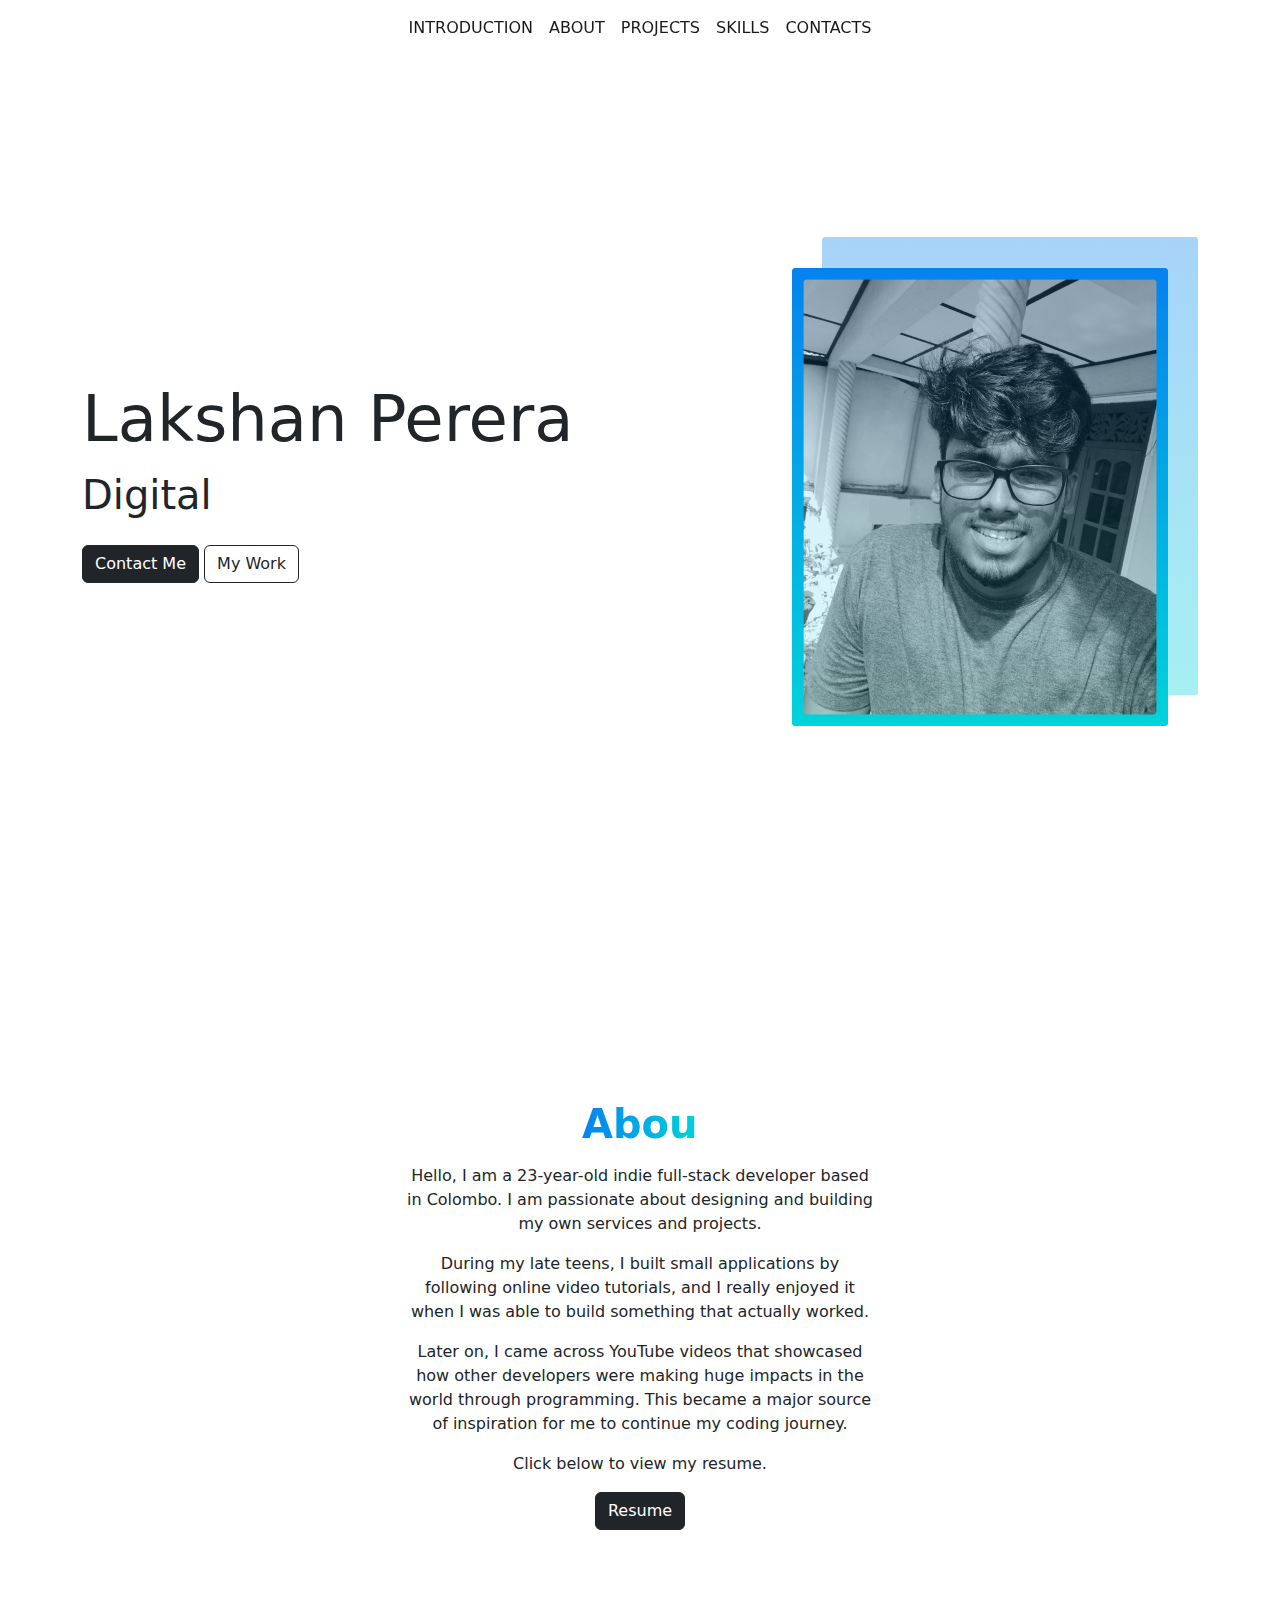
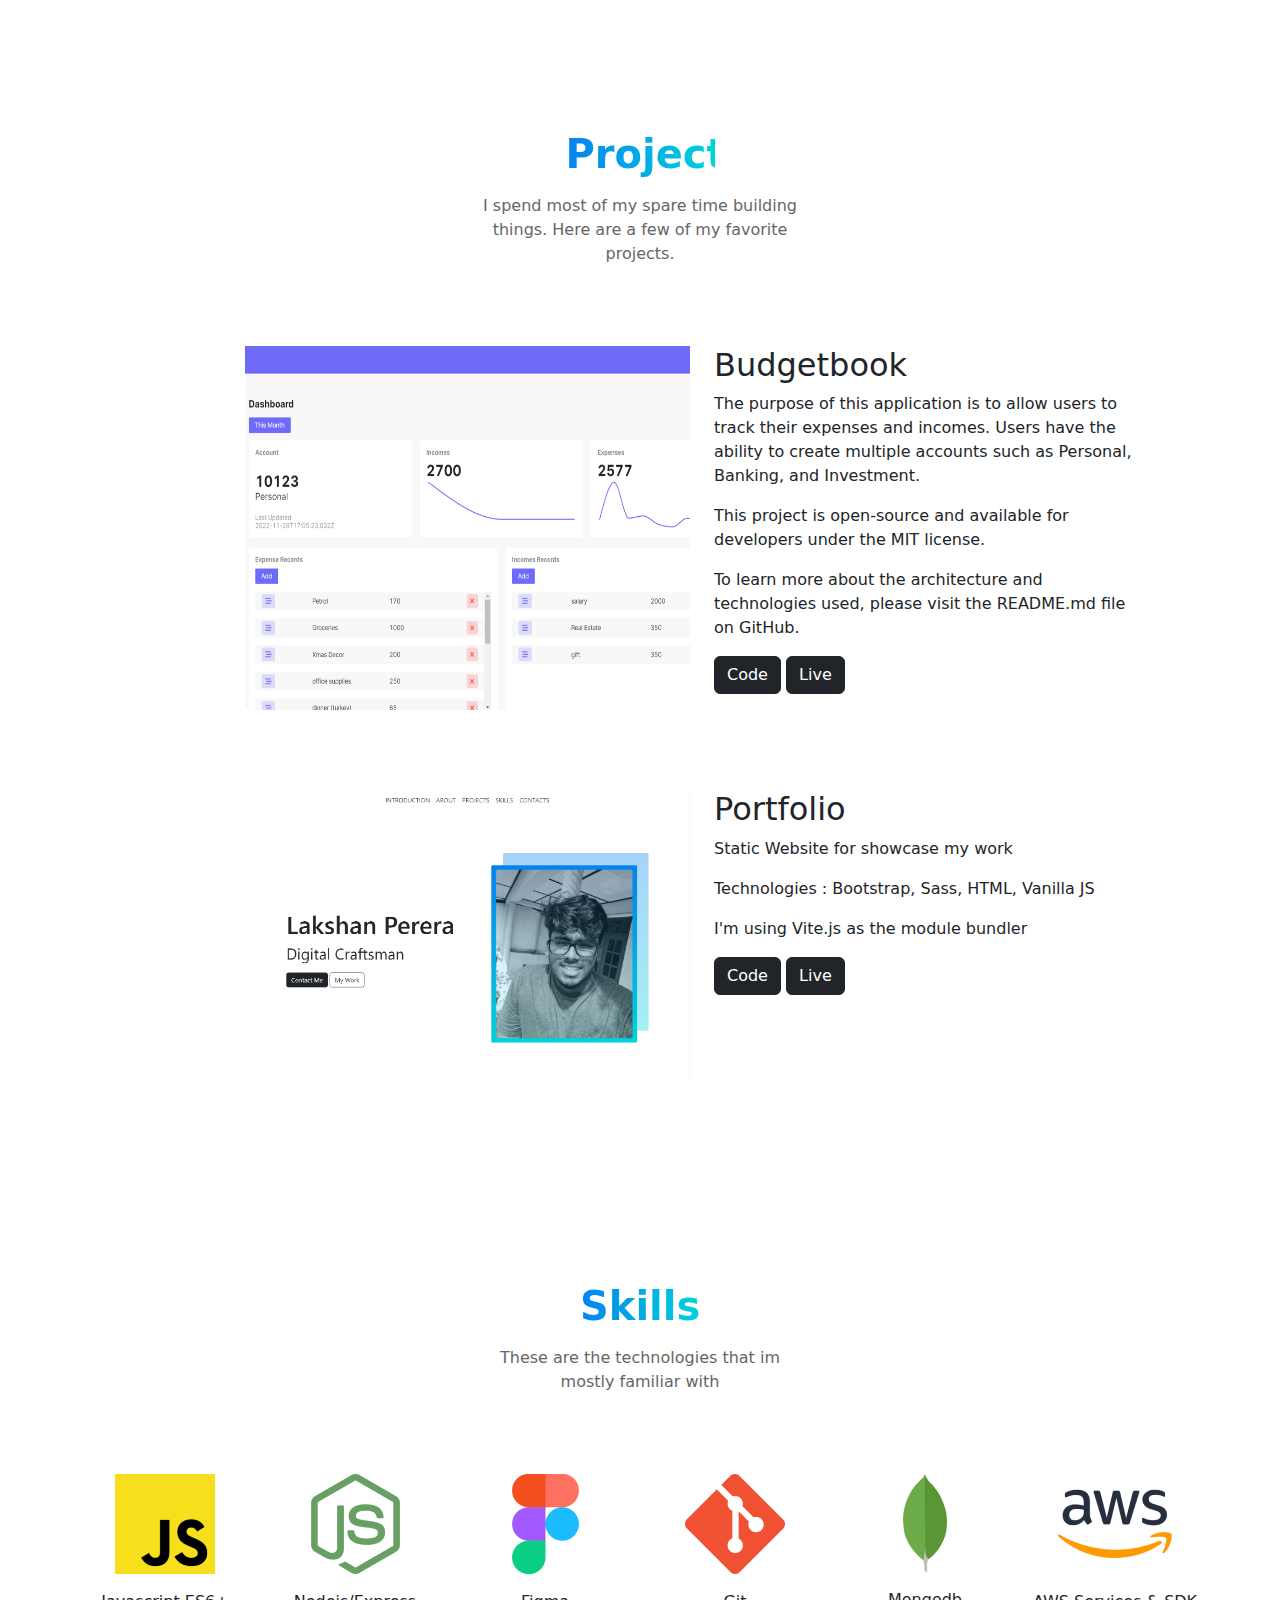
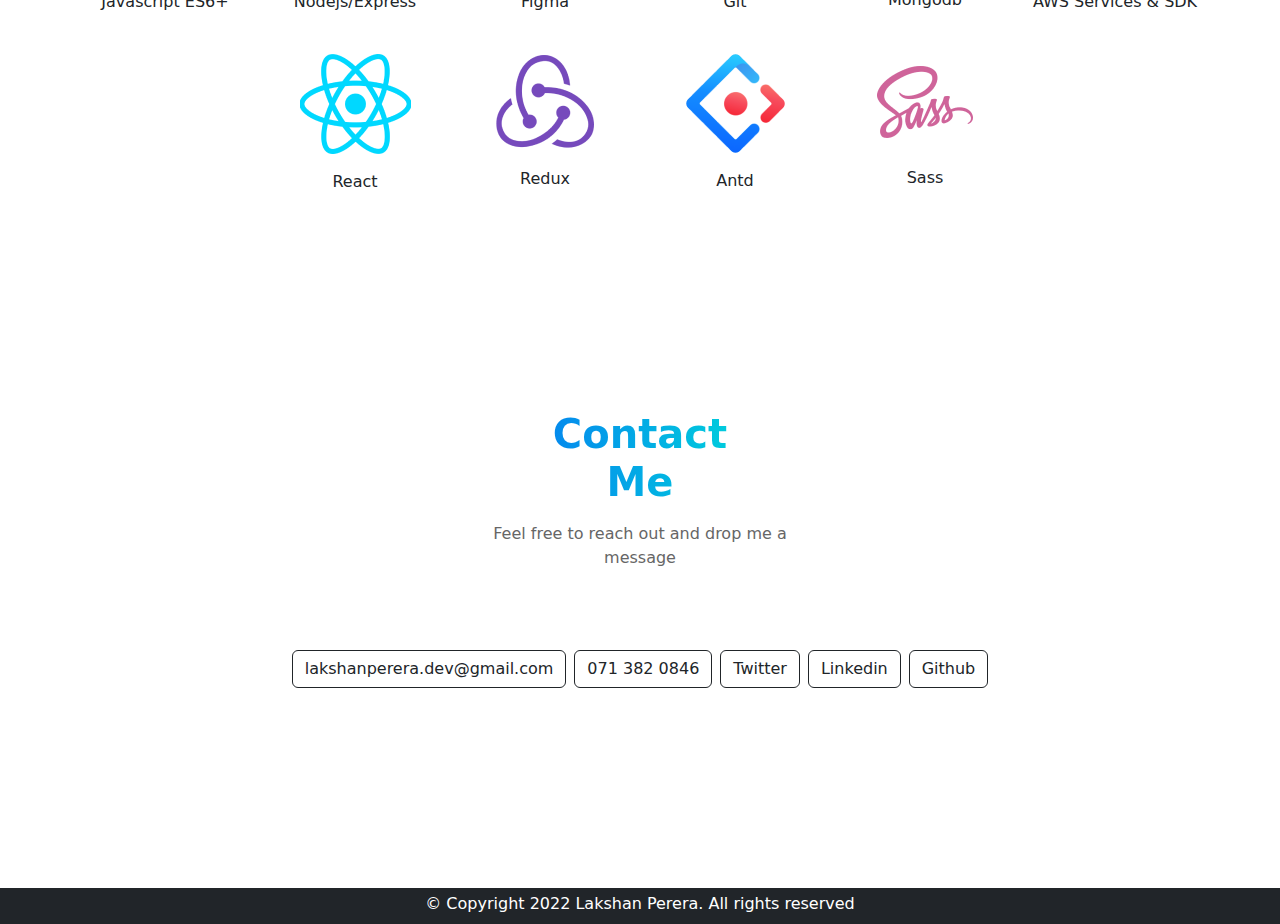
<file: index.html>
<!DOCTYPE html>
<html lang="en">
  <head>
    <meta charset="UTF-8" />
    <meta name="viewport" content="width=device-width, initial-scale=1.0" />
    <title>Lakshan Portfolio</title>
    <script type="module" crossorigin src="/assets/index.751c8ec8.js"></script>
    <link rel="stylesheet" href="/assets/index.21700b65.css">
  </head>
  <body>
    <nav class="navbar navbar-expand-lg bg-light position-fixed w-100">
      <div class="container-fluid">
        <!-- <a class="navbar-brand" href="#">brand</a> -->
        <button class="navbar-toggler" type="button" data-bs-toggle="collapse" data-bs-target="#navbarNav" aria-controls="navbarNav" aria-expanded="false" aria-label="Toggle navigation">
          <span class="navbar-toggler-icon"></span>
        </button>
        <div class="collapse navbar-collapse justify-content-center text-uppercase" id="navbarNav">
          <ul class="navbar-nav">
            <li class="nav-item">
              <a class="nav-link active" aria-current="page" href="#introduction">introduction</a>
            </li>
            <li class="nav-item">
              <a class="nav-link active" aria-current="page" href="#about">about</a>
            </li>
            <li class="nav-item">
              <a class="nav-link active" aria-current="page" href="#projects">projects</a>
            </li>
            <li class="nav-item">
              <a class="nav-link active" aria-current="page" href="#skills">skills</a>
            </li>                            
            <li class="nav-item">
              <a class="nav-link active" aria-current="page" href="#contact-me">contacts</a>
            </li>                        
          </ul>
        </div>
      </div>
    </nav>

    <!-- introduction -->
    <section class="introduction container vh-100" id="introduction">
      <div class="row vh-100">
        <div class="col-lg-6 d-flex align-items-center">
          <div class="banner-text">
            <h1>Lakshan Perera</h1>
            <div class="typed"></div>
            <div class="mt-3">
              <a href="#contact-me"><button type="button" class="btn btn-dark">Contact Me</button></a>
              <a href="#projects"><button type="button" class="btn btn-outline-dark">My Work</button></a>
            </div>
          </div>
        </div>
        <div class="col-lg-6 d-flex align-items-center justify-content-end">
          <div class="banner-image">
            <img src="/assets/banner-image.de0b6b9d.png" alt="banner image">
          </div>
        </div>
      </div>
    </section>

    <!-- about -->
    <section class="about container" id="about">
      <div class="heading pb-3 text-center">
        <h1>About</h1>
      </div>
      <div class="about-content text-center m-auto">        
        <p>Hello, I am a 23-year-old indie full-stack developer based in Colombo. I am passionate about designing and building my own services and projects.</p>
        <p>During my late teens, I built small applications by following online video tutorials, and I really enjoyed it when I was able to build something that actually worked.</p>
        <p>Later on, I came across YouTube videos that showcased how other developers were making huge impacts in the world through programming. This became a major source of inspiration for me to continue my coding journey.</p>
        <p>Click below to view my resume.</p>
      </div>
      <div class="text-center">
        <a target="_blank" href="https://drive.google.com/file/d/1DYTjgB3NVcvZLIfE1WAOSm_Y9c8hoIS5/view?usp=share_link">
          <button type="button" class="btn btn-dark">Resume</button>
        </a>
      </div>
    </section>

    <!-- projects -->
    <section class="projects" id="projects">
      <div class="heading text-center">
        <h1 class="pb-3">Projects</h1>
        <p>I spend most of my spare time building things. Here are a few of my favorite projects.</p>
      </div>

      <div class="project-content container">
        
        <div class="row">
          <div class="col-md-6 d-flex justify-content-end">
            <img src="/assets/budgetbook.f50fc213.png" alt="project image">
          </div>
          <div class="col-md-6 text">
            <h2>Budgetbook</h2>
              <p>The purpose of this application is to allow users to track their expenses and incomes. Users have the ability to create multiple accounts such as Personal, Banking, and Investment.</p>
              <p>This project is open-source and available for developers under the MIT license.</p>
              <p>To learn more about the architecture and technologies used, please visit the README.md file on GitHub.</p>            
            <div>
              <a target="_blank" href="https://github.com/0xluckycoder/budgetbook">
                <button type="button" class="btn btn-dark">Code</button>
              </a>
              <a target="_blank" href="http://budgetbook-app.s3-website.ap-south-1.amazonaws.com">
                <button type="button" class="btn btn-dark">Live</button>
              </a>
            </div>
            </p>
          </div>
        </div>

        <div class="row">
          <div class="col-md-6 d-flex justify-content-end">
            <img src="/assets/portfolio.9aece7ea.png" alt="project image">
            <!-- <video class="video-1" src="./assets/video-1.mp4" autoplay loop></video> -->
          </div>
          <div class="col-md-6 text">
            <h2>Portfolio</h2>
            <p>Static Website for showcase my work</p>
            <p>Technologies : Bootstrap, Sass, HTML, Vanilla JS</p>
            <p>I'm using Vite.js as the module bundler</p>
            <div>
              <a target="_blank" href="https://github.com/0xluckycoder/portfolio">
                <button type="button" class="btn btn-dark">Code</button>
              </a>
              <a target="_blank" href="https://0xluckycoder.github.io">
                <button type="button" class="btn btn-dark">Live</button>
              </a>
            </div>
            </p>
          </div>
        </div>

      </div>

    </section>

    <!-- skills -->
    <section class="skills container" id="skills">
      <div class="heading text-center">
        <h1 class="pb-3">Skills</h1>
        <p>These are the technologies that im mostly familiar with</p>
      </div>
      <div class="skills-content">
      <div class="row text-center mb-4">
        <div class="col-lg-2">
          <img src="[data-uri]" alt="">
          <p class="pt-3">Javascript ES6+</p>
        </div>
        <div class="col-lg-2">
          <img src="/assets/node-js.6c1d5f20.png" alt="">
          <p class="pt-3">Nodejs/Express</p>
        </div>
        <div class="col-lg-2">
          <img src="[data-uri]" alt="">
          <p class="pt-3">Figma</p>
        </div>
        <div class="col-lg-2">
          <img src="[data-uri]" alt="">
          <p class="pt-3">Git</p>
        </div>
        <div class="col-lg-2">
          <img src="[data-uri]" alt="">
          <p class="pt-3">Mongodb</p>
        </div>
        <div class="col-lg-2">
          <img src="/assets/aws.cfa7fb6f.png" alt="">
          <p class="pt-3">AWS Services & SDK</p>
        </div>
      </div>
      <div class="row text-center">
        <div class="col-lg-2"></div>
        <div class="col-lg-2">
          <img src="/assets/react.b32887dc.png" alt="">
          <p class="pt-3">React</p>
        </div>
        <div class="col-lg-2">
          <img src="/assets/redux.19f5b9bf.png" alt="">
          <p class="pt-3">Redux</p>
        </div>
        <div class="col-lg-2">
          <img src="/assets/antd.4e0869e2.png" alt="">
          <p class="pt-3">Antd</p>
        </div>
        <div class="col-lg-2">
          <img src="/assets/sass.f7742abf.png" alt="">
          <p class="pt-3">Sass</p>
        </div>
        <div class="col-lg-2"></div>
      </div>
      </div>
    </section>


    <!-- contact -->
    <section class="contact-me container" id="contact-me">
      <div class="heading text-center">
        <h1 class="pb-3">Contact Me</h1>
        <p>Feel free to reach out and drop me a message</p>
      </div>
      <div class="d-flex justify-content-center gap-3 text-center">
        <div class="contact-content">
          <a href="mailto:lakshanperera.dev@gmail.com">
            <button type="button" class="btn btn-outline-dark">
              lakshanperera.dev@gmail.com
            </button>
          </a>
          <a href="tel:0713820846">
            <button type="button" class="btn btn-outline-dark">
              071 382 0846
            </button>
          </a>
          <a target="_blank" href="https://twitter.com/0xlakshan">
            <button type="button" class="btn btn-outline-dark">
              Twitter
            </button>
          </a>
          <a target="_blank" href="https://www.linkedin.com/in/lakshan-developer/">
            <button type="button" class="btn btn-outline-dark">
              Linkedin
            </button>
          </a>
          <a target="_blank" href="https://github.com/0xluckycoder">
            <button type="button" class="btn btn-outline-dark">
              Github
            </button>
          </a>
        </div>
      </div>
    </section>

    <!-- copyrights -->
    <div class="copyrights text-center pb-2 pt-1">
      <p>© Copyright 2022 Lakshan Perera. All rights reserved</p>
    </div>
    
  </body>
</html>
</file>
<file: assets/index.21700b65.css>
@charset "UTF-8";/*!
 * Bootstrap  v5.2.3 (https://getbootstrap.com/)
 * Copyright 2011-2022 The Bootstrap Authors
 * Copyright 2011-2022 Twitter, Inc.
 * Licensed under MIT (https://github.com/twbs/bootstrap/blob/main/LICENSE)
 */:root{--bs-blue: #0d6efd;--bs-indigo: #6610f2;--bs-purple: #6f42c1;--bs-pink: #d63384;--bs-red: #dc3545;--bs-orange: #fd7e14;--bs-yellow: #ffc107;--bs-green: #198754;--bs-teal: #20c997;--bs-cyan: #0dcaf0;--bs-black: #000;--bs-white: #fff;--bs-gray: #6c757d;--bs-gray-dark: #343a40;--bs-gray-100: #f8f9fa;--bs-gray-200: #e9ecef;--bs-gray-300: #dee2e6;--bs-gray-400: #ced4da;--bs-gray-500: #adb5bd;--bs-gray-600: #6c757d;--bs-gray-700: #495057;--bs-gray-800: #343a40;--bs-gray-900: #212529;--bs-primary: #0d6efd;--bs-secondary: #6c757d;--bs-success: #198754;--bs-info: #0dcaf0;--bs-warning: #ffc107;--bs-danger: #dc3545;--bs-light: #f8f9fa;--bs-dark: #212529;--bs-primary-rgb: 13, 110, 253;--bs-secondary-rgb: 108, 117, 125;--bs-success-rgb: 25, 135, 84;--bs-info-rgb: 13, 202, 240;--bs-warning-rgb: 255, 193, 7;--bs-danger-rgb: 220, 53, 69;--bs-light-rgb: 248, 249, 250;--bs-dark-rgb: 33, 37, 41;--bs-white-rgb: 255, 255, 255;--bs-black-rgb: 0, 0, 0;--bs-body-color-rgb: 33, 37, 41;--bs-body-bg-rgb: 255, 255, 255;--bs-font-sans-serif: system-ui, -apple-system, "Segoe UI", Roboto, "Helvetica Neue", "Noto Sans", "Liberation Sans", Arial, sans-serif, "Apple Color Emoji", "Segoe UI Emoji", "Segoe UI Symbol", "Noto Color Emoji";--bs-font-monospace: SFMono-Regular, Menlo, Monaco, Consolas, "Liberation Mono", "Courier New", monospace;--bs-gradient: linear-gradient(180deg, rgba(255, 255, 255, .15), rgba(255, 255, 255, 0));--bs-body-font-family: var(--bs-font-sans-serif);--bs-body-font-size: 1rem;--bs-body-font-weight: 400;--bs-body-line-height: 1.5;--bs-body-color: #212529;--bs-body-bg: #fff;--bs-border-width: 1px;--bs-border-style: solid;--bs-border-color: #dee2e6;--bs-border-color-translucent: rgba(0, 0, 0, .175);--bs-border-radius: .375rem;--bs-border-radius-sm: .25rem;--bs-border-radius-lg: .5rem;--bs-border-radius-xl: 1rem;--bs-border-radius-2xl: 2rem;--bs-border-radius-pill: 50rem;--bs-link-color: #0d6efd;--bs-link-hover-color: #0a58ca;--bs-code-color: #d63384;--bs-highlight-bg: #fff3cd}*,*:before,*:after{box-sizing:border-box}@media (prefers-reduced-motion: no-preference){:root{scroll-behavior:smooth}}body{margin:0;font-family:var(--bs-body-font-family);font-size:var(--bs-body-font-size);font-weight:var(--bs-body-font-weight);line-height:var(--bs-body-line-height);color:var(--bs-body-color);text-align:var(--bs-body-text-align);background-color:var(--bs-body-bg);-webkit-text-size-adjust:100%;-webkit-tap-highlight-color:rgba(0,0,0,0)}hr{margin:1rem 0;color:inherit;border:0;border-top:1px solid;opacity:.25}h6,.h6,h5,.h5,h4,.h4,h3,.h3,h2,.h2,h1,.h1{margin-top:0;margin-bottom:.5rem;font-weight:500;line-height:1.2}h1,.h1{font-size:calc(1.375rem + 1.5vw)}@media (min-width: 1200px){h1,.h1{font-size:2.5rem}}h2,.h2{font-size:calc(1.325rem + .9vw)}@media (min-width: 1200px){h2,.h2{font-size:2rem}}h3,.h3{font-size:calc(1.3rem + .6vw)}@media (min-width: 1200px){h3,.h3{font-size:1.75rem}}h4,.h4{font-size:calc(1.275rem + .3vw)}@media (min-width: 1200px){h4,.h4{font-size:1.5rem}}h5,.h5{font-size:1.25rem}h6,.h6{font-size:1rem}p{margin-top:0;margin-bottom:1rem}abbr[title]{text-decoration:underline dotted;cursor:help;text-decoration-skip-ink:none}address{margin-bottom:1rem;font-style:normal;line-height:inherit}ol,ul{padding-left:2rem}ol,ul,dl{margin-top:0;margin-bottom:1rem}ol ol,ul ul,ol ul,ul ol{margin-bottom:0}dt{font-weight:700}dd{margin-bottom:.5rem;margin-left:0}blockquote{margin:0 0 1rem}b,strong{font-weight:bolder}small,.small{font-size:.875em}mark,.mark{padding:.1875em;background-color:var(--bs-highlight-bg)}sub,sup{position:relative;font-size:.75em;line-height:0;vertical-align:baseline}sub{bottom:-.25em}sup{top:-.5em}a{color:var(--bs-link-color);text-decoration:underline}a:hover{color:var(--bs-link-hover-color)}a:not([href]):not([class]),a:not([href]):not([class]):hover{color:inherit;text-decoration:none}pre,code,kbd,samp{font-family:var(--bs-font-monospace);font-size:1em}pre{display:block;margin-top:0;margin-bottom:1rem;overflow:auto;font-size:.875em}pre code{font-size:inherit;color:inherit;word-break:normal}code{font-size:.875em;color:var(--bs-code-color);word-wrap:break-word}a>code{color:inherit}kbd{padding:.1875rem .375rem;font-size:.875em;color:var(--bs-body-bg);background-color:var(--bs-body-color);border-radius:.25rem}kbd kbd{padding:0;font-size:1em}figure{margin:0 0 1rem}img,svg{vertical-align:middle}table{caption-side:bottom;border-collapse:collapse}caption{padding-top:.5rem;padding-bottom:.5rem;color:#6c757d;text-align:left}th{text-align:inherit;text-align:-webkit-match-parent}thead,tbody,tfoot,tr,td,th{border-color:inherit;border-style:solid;border-width:0}label{display:inline-block}button{border-radius:0}button:focus:not(:focus-visible){outline:0}input,button,select,optgroup,textarea{margin:0;font-family:inherit;font-size:inherit;line-height:inherit}button,select{text-transform:none}[role=button]{cursor:pointer}select{word-wrap:normal}select:disabled{opacity:1}[list]:not([type=date]):not([type=datetime-local]):not([type=month]):not([type=week]):not([type=time])::-webkit-calendar-picker-indicator{display:none!important}button,[type=button],[type=reset],[type=submit]{-webkit-appearance:button}button:not(:disabled),[type=button]:not(:disabled),[type=reset]:not(:disabled),[type=submit]:not(:disabled){cursor:pointer}::-moz-focus-inner{padding:0;border-style:none}textarea{resize:vertical}fieldset{min-width:0;padding:0;margin:0;border:0}legend{float:left;width:100%;padding:0;margin-bottom:.5rem;font-size:calc(1.275rem + .3vw);line-height:inherit}@media (min-width: 1200px){legend{font-size:1.5rem}}legend+*{clear:left}::-webkit-datetime-edit-fields-wrapper,::-webkit-datetime-edit-text,::-webkit-datetime-edit-minute,::-webkit-datetime-edit-hour-field,::-webkit-datetime-edit-day-field,::-webkit-datetime-edit-month-field,::-webkit-datetime-edit-year-field{padding:0}::-webkit-inner-spin-button{height:auto}[type=search]{outline-offset:-2px;-webkit-appearance:textfield}::-webkit-search-decoration{-webkit-appearance:none}::-webkit-color-swatch-wrapper{padding:0}::file-selector-button{font:inherit;-webkit-appearance:button}output{display:inline-block}iframe{border:0}summary{display:list-item;cursor:pointer}progress{vertical-align:baseline}[hidden]{display:none!important}.lead{font-size:1.25rem;font-weight:300}.display-1{font-size:calc(1.625rem + 4.5vw);font-weight:300;line-height:1.2}@media (min-width: 1200px){.display-1{font-size:5rem}}.display-2{font-size:calc(1.575rem + 3.9vw);font-weight:300;line-height:1.2}@media (min-width: 1200px){.display-2{font-size:4.5rem}}.display-3{font-size:calc(1.525rem + 3.3vw);font-weight:300;line-height:1.2}@media (min-width: 1200px){.display-3{font-size:4rem}}.display-4{font-size:calc(1.475rem + 2.7vw);font-weight:300;line-height:1.2}@media (min-width: 1200px){.display-4{font-size:3.5rem}}.display-5{font-size:calc(1.425rem + 2.1vw);font-weight:300;line-height:1.2}@media (min-width: 1200px){.display-5{font-size:3rem}}.display-6{font-size:calc(1.375rem + 1.5vw);font-weight:300;line-height:1.2}@media (min-width: 1200px){.display-6{font-size:2.5rem}}.list-unstyled,.list-inline{padding-left:0;list-style:none}.list-inline-item{display:inline-block}.list-inline-item:not(:last-child){margin-right:.5rem}.initialism{font-size:.875em;text-transform:uppercase}.blockquote{margin-bottom:1rem;font-size:1.25rem}.blockquote>:last-child{margin-bottom:0}.blockquote-footer{margin-top:-1rem;margin-bottom:1rem;font-size:.875em;color:#6c757d}.blockquote-footer:before{content:"\2014\a0"}.img-fluid{max-width:100%;height:auto}.img-thumbnail{padding:.25rem;background-color:#fff;border:1px solid var(--bs-border-color);border-radius:.375rem;max-width:100%;height:auto}.figure{display:inline-block}.figure-img{margin-bottom:.5rem;line-height:1}.figure-caption{font-size:.875em;color:#6c757d}.container,.container-fluid,.container-xxl,.container-xl,.container-lg,.container-md,.container-sm{--bs-gutter-x: 1.5rem;--bs-gutter-y: 0;width:100%;padding-right:calc(var(--bs-gutter-x) * .5);padding-left:calc(var(--bs-gutter-x) * .5);margin-right:auto;margin-left:auto}@media (min-width: 576px){.container-sm,.container{max-width:540px}}@media (min-width: 768px){.container-md,.container-sm,.container{max-width:720px}}@media (min-width: 992px){.container-lg,.container-md,.container-sm,.container{max-width:960px}}@media (min-width: 1200px){.container-xl,.container-lg,.container-md,.container-sm,.container{max-width:1140px}}@media (min-width: 1400px){.container-xxl,.container-xl,.container-lg,.container-md,.container-sm,.container{max-width:1320px}}.row{--bs-gutter-x: 1.5rem;--bs-gutter-y: 0;display:flex;flex-wrap:wrap;margin-top:calc(-1 * var(--bs-gutter-y));margin-right:calc(-.5 * var(--bs-gutter-x));margin-left:calc(-.5 * var(--bs-gutter-x))}.row>*{flex-shrink:0;width:100%;max-width:100%;padding-right:calc(var(--bs-gutter-x) * .5);padding-left:calc(var(--bs-gutter-x) * .5);margin-top:var(--bs-gutter-y)}.col{flex:1 0 0%}.row-cols-auto>*{flex:0 0 auto;width:auto}.row-cols-1>*{flex:0 0 auto;width:100%}.row-cols-2>*{flex:0 0 auto;width:50%}.row-cols-3>*{flex:0 0 auto;width:33.3333333333%}.row-cols-4>*{flex:0 0 auto;width:25%}.row-cols-5>*{flex:0 0 auto;width:20%}.row-cols-6>*{flex:0 0 auto;width:16.6666666667%}.col-auto{flex:0 0 auto;width:auto}.col-1{flex:0 0 auto;width:8.33333333%}.col-2{flex:0 0 auto;width:16.66666667%}.col-3{flex:0 0 auto;width:25%}.col-4{flex:0 0 auto;width:33.33333333%}.col-5{flex:0 0 auto;width:41.66666667%}.col-6{flex:0 0 auto;width:50%}.col-7{flex:0 0 auto;width:58.33333333%}.col-8{flex:0 0 auto;width:66.66666667%}.col-9{flex:0 0 auto;width:75%}.col-10{flex:0 0 auto;width:83.33333333%}.col-11{flex:0 0 auto;width:91.66666667%}.col-12{flex:0 0 auto;width:100%}.offset-1{margin-left:8.33333333%}.offset-2{margin-left:16.66666667%}.offset-3{margin-left:25%}.offset-4{margin-left:33.33333333%}.offset-5{margin-left:41.66666667%}.offset-6{margin-left:50%}.offset-7{margin-left:58.33333333%}.offset-8{margin-left:66.66666667%}.offset-9{margin-left:75%}.offset-10{margin-left:83.33333333%}.offset-11{margin-left:91.66666667%}.g-0,.gx-0{--bs-gutter-x: 0}.g-0,.gy-0{--bs-gutter-y: 0}.g-1,.gx-1{--bs-gutter-x: .25rem}.g-1,.gy-1{--bs-gutter-y: .25rem}.g-2,.gx-2{--bs-gutter-x: .5rem}.g-2,.gy-2{--bs-gutter-y: .5rem}.g-3,.gx-3{--bs-gutter-x: 1rem}.g-3,.gy-3{--bs-gutter-y: 1rem}.g-4,.gx-4{--bs-gutter-x: 1.5rem}.g-4,.gy-4{--bs-gutter-y: 1.5rem}.g-5,.gx-5{--bs-gutter-x: 3rem}.g-5,.gy-5{--bs-gutter-y: 3rem}@media (min-width: 576px){.col-sm{flex:1 0 0%}.row-cols-sm-auto>*{flex:0 0 auto;width:auto}.row-cols-sm-1>*{flex:0 0 auto;width:100%}.row-cols-sm-2>*{flex:0 0 auto;width:50%}.row-cols-sm-3>*{flex:0 0 auto;width:33.3333333333%}.row-cols-sm-4>*{flex:0 0 auto;width:25%}.row-cols-sm-5>*{flex:0 0 auto;width:20%}.row-cols-sm-6>*{flex:0 0 auto;width:16.6666666667%}.col-sm-auto{flex:0 0 auto;width:auto}.col-sm-1{flex:0 0 auto;width:8.33333333%}.col-sm-2{flex:0 0 auto;width:16.66666667%}.col-sm-3{flex:0 0 auto;width:25%}.col-sm-4{flex:0 0 auto;width:33.33333333%}.col-sm-5{flex:0 0 auto;width:41.66666667%}.col-sm-6{flex:0 0 auto;width:50%}.col-sm-7{flex:0 0 auto;width:58.33333333%}.col-sm-8{flex:0 0 auto;width:66.66666667%}.col-sm-9{flex:0 0 auto;width:75%}.col-sm-10{flex:0 0 auto;width:83.33333333%}.col-sm-11{flex:0 0 auto;width:91.66666667%}.col-sm-12{flex:0 0 auto;width:100%}.offset-sm-0{margin-left:0}.offset-sm-1{margin-left:8.33333333%}.offset-sm-2{margin-left:16.66666667%}.offset-sm-3{margin-left:25%}.offset-sm-4{margin-left:33.33333333%}.offset-sm-5{margin-left:41.66666667%}.offset-sm-6{margin-left:50%}.offset-sm-7{margin-left:58.33333333%}.offset-sm-8{margin-left:66.66666667%}.offset-sm-9{margin-left:75%}.offset-sm-10{margin-left:83.33333333%}.offset-sm-11{margin-left:91.66666667%}.g-sm-0,.gx-sm-0{--bs-gutter-x: 0}.g-sm-0,.gy-sm-0{--bs-gutter-y: 0}.g-sm-1,.gx-sm-1{--bs-gutter-x: .25rem}.g-sm-1,.gy-sm-1{--bs-gutter-y: .25rem}.g-sm-2,.gx-sm-2{--bs-gutter-x: .5rem}.g-sm-2,.gy-sm-2{--bs-gutter-y: .5rem}.g-sm-3,.gx-sm-3{--bs-gutter-x: 1rem}.g-sm-3,.gy-sm-3{--bs-gutter-y: 1rem}.g-sm-4,.gx-sm-4{--bs-gutter-x: 1.5rem}.g-sm-4,.gy-sm-4{--bs-gutter-y: 1.5rem}.g-sm-5,.gx-sm-5{--bs-gutter-x: 3rem}.g-sm-5,.gy-sm-5{--bs-gutter-y: 3rem}}@media (min-width: 768px){.col-md{flex:1 0 0%}.row-cols-md-auto>*{flex:0 0 auto;width:auto}.row-cols-md-1>*{flex:0 0 auto;width:100%}.row-cols-md-2>*{flex:0 0 auto;width:50%}.row-cols-md-3>*{flex:0 0 auto;width:33.3333333333%}.row-cols-md-4>*{flex:0 0 auto;width:25%}.row-cols-md-5>*{flex:0 0 auto;width:20%}.row-cols-md-6>*{flex:0 0 auto;width:16.6666666667%}.col-md-auto{flex:0 0 auto;width:auto}.col-md-1{flex:0 0 auto;width:8.33333333%}.col-md-2{flex:0 0 auto;width:16.66666667%}.col-md-3{flex:0 0 auto;width:25%}.col-md-4{flex:0 0 auto;width:33.33333333%}.col-md-5{flex:0 0 auto;width:41.66666667%}.col-md-6{flex:0 0 auto;width:50%}.col-md-7{flex:0 0 auto;width:58.33333333%}.col-md-8{flex:0 0 auto;width:66.66666667%}.col-md-9{flex:0 0 auto;width:75%}.col-md-10{flex:0 0 auto;width:83.33333333%}.col-md-11{flex:0 0 auto;width:91.66666667%}.col-md-12{flex:0 0 auto;width:100%}.offset-md-0{margin-left:0}.offset-md-1{margin-left:8.33333333%}.offset-md-2{margin-left:16.66666667%}.offset-md-3{margin-left:25%}.offset-md-4{margin-left:33.33333333%}.offset-md-5{margin-left:41.66666667%}.offset-md-6{margin-left:50%}.offset-md-7{margin-left:58.33333333%}.offset-md-8{margin-left:66.66666667%}.offset-md-9{margin-left:75%}.offset-md-10{margin-left:83.33333333%}.offset-md-11{margin-left:91.66666667%}.g-md-0,.gx-md-0{--bs-gutter-x: 0}.g-md-0,.gy-md-0{--bs-gutter-y: 0}.g-md-1,.gx-md-1{--bs-gutter-x: .25rem}.g-md-1,.gy-md-1{--bs-gutter-y: .25rem}.g-md-2,.gx-md-2{--bs-gutter-x: .5rem}.g-md-2,.gy-md-2{--bs-gutter-y: .5rem}.g-md-3,.gx-md-3{--bs-gutter-x: 1rem}.g-md-3,.gy-md-3{--bs-gutter-y: 1rem}.g-md-4,.gx-md-4{--bs-gutter-x: 1.5rem}.g-md-4,.gy-md-4{--bs-gutter-y: 1.5rem}.g-md-5,.gx-md-5{--bs-gutter-x: 3rem}.g-md-5,.gy-md-5{--bs-gutter-y: 3rem}}@media (min-width: 992px){.col-lg{flex:1 0 0%}.row-cols-lg-auto>*{flex:0 0 auto;width:auto}.row-cols-lg-1>*{flex:0 0 auto;width:100%}.row-cols-lg-2>*{flex:0 0 auto;width:50%}.row-cols-lg-3>*{flex:0 0 auto;width:33.3333333333%}.row-cols-lg-4>*{flex:0 0 auto;width:25%}.row-cols-lg-5>*{flex:0 0 auto;width:20%}.row-cols-lg-6>*{flex:0 0 auto;width:16.6666666667%}.col-lg-auto{flex:0 0 auto;width:auto}.col-lg-1{flex:0 0 auto;width:8.33333333%}.col-lg-2{flex:0 0 auto;width:16.66666667%}.col-lg-3{flex:0 0 auto;width:25%}.col-lg-4{flex:0 0 auto;width:33.33333333%}.col-lg-5{flex:0 0 auto;width:41.66666667%}.col-lg-6{flex:0 0 auto;width:50%}.col-lg-7{flex:0 0 auto;width:58.33333333%}.col-lg-8{flex:0 0 auto;width:66.66666667%}.col-lg-9{flex:0 0 auto;width:75%}.col-lg-10{flex:0 0 auto;width:83.33333333%}.col-lg-11{flex:0 0 auto;width:91.66666667%}.col-lg-12{flex:0 0 auto;width:100%}.offset-lg-0{margin-left:0}.offset-lg-1{margin-left:8.33333333%}.offset-lg-2{margin-left:16.66666667%}.offset-lg-3{margin-left:25%}.offset-lg-4{margin-left:33.33333333%}.offset-lg-5{margin-left:41.66666667%}.offset-lg-6{margin-left:50%}.offset-lg-7{margin-left:58.33333333%}.offset-lg-8{margin-left:66.66666667%}.offset-lg-9{margin-left:75%}.offset-lg-10{margin-left:83.33333333%}.offset-lg-11{margin-left:91.66666667%}.g-lg-0,.gx-lg-0{--bs-gutter-x: 0}.g-lg-0,.gy-lg-0{--bs-gutter-y: 0}.g-lg-1,.gx-lg-1{--bs-gutter-x: .25rem}.g-lg-1,.gy-lg-1{--bs-gutter-y: .25rem}.g-lg-2,.gx-lg-2{--bs-gutter-x: .5rem}.g-lg-2,.gy-lg-2{--bs-gutter-y: .5rem}.g-lg-3,.gx-lg-3{--bs-gutter-x: 1rem}.g-lg-3,.gy-lg-3{--bs-gutter-y: 1rem}.g-lg-4,.gx-lg-4{--bs-gutter-x: 1.5rem}.g-lg-4,.gy-lg-4{--bs-gutter-y: 1.5rem}.g-lg-5,.gx-lg-5{--bs-gutter-x: 3rem}.g-lg-5,.gy-lg-5{--bs-gutter-y: 3rem}}@media (min-width: 1200px){.col-xl{flex:1 0 0%}.row-cols-xl-auto>*{flex:0 0 auto;width:auto}.row-cols-xl-1>*{flex:0 0 auto;width:100%}.row-cols-xl-2>*{flex:0 0 auto;width:50%}.row-cols-xl-3>*{flex:0 0 auto;width:33.3333333333%}.row-cols-xl-4>*{flex:0 0 auto;width:25%}.row-cols-xl-5>*{flex:0 0 auto;width:20%}.row-cols-xl-6>*{flex:0 0 auto;width:16.6666666667%}.col-xl-auto{flex:0 0 auto;width:auto}.col-xl-1{flex:0 0 auto;width:8.33333333%}.col-xl-2{flex:0 0 auto;width:16.66666667%}.col-xl-3{flex:0 0 auto;width:25%}.col-xl-4{flex:0 0 auto;width:33.33333333%}.col-xl-5{flex:0 0 auto;width:41.66666667%}.col-xl-6{flex:0 0 auto;width:50%}.col-xl-7{flex:0 0 auto;width:58.33333333%}.col-xl-8{flex:0 0 auto;width:66.66666667%}.col-xl-9{flex:0 0 auto;width:75%}.col-xl-10{flex:0 0 auto;width:83.33333333%}.col-xl-11{flex:0 0 auto;width:91.66666667%}.col-xl-12{flex:0 0 auto;width:100%}.offset-xl-0{margin-left:0}.offset-xl-1{margin-left:8.33333333%}.offset-xl-2{margin-left:16.66666667%}.offset-xl-3{margin-left:25%}.offset-xl-4{margin-left:33.33333333%}.offset-xl-5{margin-left:41.66666667%}.offset-xl-6{margin-left:50%}.offset-xl-7{margin-left:58.33333333%}.offset-xl-8{margin-left:66.66666667%}.offset-xl-9{margin-left:75%}.offset-xl-10{margin-left:83.33333333%}.offset-xl-11{margin-left:91.66666667%}.g-xl-0,.gx-xl-0{--bs-gutter-x: 0}.g-xl-0,.gy-xl-0{--bs-gutter-y: 0}.g-xl-1,.gx-xl-1{--bs-gutter-x: .25rem}.g-xl-1,.gy-xl-1{--bs-gutter-y: .25rem}.g-xl-2,.gx-xl-2{--bs-gutter-x: .5rem}.g-xl-2,.gy-xl-2{--bs-gutter-y: .5rem}.g-xl-3,.gx-xl-3{--bs-gutter-x: 1rem}.g-xl-3,.gy-xl-3{--bs-gutter-y: 1rem}.g-xl-4,.gx-xl-4{--bs-gutter-x: 1.5rem}.g-xl-4,.gy-xl-4{--bs-gutter-y: 1.5rem}.g-xl-5,.gx-xl-5{--bs-gutter-x: 3rem}.g-xl-5,.gy-xl-5{--bs-gutter-y: 3rem}}@media (min-width: 1400px){.col-xxl{flex:1 0 0%}.row-cols-xxl-auto>*{flex:0 0 auto;width:auto}.row-cols-xxl-1>*{flex:0 0 auto;width:100%}.row-cols-xxl-2>*{flex:0 0 auto;width:50%}.row-cols-xxl-3>*{flex:0 0 auto;width:33.3333333333%}.row-cols-xxl-4>*{flex:0 0 auto;width:25%}.row-cols-xxl-5>*{flex:0 0 auto;width:20%}.row-cols-xxl-6>*{flex:0 0 auto;width:16.6666666667%}.col-xxl-auto{flex:0 0 auto;width:auto}.col-xxl-1{flex:0 0 auto;width:8.33333333%}.col-xxl-2{flex:0 0 auto;width:16.66666667%}.col-xxl-3{flex:0 0 auto;width:25%}.col-xxl-4{flex:0 0 auto;width:33.33333333%}.col-xxl-5{flex:0 0 auto;width:41.66666667%}.col-xxl-6{flex:0 0 auto;width:50%}.col-xxl-7{flex:0 0 auto;width:58.33333333%}.col-xxl-8{flex:0 0 auto;width:66.66666667%}.col-xxl-9{flex:0 0 auto;width:75%}.col-xxl-10{flex:0 0 auto;width:83.33333333%}.col-xxl-11{flex:0 0 auto;width:91.66666667%}.col-xxl-12{flex:0 0 auto;width:100%}.offset-xxl-0{margin-left:0}.offset-xxl-1{margin-left:8.33333333%}.offset-xxl-2{margin-left:16.66666667%}.offset-xxl-3{margin-left:25%}.offset-xxl-4{margin-left:33.33333333%}.offset-xxl-5{margin-left:41.66666667%}.offset-xxl-6{margin-left:50%}.offset-xxl-7{margin-left:58.33333333%}.offset-xxl-8{margin-left:66.66666667%}.offset-xxl-9{margin-left:75%}.offset-xxl-10{margin-left:83.33333333%}.offset-xxl-11{margin-left:91.66666667%}.g-xxl-0,.gx-xxl-0{--bs-gutter-x: 0}.g-xxl-0,.gy-xxl-0{--bs-gutter-y: 0}.g-xxl-1,.gx-xxl-1{--bs-gutter-x: .25rem}.g-xxl-1,.gy-xxl-1{--bs-gutter-y: .25rem}.g-xxl-2,.gx-xxl-2{--bs-gutter-x: .5rem}.g-xxl-2,.gy-xxl-2{--bs-gutter-y: .5rem}.g-xxl-3,.gx-xxl-3{--bs-gutter-x: 1rem}.g-xxl-3,.gy-xxl-3{--bs-gutter-y: 1rem}.g-xxl-4,.gx-xxl-4{--bs-gutter-x: 1.5rem}.g-xxl-4,.gy-xxl-4{--bs-gutter-y: 1.5rem}.g-xxl-5,.gx-xxl-5{--bs-gutter-x: 3rem}.g-xxl-5,.gy-xxl-5{--bs-gutter-y: 3rem}}.table{--bs-table-color: var(--bs-body-color);--bs-table-bg: transparent;--bs-table-border-color: var(--bs-border-color);--bs-table-accent-bg: transparent;--bs-table-striped-color: var(--bs-body-color);--bs-table-striped-bg: rgba(0, 0, 0, .05);--bs-table-active-color: var(--bs-body-color);--bs-table-active-bg: rgba(0, 0, 0, .1);--bs-table-hover-color: var(--bs-body-color);--bs-table-hover-bg: rgba(0, 0, 0, .075);width:100%;margin-bottom:1rem;color:var(--bs-table-color);vertical-align:top;border-color:var(--bs-table-border-color)}.table>:not(caption)>*>*{padding:.5rem;background-color:var(--bs-table-bg);border-bottom-width:1px;box-shadow:inset 0 0 0 9999px var(--bs-table-accent-bg)}.table>tbody{vertical-align:inherit}.table>thead{vertical-align:bottom}.table-group-divider{border-top:2px solid currentcolor}.caption-top{caption-side:top}.table-sm>:not(caption)>*>*{padding:.25rem}.table-bordered>:not(caption)>*{border-width:1px 0}.table-bordered>:not(caption)>*>*{border-width:0 1px}.table-borderless>:not(caption)>*>*{border-bottom-width:0}.table-borderless>:not(:first-child){border-top-width:0}.table-striped>tbody>tr:nth-of-type(odd)>*{--bs-table-accent-bg: var(--bs-table-striped-bg);color:var(--bs-table-striped-color)}.table-striped-columns>:not(caption)>tr>:nth-child(even){--bs-table-accent-bg: var(--bs-table-striped-bg);color:var(--bs-table-striped-color)}.table-active{--bs-table-accent-bg: var(--bs-table-active-bg);color:var(--bs-table-active-color)}.table-hover>tbody>tr:hover>*{--bs-table-accent-bg: var(--bs-table-hover-bg);color:var(--bs-table-hover-color)}.table-primary{--bs-table-color: #000;--bs-table-bg: #cfe2ff;--bs-table-border-color: #bacbe6;--bs-table-striped-bg: #c5d7f2;--bs-table-striped-color: #000;--bs-table-active-bg: #bacbe6;--bs-table-active-color: #000;--bs-table-hover-bg: #bfd1ec;--bs-table-hover-color: #000;color:var(--bs-table-color);border-color:var(--bs-table-border-color)}.table-secondary{--bs-table-color: #000;--bs-table-bg: #e2e3e5;--bs-table-border-color: #cbccce;--bs-table-striped-bg: #d7d8da;--bs-table-striped-color: #000;--bs-table-active-bg: #cbccce;--bs-table-active-color: #000;--bs-table-hover-bg: #d1d2d4;--bs-table-hover-color: #000;color:var(--bs-table-color);border-color:var(--bs-table-border-color)}.table-success{--bs-table-color: #000;--bs-table-bg: #d1e7dd;--bs-table-border-color: #bcd0c7;--bs-table-striped-bg: #c7dbd2;--bs-table-striped-color: #000;--bs-table-active-bg: #bcd0c7;--bs-table-active-color: #000;--bs-table-hover-bg: #c1d6cc;--bs-table-hover-color: #000;color:var(--bs-table-color);border-color:var(--bs-table-border-color)}.table-info{--bs-table-color: #000;--bs-table-bg: #cff4fc;--bs-table-border-color: #badce3;--bs-table-striped-bg: #c5e8ef;--bs-table-striped-color: #000;--bs-table-active-bg: #badce3;--bs-table-active-color: #000;--bs-table-hover-bg: #bfe2e9;--bs-table-hover-color: #000;color:var(--bs-table-color);border-color:var(--bs-table-border-color)}.table-warning{--bs-table-color: #000;--bs-table-bg: #fff3cd;--bs-table-border-color: #e6dbb9;--bs-table-striped-bg: #f2e7c3;--bs-table-striped-color: #000;--bs-table-active-bg: #e6dbb9;--bs-table-active-color: #000;--bs-table-hover-bg: #ece1be;--bs-table-hover-color: #000;color:var(--bs-table-color);border-color:var(--bs-table-border-color)}.table-danger{--bs-table-color: #000;--bs-table-bg: #f8d7da;--bs-table-border-color: #dfc2c4;--bs-table-striped-bg: #eccccf;--bs-table-striped-color: #000;--bs-table-active-bg: #dfc2c4;--bs-table-active-color: #000;--bs-table-hover-bg: #e5c7ca;--bs-table-hover-color: #000;color:var(--bs-table-color);border-color:var(--bs-table-border-color)}.table-light{--bs-table-color: #000;--bs-table-bg: #f8f9fa;--bs-table-border-color: #dfe0e1;--bs-table-striped-bg: #ecedee;--bs-table-striped-color: #000;--bs-table-active-bg: #dfe0e1;--bs-table-active-color: #000;--bs-table-hover-bg: #e5e6e7;--bs-table-hover-color: #000;color:var(--bs-table-color);border-color:var(--bs-table-border-color)}.table-dark{--bs-table-color: #fff;--bs-table-bg: #212529;--bs-table-border-color: #373b3e;--bs-table-striped-bg: #2c3034;--bs-table-striped-color: #fff;--bs-table-active-bg: #373b3e;--bs-table-active-color: #fff;--bs-table-hover-bg: #323539;--bs-table-hover-color: #fff;color:var(--bs-table-color);border-color:var(--bs-table-border-color)}.table-responsive{overflow-x:auto;-webkit-overflow-scrolling:touch}@media (max-width: 575.98px){.table-responsive-sm{overflow-x:auto;-webkit-overflow-scrolling:touch}}@media (max-width: 767.98px){.table-responsive-md{overflow-x:auto;-webkit-overflow-scrolling:touch}}@media (max-width: 991.98px){.table-responsive-lg{overflow-x:auto;-webkit-overflow-scrolling:touch}}@media (max-width: 1199.98px){.table-responsive-xl{overflow-x:auto;-webkit-overflow-scrolling:touch}}@media (max-width: 1399.98px){.table-responsive-xxl{overflow-x:auto;-webkit-overflow-scrolling:touch}}.form-label{margin-bottom:.5rem}.col-form-label{padding-top:calc(.375rem + 1px);padding-bottom:calc(.375rem + 1px);margin-bottom:0;font-size:inherit;line-height:1.5}.col-form-label-lg{padding-top:calc(.5rem + 1px);padding-bottom:calc(.5rem + 1px);font-size:1.25rem}.col-form-label-sm{padding-top:calc(.25rem + 1px);padding-bottom:calc(.25rem + 1px);font-size:.875rem}.form-text{margin-top:.25rem;font-size:.875em;color:#6c757d}.form-control{display:block;width:100%;padding:.375rem .75rem;font-size:1rem;font-weight:400;line-height:1.5;color:#212529;background-color:#fff;background-clip:padding-box;border:1px solid #ced4da;appearance:none;border-radius:.375rem;transition:border-color .15s ease-in-out,box-shadow .15s ease-in-out}@media (prefers-reduced-motion: reduce){.form-control{transition:none}}.form-control[type=file]{overflow:hidden}.form-control[type=file]:not(:disabled):not([readonly]){cursor:pointer}.form-control:focus{color:#212529;background-color:#fff;border-color:#86b7fe;outline:0;box-shadow:0 0 0 .25rem #0d6efd40}.form-control::-webkit-date-and-time-value{height:1.5em}.form-control::placeholder{color:#6c757d;opacity:1}.form-control:disabled{background-color:#e9ecef;opacity:1}.form-control::file-selector-button{padding:.375rem .75rem;margin:-.375rem -.75rem;margin-inline-end:.75rem;color:#212529;background-color:#e9ecef;pointer-events:none;border-color:inherit;border-style:solid;border-width:0;border-inline-end-width:1px;border-radius:0;transition:color .15s ease-in-out,background-color .15s ease-in-out,border-color .15s ease-in-out,box-shadow .15s ease-in-out}@media (prefers-reduced-motion: reduce){.form-control::file-selector-button{transition:none}}.form-control:hover:not(:disabled):not([readonly])::file-selector-button{background-color:#dde0e3}.form-control-plaintext{display:block;width:100%;padding:.375rem 0;margin-bottom:0;line-height:1.5;color:#212529;background-color:transparent;border:solid transparent;border-width:1px 0}.form-control-plaintext:focus{outline:0}.form-control-plaintext.form-control-sm,.form-control-plaintext.form-control-lg{padding-right:0;padding-left:0}.form-control-sm{min-height:calc(1.5em + .5rem + 2px);padding:.25rem .5rem;font-size:.875rem;border-radius:.25rem}.form-control-sm::file-selector-button{padding:.25rem .5rem;margin:-.25rem -.5rem;margin-inline-end:.5rem}.form-control-lg{min-height:calc(1.5em + 1rem + 2px);padding:.5rem 1rem;font-size:1.25rem;border-radius:.5rem}.form-control-lg::file-selector-button{padding:.5rem 1rem;margin:-.5rem -1rem;margin-inline-end:1rem}textarea.form-control{min-height:calc(1.5em + .75rem + 2px)}textarea.form-control-sm{min-height:calc(1.5em + .5rem + 2px)}textarea.form-control-lg{min-height:calc(1.5em + 1rem + 2px)}.form-control-color{width:3rem;height:calc(1.5em + .75rem + 2px);padding:.375rem}.form-control-color:not(:disabled):not([readonly]){cursor:pointer}.form-control-color::-moz-color-swatch{border:0!important;border-radius:.375rem}.form-control-color::-webkit-color-swatch{border-radius:.375rem}.form-control-color.form-control-sm{height:calc(1.5em + .5rem + 2px)}.form-control-color.form-control-lg{height:calc(1.5em + 1rem + 2px)}.form-select{display:block;width:100%;padding:.375rem 2.25rem .375rem .75rem;-moz-padding-start:calc(.75rem - 3px);font-size:1rem;font-weight:400;line-height:1.5;color:#212529;background-color:#fff;background-image:url("data:image/svg+xml,%3csvg xmlns='http://www.w3.org/2000/svg' viewBox='0 0 16 16'%3e%3cpath fill='none' stroke='%23343a40' stroke-linecap='round' stroke-linejoin='round' stroke-width='2' d='m2 5 6 6 6-6'/%3e%3c/svg%3e");background-repeat:no-repeat;background-position:right .75rem center;background-size:16px 12px;border:1px solid #ced4da;border-radius:.375rem;transition:border-color .15s ease-in-out,box-shadow .15s ease-in-out;appearance:none}@media (prefers-reduced-motion: reduce){.form-select{transition:none}}.form-select:focus{border-color:#86b7fe;outline:0;box-shadow:0 0 0 .25rem #0d6efd40}.form-select[multiple],.form-select[size]:not([size="1"]){padding-right:.75rem;background-image:none}.form-select:disabled{background-color:#e9ecef}.form-select:-moz-focusring{color:transparent;text-shadow:0 0 0 #212529}.form-select-sm{padding-top:.25rem;padding-bottom:.25rem;padding-left:.5rem;font-size:.875rem;border-radius:.25rem}.form-select-lg{padding-top:.5rem;padding-bottom:.5rem;padding-left:1rem;font-size:1.25rem;border-radius:.5rem}.form-check{display:block;min-height:1.5rem;padding-left:1.5em;margin-bottom:.125rem}.form-check .form-check-input{float:left;margin-left:-1.5em}.form-check-reverse{padding-right:1.5em;padding-left:0;text-align:right}.form-check-reverse .form-check-input{float:right;margin-right:-1.5em;margin-left:0}.form-check-input{width:1em;height:1em;margin-top:.25em;vertical-align:top;background-color:#fff;background-repeat:no-repeat;background-position:center;background-size:contain;border:1px solid rgba(0,0,0,.25);appearance:none;print-color-adjust:exact}.form-check-input[type=checkbox]{border-radius:.25em}.form-check-input[type=radio]{border-radius:50%}.form-check-input:active{filter:brightness(90%)}.form-check-input:focus{border-color:#86b7fe;outline:0;box-shadow:0 0 0 .25rem #0d6efd40}.form-check-input:checked{background-color:#0d6efd;border-color:#0d6efd}.form-check-input:checked[type=checkbox]{background-image:url("data:image/svg+xml,%3csvg xmlns='http://www.w3.org/2000/svg' viewBox='0 0 20 20'%3e%3cpath fill='none' stroke='%23fff' stroke-linecap='round' stroke-linejoin='round' stroke-width='3' d='m6 10 3 3 6-6'/%3e%3c/svg%3e")}.form-check-input:checked[type=radio]{background-image:url("data:image/svg+xml,%3csvg xmlns='http://www.w3.org/2000/svg' viewBox='-4 -4 8 8'%3e%3ccircle r='2' fill='%23fff'/%3e%3c/svg%3e")}.form-check-input[type=checkbox]:indeterminate{background-color:#0d6efd;border-color:#0d6efd;background-image:url("data:image/svg+xml,%3csvg xmlns='http://www.w3.org/2000/svg' viewBox='0 0 20 20'%3e%3cpath fill='none' stroke='%23fff' stroke-linecap='round' stroke-linejoin='round' stroke-width='3' d='M6 10h8'/%3e%3c/svg%3e")}.form-check-input:disabled{pointer-events:none;filter:none;opacity:.5}.form-check-input[disabled]~.form-check-label,.form-check-input:disabled~.form-check-label{cursor:default;opacity:.5}.form-switch{padding-left:2.5em}.form-switch .form-check-input{width:2em;margin-left:-2.5em;background-image:url("data:image/svg+xml,%3csvg xmlns='http://www.w3.org/2000/svg' viewBox='-4 -4 8 8'%3e%3ccircle r='3' fill='rgba%280, 0, 0, 0.25%29'/%3e%3c/svg%3e");background-position:left center;border-radius:2em;transition:background-position .15s ease-in-out}@media (prefers-reduced-motion: reduce){.form-switch .form-check-input{transition:none}}.form-switch .form-check-input:focus{background-image:url("data:image/svg+xml,%3csvg xmlns='http://www.w3.org/2000/svg' viewBox='-4 -4 8 8'%3e%3ccircle r='3' fill='%2386b7fe'/%3e%3c/svg%3e")}.form-switch .form-check-input:checked{background-position:right center;background-image:url("data:image/svg+xml,%3csvg xmlns='http://www.w3.org/2000/svg' viewBox='-4 -4 8 8'%3e%3ccircle r='3' fill='%23fff'/%3e%3c/svg%3e")}.form-switch.form-check-reverse{padding-right:2.5em;padding-left:0}.form-switch.form-check-reverse .form-check-input{margin-right:-2.5em;margin-left:0}.form-check-inline{display:inline-block;margin-right:1rem}.btn-check{position:absolute;clip:rect(0,0,0,0);pointer-events:none}.btn-check[disabled]+.btn,.btn-check:disabled+.btn{pointer-events:none;filter:none;opacity:.65}.form-range{width:100%;height:1.5rem;padding:0;background-color:transparent;appearance:none}.form-range:focus{outline:0}.form-range:focus::-webkit-slider-thumb{box-shadow:0 0 0 1px #fff,0 0 0 .25rem #0d6efd40}.form-range:focus::-moz-range-thumb{box-shadow:0 0 0 1px #fff,0 0 0 .25rem #0d6efd40}.form-range::-moz-focus-outer{border:0}.form-range::-webkit-slider-thumb{width:1rem;height:1rem;margin-top:-.25rem;background-color:#0d6efd;border:0;border-radius:1rem;transition:background-color .15s ease-in-out,border-color .15s ease-in-out,box-shadow .15s ease-in-out;appearance:none}@media (prefers-reduced-motion: reduce){.form-range::-webkit-slider-thumb{transition:none}}.form-range::-webkit-slider-thumb:active{background-color:#b6d4fe}.form-range::-webkit-slider-runnable-track{width:100%;height:.5rem;color:transparent;cursor:pointer;background-color:#dee2e6;border-color:transparent;border-radius:1rem}.form-range::-moz-range-thumb{width:1rem;height:1rem;background-color:#0d6efd;border:0;border-radius:1rem;transition:background-color .15s ease-in-out,border-color .15s ease-in-out,box-shadow .15s ease-in-out;appearance:none}@media (prefers-reduced-motion: reduce){.form-range::-moz-range-thumb{transition:none}}.form-range::-moz-range-thumb:active{background-color:#b6d4fe}.form-range::-moz-range-track{width:100%;height:.5rem;color:transparent;cursor:pointer;background-color:#dee2e6;border-color:transparent;border-radius:1rem}.form-range:disabled{pointer-events:none}.form-range:disabled::-webkit-slider-thumb{background-color:#adb5bd}.form-range:disabled::-moz-range-thumb{background-color:#adb5bd}.form-floating{position:relative}.form-floating>.form-control,.form-floating>.form-control-plaintext,.form-floating>.form-select{height:calc(3.5rem + 2px);line-height:1.25}.form-floating>label{position:absolute;top:0;left:0;width:100%;height:100%;padding:1rem .75rem;overflow:hidden;text-align:start;text-overflow:ellipsis;white-space:nowrap;pointer-events:none;border:1px solid transparent;transform-origin:0 0;transition:opacity .1s ease-in-out,transform .1s ease-in-out}@media (prefers-reduced-motion: reduce){.form-floating>label{transition:none}}.form-floating>.form-control,.form-floating>.form-control-plaintext{padding:1rem .75rem}.form-floating>.form-control::placeholder,.form-floating>.form-control-plaintext::placeholder{color:transparent}.form-floating>.form-control:focus,.form-floating>.form-control:not(:placeholder-shown),.form-floating>.form-control-plaintext:focus,.form-floating>.form-control-plaintext:not(:placeholder-shown){padding-top:1.625rem;padding-bottom:.625rem}.form-floating>.form-control:-webkit-autofill,.form-floating>.form-control-plaintext:-webkit-autofill{padding-top:1.625rem;padding-bottom:.625rem}.form-floating>.form-select{padding-top:1.625rem;padding-bottom:.625rem}.form-floating>.form-control:focus~label,.form-floating>.form-control:not(:placeholder-shown)~label,.form-floating>.form-control-plaintext~label,.form-floating>.form-select~label{opacity:.65;transform:scale(.85) translateY(-.5rem) translate(.15rem)}.form-floating>.form-control:-webkit-autofill~label{opacity:.65;transform:scale(.85) translateY(-.5rem) translate(.15rem)}.form-floating>.form-control-plaintext~label{border-width:1px 0}.input-group{position:relative;display:flex;flex-wrap:wrap;align-items:stretch;width:100%}.input-group>.form-control,.input-group>.form-select,.input-group>.form-floating{position:relative;flex:1 1 auto;width:1%;min-width:0}.input-group>.form-control:focus,.input-group>.form-select:focus,.input-group>.form-floating:focus-within{z-index:5}.input-group .btn{position:relative;z-index:2}.input-group .btn:focus{z-index:5}.input-group-text{display:flex;align-items:center;padding:.375rem .75rem;font-size:1rem;font-weight:400;line-height:1.5;color:#212529;text-align:center;white-space:nowrap;background-color:#e9ecef;border:1px solid #ced4da;border-radius:.375rem}.input-group-lg>.form-control,.input-group-lg>.form-select,.input-group-lg>.input-group-text,.input-group-lg>.btn{padding:.5rem 1rem;font-size:1.25rem;border-radius:.5rem}.input-group-sm>.form-control,.input-group-sm>.form-select,.input-group-sm>.input-group-text,.input-group-sm>.btn{padding:.25rem .5rem;font-size:.875rem;border-radius:.25rem}.input-group-lg>.form-select,.input-group-sm>.form-select{padding-right:3rem}.input-group:not(.has-validation)>:not(:last-child):not(.dropdown-toggle):not(.dropdown-menu):not(.form-floating),.input-group:not(.has-validation)>.dropdown-toggle:nth-last-child(n+3),.input-group:not(.has-validation)>.form-floating:not(:last-child)>.form-control,.input-group:not(.has-validation)>.form-floating:not(:last-child)>.form-select{border-top-right-radius:0;border-bottom-right-radius:0}.input-group.has-validation>:nth-last-child(n+3):not(.dropdown-toggle):not(.dropdown-menu):not(.form-floating),.input-group.has-validation>.dropdown-toggle:nth-last-child(n+4),.input-group.has-validation>.form-floating:nth-last-child(n+3)>.form-control,.input-group.has-validation>.form-floating:nth-last-child(n+3)>.form-select{border-top-right-radius:0;border-bottom-right-radius:0}.input-group>:not(:first-child):not(.dropdown-menu):not(.valid-tooltip):not(.valid-feedback):not(.invalid-tooltip):not(.invalid-feedback){margin-left:-1px;border-top-left-radius:0;border-bottom-left-radius:0}.input-group>.form-floating:not(:first-child)>.form-control,.input-group>.form-floating:not(:first-child)>.form-select{border-top-left-radius:0;border-bottom-left-radius:0}.valid-feedback{display:none;width:100%;margin-top:.25rem;font-size:.875em;color:#198754}.valid-tooltip{position:absolute;top:100%;z-index:5;display:none;max-width:100%;padding:.25rem .5rem;margin-top:.1rem;font-size:.875rem;color:#fff;background-color:#198754e6;border-radius:.375rem}.was-validated :valid~.valid-feedback,.was-validated :valid~.valid-tooltip,.is-valid~.valid-feedback,.is-valid~.valid-tooltip{display:block}.was-validated .form-control:valid,.form-control.is-valid{border-color:#198754;padding-right:calc(1.5em + .75rem);background-image:url("data:image/svg+xml,%3csvg xmlns='http://www.w3.org/2000/svg' viewBox='0 0 8 8'%3e%3cpath fill='%23198754' d='M2.3 6.73.6 4.53c-.4-1.04.46-1.4 1.1-.8l1.1 1.4 3.4-3.8c.6-.63 1.6-.27 1.2.7l-4 4.6c-.43.5-.8.4-1.1.1z'/%3e%3c/svg%3e");background-repeat:no-repeat;background-position:right calc(.375em + .1875rem) center;background-size:calc(.75em + .375rem) calc(.75em + .375rem)}.was-validated .form-control:valid:focus,.form-control.is-valid:focus{border-color:#198754;box-shadow:0 0 0 .25rem #19875440}.was-validated textarea.form-control:valid,textarea.form-control.is-valid{padding-right:calc(1.5em + .75rem);background-position:top calc(.375em + .1875rem) right calc(.375em + .1875rem)}.was-validated .form-select:valid,.form-select.is-valid{border-color:#198754}.was-validated .form-select:valid:not([multiple]):not([size]),.was-validated .form-select:valid:not([multiple])[size="1"],.form-select.is-valid:not([multiple]):not([size]),.form-select.is-valid:not([multiple])[size="1"]{padding-right:4.125rem;background-image:url("data:image/svg+xml,%3csvg xmlns='http://www.w3.org/2000/svg' viewBox='0 0 16 16'%3e%3cpath fill='none' stroke='%23343a40' stroke-linecap='round' stroke-linejoin='round' stroke-width='2' d='m2 5 6 6 6-6'/%3e%3c/svg%3e"),url("data:image/svg+xml,%3csvg xmlns='http://www.w3.org/2000/svg' viewBox='0 0 8 8'%3e%3cpath fill='%23198754' d='M2.3 6.73.6 4.53c-.4-1.04.46-1.4 1.1-.8l1.1 1.4 3.4-3.8c.6-.63 1.6-.27 1.2.7l-4 4.6c-.43.5-.8.4-1.1.1z'/%3e%3c/svg%3e");background-position:right .75rem center,center right 2.25rem;background-size:16px 12px,calc(.75em + .375rem) calc(.75em + .375rem)}.was-validated .form-select:valid:focus,.form-select.is-valid:focus{border-color:#198754;box-shadow:0 0 0 .25rem #19875440}.was-validated .form-control-color:valid,.form-control-color.is-valid{width:calc(3.75rem + 1.5em)}.was-validated .form-check-input:valid,.form-check-input.is-valid{border-color:#198754}.was-validated .form-check-input:valid:checked,.form-check-input.is-valid:checked{background-color:#198754}.was-validated .form-check-input:valid:focus,.form-check-input.is-valid:focus{box-shadow:0 0 0 .25rem #19875440}.was-validated .form-check-input:valid~.form-check-label,.form-check-input.is-valid~.form-check-label{color:#198754}.form-check-inline .form-check-input~.valid-feedback{margin-left:.5em}.was-validated .input-group>.form-control:not(:focus):valid,.input-group>.form-control:not(:focus).is-valid,.was-validated .input-group>.form-select:not(:focus):valid,.input-group>.form-select:not(:focus).is-valid,.was-validated .input-group>.form-floating:not(:focus-within):valid,.input-group>.form-floating:not(:focus-within).is-valid{z-index:3}.invalid-feedback{display:none;width:100%;margin-top:.25rem;font-size:.875em;color:#dc3545}.invalid-tooltip{position:absolute;top:100%;z-index:5;display:none;max-width:100%;padding:.25rem .5rem;margin-top:.1rem;font-size:.875rem;color:#fff;background-color:#dc3545e6;border-radius:.375rem}.was-validated :invalid~.invalid-feedback,.was-validated :invalid~.invalid-tooltip,.is-invalid~.invalid-feedback,.is-invalid~.invalid-tooltip{display:block}.was-validated .form-control:invalid,.form-control.is-invalid{border-color:#dc3545;padding-right:calc(1.5em + .75rem);background-image:url("data:image/svg+xml,%3csvg xmlns='http://www.w3.org/2000/svg' viewBox='0 0 12 12' width='12' height='12' fill='none' stroke='%23dc3545'%3e%3ccircle cx='6' cy='6' r='4.5'/%3e%3cpath stroke-linejoin='round' d='M5.8 3.6h.4L6 6.5z'/%3e%3ccircle cx='6' cy='8.2' r='.6' fill='%23dc3545' stroke='none'/%3e%3c/svg%3e");background-repeat:no-repeat;background-position:right calc(.375em + .1875rem) center;background-size:calc(.75em + .375rem) calc(.75em + .375rem)}.was-validated .form-control:invalid:focus,.form-control.is-invalid:focus{border-color:#dc3545;box-shadow:0 0 0 .25rem #dc354540}.was-validated textarea.form-control:invalid,textarea.form-control.is-invalid{padding-right:calc(1.5em + .75rem);background-position:top calc(.375em + .1875rem) right calc(.375em + .1875rem)}.was-validated .form-select:invalid,.form-select.is-invalid{border-color:#dc3545}.was-validated .form-select:invalid:not([multiple]):not([size]),.was-validated .form-select:invalid:not([multiple])[size="1"],.form-select.is-invalid:not([multiple]):not([size]),.form-select.is-invalid:not([multiple])[size="1"]{padding-right:4.125rem;background-image:url("data:image/svg+xml,%3csvg xmlns='http://www.w3.org/2000/svg' viewBox='0 0 16 16'%3e%3cpath fill='none' stroke='%23343a40' stroke-linecap='round' stroke-linejoin='round' stroke-width='2' d='m2 5 6 6 6-6'/%3e%3c/svg%3e"),url("data:image/svg+xml,%3csvg xmlns='http://www.w3.org/2000/svg' viewBox='0 0 12 12' width='12' height='12' fill='none' stroke='%23dc3545'%3e%3ccircle cx='6' cy='6' r='4.5'/%3e%3cpath stroke-linejoin='round' d='M5.8 3.6h.4L6 6.5z'/%3e%3ccircle cx='6' cy='8.2' r='.6' fill='%23dc3545' stroke='none'/%3e%3c/svg%3e");background-position:right .75rem center,center right 2.25rem;background-size:16px 12px,calc(.75em + .375rem) calc(.75em + .375rem)}.was-validated .form-select:invalid:focus,.form-select.is-invalid:focus{border-color:#dc3545;box-shadow:0 0 0 .25rem #dc354540}.was-validated .form-control-color:invalid,.form-control-color.is-invalid{width:calc(3.75rem + 1.5em)}.was-validated .form-check-input:invalid,.form-check-input.is-invalid{border-color:#dc3545}.was-validated .form-check-input:invalid:checked,.form-check-input.is-invalid:checked{background-color:#dc3545}.was-validated .form-check-input:invalid:focus,.form-check-input.is-invalid:focus{box-shadow:0 0 0 .25rem #dc354540}.was-validated .form-check-input:invalid~.form-check-label,.form-check-input.is-invalid~.form-check-label{color:#dc3545}.form-check-inline .form-check-input~.invalid-feedback{margin-left:.5em}.was-validated .input-group>.form-control:not(:focus):invalid,.input-group>.form-control:not(:focus).is-invalid,.was-validated .input-group>.form-select:not(:focus):invalid,.input-group>.form-select:not(:focus).is-invalid,.was-validated .input-group>.form-floating:not(:focus-within):invalid,.input-group>.form-floating:not(:focus-within).is-invalid{z-index:4}.btn{--bs-btn-padding-x: .75rem;--bs-btn-padding-y: .375rem;--bs-btn-font-family: ;--bs-btn-font-size: 1rem;--bs-btn-font-weight: 400;--bs-btn-line-height: 1.5;--bs-btn-color: #212529;--bs-btn-bg: transparent;--bs-btn-border-width: 1px;--bs-btn-border-color: transparent;--bs-btn-border-radius: .375rem;--bs-btn-hover-border-color: transparent;--bs-btn-box-shadow: inset 0 1px 0 rgba(255, 255, 255, .15), 0 1px 1px rgba(0, 0, 0, .075);--bs-btn-disabled-opacity: .65;--bs-btn-focus-box-shadow: 0 0 0 .25rem rgba(var(--bs-btn-focus-shadow-rgb), .5);display:inline-block;padding:var(--bs-btn-padding-y) var(--bs-btn-padding-x);font-family:var(--bs-btn-font-family);font-size:var(--bs-btn-font-size);font-weight:var(--bs-btn-font-weight);line-height:var(--bs-btn-line-height);color:var(--bs-btn-color);text-align:center;text-decoration:none;vertical-align:middle;cursor:pointer;user-select:none;border:var(--bs-btn-border-width) solid var(--bs-btn-border-color);border-radius:var(--bs-btn-border-radius);background-color:var(--bs-btn-bg);transition:color .15s ease-in-out,background-color .15s ease-in-out,border-color .15s ease-in-out,box-shadow .15s ease-in-out}@media (prefers-reduced-motion: reduce){.btn{transition:none}}.btn:hover{color:var(--bs-btn-hover-color);background-color:var(--bs-btn-hover-bg);border-color:var(--bs-btn-hover-border-color)}.btn-check+.btn:hover{color:var(--bs-btn-color);background-color:var(--bs-btn-bg);border-color:var(--bs-btn-border-color)}.btn:focus-visible{color:var(--bs-btn-hover-color);background-color:var(--bs-btn-hover-bg);border-color:var(--bs-btn-hover-border-color);outline:0;box-shadow:var(--bs-btn-focus-box-shadow)}.btn-check:focus-visible+.btn{border-color:var(--bs-btn-hover-border-color);outline:0;box-shadow:var(--bs-btn-focus-box-shadow)}.btn-check:checked+.btn,:not(.btn-check)+.btn:active,.btn:first-child:active,.btn.active,.btn.show{color:var(--bs-btn-active-color);background-color:var(--bs-btn-active-bg);border-color:var(--bs-btn-active-border-color)}.btn-check:checked+.btn:focus-visible,:not(.btn-check)+.btn:active:focus-visible,.btn:first-child:active:focus-visible,.btn.active:focus-visible,.btn.show:focus-visible{box-shadow:var(--bs-btn-focus-box-shadow)}.btn:disabled,.btn.disabled,fieldset:disabled .btn{color:var(--bs-btn-disabled-color);pointer-events:none;background-color:var(--bs-btn-disabled-bg);border-color:var(--bs-btn-disabled-border-color);opacity:var(--bs-btn-disabled-opacity)}.btn-primary{--bs-btn-color: #fff;--bs-btn-bg: #0d6efd;--bs-btn-border-color: #0d6efd;--bs-btn-hover-color: #fff;--bs-btn-hover-bg: #0b5ed7;--bs-btn-hover-border-color: #0a58ca;--bs-btn-focus-shadow-rgb: 49, 132, 253;--bs-btn-active-color: #fff;--bs-btn-active-bg: #0a58ca;--bs-btn-active-border-color: #0a53be;--bs-btn-active-shadow: inset 0 3px 5px rgba(0, 0, 0, .125);--bs-btn-disabled-color: #fff;--bs-btn-disabled-bg: #0d6efd;--bs-btn-disabled-border-color: #0d6efd}.btn-secondary{--bs-btn-color: #fff;--bs-btn-bg: #6c757d;--bs-btn-border-color: #6c757d;--bs-btn-hover-color: #fff;--bs-btn-hover-bg: #5c636a;--bs-btn-hover-border-color: #565e64;--bs-btn-focus-shadow-rgb: 130, 138, 145;--bs-btn-active-color: #fff;--bs-btn-active-bg: #565e64;--bs-btn-active-border-color: #51585e;--bs-btn-active-shadow: inset 0 3px 5px rgba(0, 0, 0, .125);--bs-btn-disabled-color: #fff;--bs-btn-disabled-bg: #6c757d;--bs-btn-disabled-border-color: #6c757d}.btn-success{--bs-btn-color: #fff;--bs-btn-bg: #198754;--bs-btn-border-color: #198754;--bs-btn-hover-color: #fff;--bs-btn-hover-bg: #157347;--bs-btn-hover-border-color: #146c43;--bs-btn-focus-shadow-rgb: 60, 153, 110;--bs-btn-active-color: #fff;--bs-btn-active-bg: #146c43;--bs-btn-active-border-color: #13653f;--bs-btn-active-shadow: inset 0 3px 5px rgba(0, 0, 0, .125);--bs-btn-disabled-color: #fff;--bs-btn-disabled-bg: #198754;--bs-btn-disabled-border-color: #198754}.btn-info{--bs-btn-color: #000;--bs-btn-bg: #0dcaf0;--bs-btn-border-color: #0dcaf0;--bs-btn-hover-color: #000;--bs-btn-hover-bg: #31d2f2;--bs-btn-hover-border-color: #25cff2;--bs-btn-focus-shadow-rgb: 11, 172, 204;--bs-btn-active-color: #000;--bs-btn-active-bg: #3dd5f3;--bs-btn-active-border-color: #25cff2;--bs-btn-active-shadow: inset 0 3px 5px rgba(0, 0, 0, .125);--bs-btn-disabled-color: #000;--bs-btn-disabled-bg: #0dcaf0;--bs-btn-disabled-border-color: #0dcaf0}.btn-warning{--bs-btn-color: #000;--bs-btn-bg: #ffc107;--bs-btn-border-color: #ffc107;--bs-btn-hover-color: #000;--bs-btn-hover-bg: #ffca2c;--bs-btn-hover-border-color: #ffc720;--bs-btn-focus-shadow-rgb: 217, 164, 6;--bs-btn-active-color: #000;--bs-btn-active-bg: #ffcd39;--bs-btn-active-border-color: #ffc720;--bs-btn-active-shadow: inset 0 3px 5px rgba(0, 0, 0, .125);--bs-btn-disabled-color: #000;--bs-btn-disabled-bg: #ffc107;--bs-btn-disabled-border-color: #ffc107}.btn-danger{--bs-btn-color: #fff;--bs-btn-bg: #dc3545;--bs-btn-border-color: #dc3545;--bs-btn-hover-color: #fff;--bs-btn-hover-bg: #bb2d3b;--bs-btn-hover-border-color: #b02a37;--bs-btn-focus-shadow-rgb: 225, 83, 97;--bs-btn-active-color: #fff;--bs-btn-active-bg: #b02a37;--bs-btn-active-border-color: #a52834;--bs-btn-active-shadow: inset 0 3px 5px rgba(0, 0, 0, .125);--bs-btn-disabled-color: #fff;--bs-btn-disabled-bg: #dc3545;--bs-btn-disabled-border-color: #dc3545}.btn-light{--bs-btn-color: #000;--bs-btn-bg: #f8f9fa;--bs-btn-border-color: #f8f9fa;--bs-btn-hover-color: #000;--bs-btn-hover-bg: #d3d4d5;--bs-btn-hover-border-color: #c6c7c8;--bs-btn-focus-shadow-rgb: 211, 212, 213;--bs-btn-active-color: #000;--bs-btn-active-bg: #c6c7c8;--bs-btn-active-border-color: #babbbc;--bs-btn-active-shadow: inset 0 3px 5px rgba(0, 0, 0, .125);--bs-btn-disabled-color: #000;--bs-btn-disabled-bg: #f8f9fa;--bs-btn-disabled-border-color: #f8f9fa}.btn-dark{--bs-btn-color: #fff;--bs-btn-bg: #212529;--bs-btn-border-color: #212529;--bs-btn-hover-color: #fff;--bs-btn-hover-bg: #424649;--bs-btn-hover-border-color: #373b3e;--bs-btn-focus-shadow-rgb: 66, 70, 73;--bs-btn-active-color: #fff;--bs-btn-active-bg: #4d5154;--bs-btn-active-border-color: #373b3e;--bs-btn-active-shadow: inset 0 3px 5px rgba(0, 0, 0, .125);--bs-btn-disabled-color: #fff;--bs-btn-disabled-bg: #212529;--bs-btn-disabled-border-color: #212529}.btn-outline-primary{--bs-btn-color: #0d6efd;--bs-btn-border-color: #0d6efd;--bs-btn-hover-color: #fff;--bs-btn-hover-bg: #0d6efd;--bs-btn-hover-border-color: #0d6efd;--bs-btn-focus-shadow-rgb: 13, 110, 253;--bs-btn-active-color: #fff;--bs-btn-active-bg: #0d6efd;--bs-btn-active-border-color: #0d6efd;--bs-btn-active-shadow: inset 0 3px 5px rgba(0, 0, 0, .125);--bs-btn-disabled-color: #0d6efd;--bs-btn-disabled-bg: transparent;--bs-btn-disabled-border-color: #0d6efd;--bs-gradient: none}.btn-outline-secondary{--bs-btn-color: #6c757d;--bs-btn-border-color: #6c757d;--bs-btn-hover-color: #fff;--bs-btn-hover-bg: #6c757d;--bs-btn-hover-border-color: #6c757d;--bs-btn-focus-shadow-rgb: 108, 117, 125;--bs-btn-active-color: #fff;--bs-btn-active-bg: #6c757d;--bs-btn-active-border-color: #6c757d;--bs-btn-active-shadow: inset 0 3px 5px rgba(0, 0, 0, .125);--bs-btn-disabled-color: #6c757d;--bs-btn-disabled-bg: transparent;--bs-btn-disabled-border-color: #6c757d;--bs-gradient: none}.btn-outline-success{--bs-btn-color: #198754;--bs-btn-border-color: #198754;--bs-btn-hover-color: #fff;--bs-btn-hover-bg: #198754;--bs-btn-hover-border-color: #198754;--bs-btn-focus-shadow-rgb: 25, 135, 84;--bs-btn-active-color: #fff;--bs-btn-active-bg: #198754;--bs-btn-active-border-color: #198754;--bs-btn-active-shadow: inset 0 3px 5px rgba(0, 0, 0, .125);--bs-btn-disabled-color: #198754;--bs-btn-disabled-bg: transparent;--bs-btn-disabled-border-color: #198754;--bs-gradient: none}.btn-outline-info{--bs-btn-color: #0dcaf0;--bs-btn-border-color: #0dcaf0;--bs-btn-hover-color: #000;--bs-btn-hover-bg: #0dcaf0;--bs-btn-hover-border-color: #0dcaf0;--bs-btn-focus-shadow-rgb: 13, 202, 240;--bs-btn-active-color: #000;--bs-btn-active-bg: #0dcaf0;--bs-btn-active-border-color: #0dcaf0;--bs-btn-active-shadow: inset 0 3px 5px rgba(0, 0, 0, .125);--bs-btn-disabled-color: #0dcaf0;--bs-btn-disabled-bg: transparent;--bs-btn-disabled-border-color: #0dcaf0;--bs-gradient: none}.btn-outline-warning{--bs-btn-color: #ffc107;--bs-btn-border-color: #ffc107;--bs-btn-hover-color: #000;--bs-btn-hover-bg: #ffc107;--bs-btn-hover-border-color: #ffc107;--bs-btn-focus-shadow-rgb: 255, 193, 7;--bs-btn-active-color: #000;--bs-btn-active-bg: #ffc107;--bs-btn-active-border-color: #ffc107;--bs-btn-active-shadow: inset 0 3px 5px rgba(0, 0, 0, .125);--bs-btn-disabled-color: #ffc107;--bs-btn-disabled-bg: transparent;--bs-btn-disabled-border-color: #ffc107;--bs-gradient: none}.btn-outline-danger{--bs-btn-color: #dc3545;--bs-btn-border-color: #dc3545;--bs-btn-hover-color: #fff;--bs-btn-hover-bg: #dc3545;--bs-btn-hover-border-color: #dc3545;--bs-btn-focus-shadow-rgb: 220, 53, 69;--bs-btn-active-color: #fff;--bs-btn-active-bg: #dc3545;--bs-btn-active-border-color: #dc3545;--bs-btn-active-shadow: inset 0 3px 5px rgba(0, 0, 0, .125);--bs-btn-disabled-color: #dc3545;--bs-btn-disabled-bg: transparent;--bs-btn-disabled-border-color: #dc3545;--bs-gradient: none}.btn-outline-light{--bs-btn-color: #f8f9fa;--bs-btn-border-color: #f8f9fa;--bs-btn-hover-color: #000;--bs-btn-hover-bg: #f8f9fa;--bs-btn-hover-border-color: #f8f9fa;--bs-btn-focus-shadow-rgb: 248, 249, 250;--bs-btn-active-color: #000;--bs-btn-active-bg: #f8f9fa;--bs-btn-active-border-color: #f8f9fa;--bs-btn-active-shadow: inset 0 3px 5px rgba(0, 0, 0, .125);--bs-btn-disabled-color: #f8f9fa;--bs-btn-disabled-bg: transparent;--bs-btn-disabled-border-color: #f8f9fa;--bs-gradient: none}.btn-outline-dark{--bs-btn-color: #212529;--bs-btn-border-color: #212529;--bs-btn-hover-color: #fff;--bs-btn-hover-bg: #212529;--bs-btn-hover-border-color: #212529;--bs-btn-focus-shadow-rgb: 33, 37, 41;--bs-btn-active-color: #fff;--bs-btn-active-bg: #212529;--bs-btn-active-border-color: #212529;--bs-btn-active-shadow: inset 0 3px 5px rgba(0, 0, 0, .125);--bs-btn-disabled-color: #212529;--bs-btn-disabled-bg: transparent;--bs-btn-disabled-border-color: #212529;--bs-gradient: none}.btn-link{--bs-btn-font-weight: 400;--bs-btn-color: var(--bs-link-color);--bs-btn-bg: transparent;--bs-btn-border-color: transparent;--bs-btn-hover-color: var(--bs-link-hover-color);--bs-btn-hover-border-color: transparent;--bs-btn-active-color: var(--bs-link-hover-color);--bs-btn-active-border-color: transparent;--bs-btn-disabled-color: #6c757d;--bs-btn-disabled-border-color: transparent;--bs-btn-box-shadow: none;--bs-btn-focus-shadow-rgb: 49, 132, 253;text-decoration:underline}.btn-link:focus-visible{color:var(--bs-btn-color)}.btn-link:hover{color:var(--bs-btn-hover-color)}.btn-lg,.btn-group-lg>.btn{--bs-btn-padding-y: .5rem;--bs-btn-padding-x: 1rem;--bs-btn-font-size: 1.25rem;--bs-btn-border-radius: .5rem}.btn-sm,.btn-group-sm>.btn{--bs-btn-padding-y: .25rem;--bs-btn-padding-x: .5rem;--bs-btn-font-size: .875rem;--bs-btn-border-radius: .25rem}.fade{transition:opacity .15s linear}@media (prefers-reduced-motion: reduce){.fade{transition:none}}.fade:not(.show){opacity:0}.collapse:not(.show){display:none}.collapsing{height:0;overflow:hidden;transition:height .35s ease}@media (prefers-reduced-motion: reduce){.collapsing{transition:none}}.collapsing.collapse-horizontal{width:0;height:auto;transition:width .35s ease}@media (prefers-reduced-motion: reduce){.collapsing.collapse-horizontal{transition:none}}.dropup,.dropend,.dropdown,.dropstart,.dropup-center,.dropdown-center{position:relative}.dropdown-toggle{white-space:nowrap}.dropdown-toggle:after{display:inline-block;margin-left:.255em;vertical-align:.255em;content:"";border-top:.3em solid;border-right:.3em solid transparent;border-bottom:0;border-left:.3em solid transparent}.dropdown-toggle:empty:after{margin-left:0}.dropdown-menu{--bs-dropdown-zindex: 1000;--bs-dropdown-min-width: 10rem;--bs-dropdown-padding-x: 0;--bs-dropdown-padding-y: .5rem;--bs-dropdown-spacer: .125rem;--bs-dropdown-font-size: 1rem;--bs-dropdown-color: #212529;--bs-dropdown-bg: #fff;--bs-dropdown-border-color: var(--bs-border-color-translucent);--bs-dropdown-border-radius: .375rem;--bs-dropdown-border-width: 1px;--bs-dropdown-inner-border-radius:calc(.375rem - 1px);--bs-dropdown-divider-bg: var(--bs-border-color-translucent);--bs-dropdown-divider-margin-y: .5rem;--bs-dropdown-box-shadow: 0 .5rem 1rem rgba(0, 0, 0, .15);--bs-dropdown-link-color: #212529;--bs-dropdown-link-hover-color: #1e2125;--bs-dropdown-link-hover-bg: #e9ecef;--bs-dropdown-link-active-color: #fff;--bs-dropdown-link-active-bg: #0d6efd;--bs-dropdown-link-disabled-color: #adb5bd;--bs-dropdown-item-padding-x: 1rem;--bs-dropdown-item-padding-y: .25rem;--bs-dropdown-header-color: #6c757d;--bs-dropdown-header-padding-x: 1rem;--bs-dropdown-header-padding-y: .5rem;position:absolute;z-index:var(--bs-dropdown-zindex);display:none;min-width:var(--bs-dropdown-min-width);padding:var(--bs-dropdown-padding-y) var(--bs-dropdown-padding-x);margin:0;font-size:var(--bs-dropdown-font-size);color:var(--bs-dropdown-color);text-align:left;list-style:none;background-color:var(--bs-dropdown-bg);background-clip:padding-box;border:var(--bs-dropdown-border-width) solid var(--bs-dropdown-border-color);border-radius:var(--bs-dropdown-border-radius)}.dropdown-menu[data-bs-popper]{top:100%;left:0;margin-top:var(--bs-dropdown-spacer)}.dropdown-menu-start{--bs-position: start}.dropdown-menu-start[data-bs-popper]{right:auto;left:0}.dropdown-menu-end{--bs-position: end}.dropdown-menu-end[data-bs-popper]{right:0;left:auto}@media (min-width: 576px){.dropdown-menu-sm-start{--bs-position: start}.dropdown-menu-sm-start[data-bs-popper]{right:auto;left:0}.dropdown-menu-sm-end{--bs-position: end}.dropdown-menu-sm-end[data-bs-popper]{right:0;left:auto}}@media (min-width: 768px){.dropdown-menu-md-start{--bs-position: start}.dropdown-menu-md-start[data-bs-popper]{right:auto;left:0}.dropdown-menu-md-end{--bs-position: end}.dropdown-menu-md-end[data-bs-popper]{right:0;left:auto}}@media (min-width: 992px){.dropdown-menu-lg-start{--bs-position: start}.dropdown-menu-lg-start[data-bs-popper]{right:auto;left:0}.dropdown-menu-lg-end{--bs-position: end}.dropdown-menu-lg-end[data-bs-popper]{right:0;left:auto}}@media (min-width: 1200px){.dropdown-menu-xl-start{--bs-position: start}.dropdown-menu-xl-start[data-bs-popper]{right:auto;left:0}.dropdown-menu-xl-end{--bs-position: end}.dropdown-menu-xl-end[data-bs-popper]{right:0;left:auto}}@media (min-width: 1400px){.dropdown-menu-xxl-start{--bs-position: start}.dropdown-menu-xxl-start[data-bs-popper]{right:auto;left:0}.dropdown-menu-xxl-end{--bs-position: end}.dropdown-menu-xxl-end[data-bs-popper]{right:0;left:auto}}.dropup .dropdown-menu[data-bs-popper]{top:auto;bottom:100%;margin-top:0;margin-bottom:var(--bs-dropdown-spacer)}.dropup .dropdown-toggle:after{display:inline-block;margin-left:.255em;vertical-align:.255em;content:"";border-top:0;border-right:.3em solid transparent;border-bottom:.3em solid;border-left:.3em solid transparent}.dropup .dropdown-toggle:empty:after{margin-left:0}.dropend .dropdown-menu[data-bs-popper]{top:0;right:auto;left:100%;margin-top:0;margin-left:var(--bs-dropdown-spacer)}.dropend .dropdown-toggle:after{display:inline-block;margin-left:.255em;vertical-align:.255em;content:"";border-top:.3em solid transparent;border-right:0;border-bottom:.3em solid transparent;border-left:.3em solid}.dropend .dropdown-toggle:empty:after{margin-left:0}.dropend .dropdown-toggle:after{vertical-align:0}.dropstart .dropdown-menu[data-bs-popper]{top:0;right:100%;left:auto;margin-top:0;margin-right:var(--bs-dropdown-spacer)}.dropstart .dropdown-toggle:after{display:inline-block;margin-left:.255em;vertical-align:.255em;content:""}.dropstart .dropdown-toggle:after{display:none}.dropstart .dropdown-toggle:before{display:inline-block;margin-right:.255em;vertical-align:.255em;content:"";border-top:.3em solid transparent;border-right:.3em solid;border-bottom:.3em solid transparent}.dropstart .dropdown-toggle:empty:after{margin-left:0}.dropstart .dropdown-toggle:before{vertical-align:0}.dropdown-divider{height:0;margin:var(--bs-dropdown-divider-margin-y) 0;overflow:hidden;border-top:1px solid var(--bs-dropdown-divider-bg);opacity:1}.dropdown-item{display:block;width:100%;padding:var(--bs-dropdown-item-padding-y) var(--bs-dropdown-item-padding-x);clear:both;font-weight:400;color:var(--bs-dropdown-link-color);text-align:inherit;text-decoration:none;white-space:nowrap;background-color:transparent;border:0}.dropdown-item:hover,.dropdown-item:focus{color:var(--bs-dropdown-link-hover-color);background-color:var(--bs-dropdown-link-hover-bg)}.dropdown-item.active,.dropdown-item:active{color:var(--bs-dropdown-link-active-color);text-decoration:none;background-color:var(--bs-dropdown-link-active-bg)}.dropdown-item.disabled,.dropdown-item:disabled{color:var(--bs-dropdown-link-disabled-color);pointer-events:none;background-color:transparent}.dropdown-menu.show{display:block}.dropdown-header{display:block;padding:var(--bs-dropdown-header-padding-y) var(--bs-dropdown-header-padding-x);margin-bottom:0;font-size:.875rem;color:var(--bs-dropdown-header-color);white-space:nowrap}.dropdown-item-text{display:block;padding:var(--bs-dropdown-item-padding-y) var(--bs-dropdown-item-padding-x);color:var(--bs-dropdown-link-color)}.dropdown-menu-dark{--bs-dropdown-color: #dee2e6;--bs-dropdown-bg: #343a40;--bs-dropdown-border-color: var(--bs-border-color-translucent);--bs-dropdown-box-shadow: ;--bs-dropdown-link-color: #dee2e6;--bs-dropdown-link-hover-color: #fff;--bs-dropdown-divider-bg: var(--bs-border-color-translucent);--bs-dropdown-link-hover-bg: rgba(255, 255, 255, .15);--bs-dropdown-link-active-color: #fff;--bs-dropdown-link-active-bg: #0d6efd;--bs-dropdown-link-disabled-color: #adb5bd;--bs-dropdown-header-color: #adb5bd}.btn-group,.btn-group-vertical{position:relative;display:inline-flex;vertical-align:middle}.btn-group>.btn,.btn-group-vertical>.btn{position:relative;flex:1 1 auto}.btn-group>.btn-check:checked+.btn,.btn-group>.btn-check:focus+.btn,.btn-group>.btn:hover,.btn-group>.btn:focus,.btn-group>.btn:active,.btn-group>.btn.active,.btn-group-vertical>.btn-check:checked+.btn,.btn-group-vertical>.btn-check:focus+.btn,.btn-group-vertical>.btn:hover,.btn-group-vertical>.btn:focus,.btn-group-vertical>.btn:active,.btn-group-vertical>.btn.active{z-index:1}.btn-toolbar{display:flex;flex-wrap:wrap;justify-content:flex-start}.btn-toolbar .input-group{width:auto}.btn-group{border-radius:.375rem}.btn-group>:not(.btn-check:first-child)+.btn,.btn-group>.btn-group:not(:first-child){margin-left:-1px}.btn-group>.btn:not(:last-child):not(.dropdown-toggle),.btn-group>.btn.dropdown-toggle-split:first-child,.btn-group>.btn-group:not(:last-child)>.btn{border-top-right-radius:0;border-bottom-right-radius:0}.btn-group>.btn:nth-child(n+3),.btn-group>:not(.btn-check)+.btn,.btn-group>.btn-group:not(:first-child)>.btn{border-top-left-radius:0;border-bottom-left-radius:0}.dropdown-toggle-split{padding-right:.5625rem;padding-left:.5625rem}.dropdown-toggle-split:after,.dropup .dropdown-toggle-split:after,.dropend .dropdown-toggle-split:after{margin-left:0}.dropstart .dropdown-toggle-split:before{margin-right:0}.btn-sm+.dropdown-toggle-split,.btn-group-sm>.btn+.dropdown-toggle-split{padding-right:.375rem;padding-left:.375rem}.btn-lg+.dropdown-toggle-split,.btn-group-lg>.btn+.dropdown-toggle-split{padding-right:.75rem;padding-left:.75rem}.btn-group-vertical{flex-direction:column;align-items:flex-start;justify-content:center}.btn-group-vertical>.btn,.btn-group-vertical>.btn-group{width:100%}.btn-group-vertical>.btn:not(:first-child),.btn-group-vertical>.btn-group:not(:first-child){margin-top:-1px}.btn-group-vertical>.btn:not(:last-child):not(.dropdown-toggle),.btn-group-vertical>.btn-group:not(:last-child)>.btn{border-bottom-right-radius:0;border-bottom-left-radius:0}.btn-group-vertical>.btn~.btn,.btn-group-vertical>.btn-group:not(:first-child)>.btn{border-top-left-radius:0;border-top-right-radius:0}.nav{--bs-nav-link-padding-x: 1rem;--bs-nav-link-padding-y: .5rem;--bs-nav-link-font-weight: ;--bs-nav-link-color: var(--bs-link-color);--bs-nav-link-hover-color: var(--bs-link-hover-color);--bs-nav-link-disabled-color: #6c757d;display:flex;flex-wrap:wrap;padding-left:0;margin-bottom:0;list-style:none}.nav-link{display:block;padding:var(--bs-nav-link-padding-y) var(--bs-nav-link-padding-x);font-size:var(--bs-nav-link-font-size);font-weight:var(--bs-nav-link-font-weight);color:var(--bs-nav-link-color);text-decoration:none;transition:color .15s ease-in-out,background-color .15s ease-in-out,border-color .15s ease-in-out}@media (prefers-reduced-motion: reduce){.nav-link{transition:none}}.nav-link:hover,.nav-link:focus{color:var(--bs-nav-link-hover-color)}.nav-link.disabled{color:var(--bs-nav-link-disabled-color);pointer-events:none;cursor:default}.nav-tabs{--bs-nav-tabs-border-width: 1px;--bs-nav-tabs-border-color: #dee2e6;--bs-nav-tabs-border-radius: .375rem;--bs-nav-tabs-link-hover-border-color: #e9ecef #e9ecef #dee2e6;--bs-nav-tabs-link-active-color: #495057;--bs-nav-tabs-link-active-bg: #fff;--bs-nav-tabs-link-active-border-color: #dee2e6 #dee2e6 #fff;border-bottom:var(--bs-nav-tabs-border-width) solid var(--bs-nav-tabs-border-color)}.nav-tabs .nav-link{margin-bottom:calc(-1 * var(--bs-nav-tabs-border-width));background:none;border:var(--bs-nav-tabs-border-width) solid transparent;border-top-left-radius:var(--bs-nav-tabs-border-radius);border-top-right-radius:var(--bs-nav-tabs-border-radius)}.nav-tabs .nav-link:hover,.nav-tabs .nav-link:focus{isolation:isolate;border-color:var(--bs-nav-tabs-link-hover-border-color)}.nav-tabs .nav-link.disabled,.nav-tabs .nav-link:disabled{color:var(--bs-nav-link-disabled-color);background-color:transparent;border-color:transparent}.nav-tabs .nav-link.active,.nav-tabs .nav-item.show .nav-link{color:var(--bs-nav-tabs-link-active-color);background-color:var(--bs-nav-tabs-link-active-bg);border-color:var(--bs-nav-tabs-link-active-border-color)}.nav-tabs .dropdown-menu{margin-top:calc(-1 * var(--bs-nav-tabs-border-width));border-top-left-radius:0;border-top-right-radius:0}.nav-pills{--bs-nav-pills-border-radius: .375rem;--bs-nav-pills-link-active-color: #fff;--bs-nav-pills-link-active-bg: #0d6efd}.nav-pills .nav-link{background:none;border:0;border-radius:var(--bs-nav-pills-border-radius)}.nav-pills .nav-link:disabled{color:var(--bs-nav-link-disabled-color);background-color:transparent;border-color:transparent}.nav-pills .nav-link.active,.nav-pills .show>.nav-link{color:var(--bs-nav-pills-link-active-color);background-color:var(--bs-nav-pills-link-active-bg)}.nav-fill>.nav-link,.nav-fill .nav-item{flex:1 1 auto;text-align:center}.nav-justified>.nav-link,.nav-justified .nav-item{flex-basis:0;flex-grow:1;text-align:center}.nav-fill .nav-item .nav-link,.nav-justified .nav-item .nav-link{width:100%}.tab-content>.tab-pane{display:none}.tab-content>.active{display:block}.navbar{--bs-navbar-padding-x: 0;--bs-navbar-padding-y: .5rem;--bs-navbar-color: rgba(0, 0, 0, .55);--bs-navbar-hover-color: rgba(0, 0, 0, .7);--bs-navbar-disabled-color: rgba(0, 0, 0, .3);--bs-navbar-active-color: rgba(0, 0, 0, .9);--bs-navbar-brand-padding-y: .3125rem;--bs-navbar-brand-margin-end: 1rem;--bs-navbar-brand-font-size: 1.25rem;--bs-navbar-brand-color: rgba(0, 0, 0, .9);--bs-navbar-brand-hover-color: rgba(0, 0, 0, .9);--bs-navbar-nav-link-padding-x: .5rem;--bs-navbar-toggler-padding-y: .25rem;--bs-navbar-toggler-padding-x: .75rem;--bs-navbar-toggler-font-size: 1.25rem;--bs-navbar-toggler-icon-bg: url("data:image/svg+xml,%3csvg xmlns='http://www.w3.org/2000/svg' viewBox='0 0 30 30'%3e%3cpath stroke='rgba%280, 0, 0, 0.55%29' stroke-linecap='round' stroke-miterlimit='10' stroke-width='2' d='M4 7h22M4 15h22M4 23h22'/%3e%3c/svg%3e");--bs-navbar-toggler-border-color: rgba(0, 0, 0, .1);--bs-navbar-toggler-border-radius: .375rem;--bs-navbar-toggler-focus-width: .25rem;--bs-navbar-toggler-transition: box-shadow .15s ease-in-out;position:relative;display:flex;flex-wrap:wrap;align-items:center;justify-content:space-between;padding:var(--bs-navbar-padding-y) var(--bs-navbar-padding-x)}.navbar>.container,.navbar>.container-fluid,.navbar>.container-sm,.navbar>.container-md,.navbar>.container-lg,.navbar>.container-xl,.navbar>.container-xxl{display:flex;flex-wrap:inherit;align-items:center;justify-content:space-between}.navbar-brand{padding-top:var(--bs-navbar-brand-padding-y);padding-bottom:var(--bs-navbar-brand-padding-y);margin-right:var(--bs-navbar-brand-margin-end);font-size:var(--bs-navbar-brand-font-size);color:var(--bs-navbar-brand-color);text-decoration:none;white-space:nowrap}.navbar-brand:hover,.navbar-brand:focus{color:var(--bs-navbar-brand-hover-color)}.navbar-nav{--bs-nav-link-padding-x: 0;--bs-nav-link-padding-y: .5rem;--bs-nav-link-font-weight: ;--bs-nav-link-color: var(--bs-navbar-color);--bs-nav-link-hover-color: var(--bs-navbar-hover-color);--bs-nav-link-disabled-color: var(--bs-navbar-disabled-color);display:flex;flex-direction:column;padding-left:0;margin-bottom:0;list-style:none}.navbar-nav .show>.nav-link,.navbar-nav .nav-link.active{color:var(--bs-navbar-active-color)}.navbar-nav .dropdown-menu{position:static}.navbar-text{padding-top:.5rem;padding-bottom:.5rem;color:var(--bs-navbar-color)}.navbar-text a,.navbar-text a:hover,.navbar-text a:focus{color:var(--bs-navbar-active-color)}.navbar-collapse{flex-basis:100%;flex-grow:1;align-items:center}.navbar-toggler{padding:var(--bs-navbar-toggler-padding-y) var(--bs-navbar-toggler-padding-x);font-size:var(--bs-navbar-toggler-font-size);line-height:1;color:var(--bs-navbar-color);background-color:transparent;border:var(--bs-border-width) solid var(--bs-navbar-toggler-border-color);border-radius:var(--bs-navbar-toggler-border-radius);transition:var(--bs-navbar-toggler-transition)}@media (prefers-reduced-motion: reduce){.navbar-toggler{transition:none}}.navbar-toggler:hover{text-decoration:none}.navbar-toggler:focus{text-decoration:none;outline:0;box-shadow:0 0 0 var(--bs-navbar-toggler-focus-width)}.navbar-toggler-icon{display:inline-block;width:1.5em;height:1.5em;vertical-align:middle;background-image:var(--bs-navbar-toggler-icon-bg);background-repeat:no-repeat;background-position:center;background-size:100%}.navbar-nav-scroll{max-height:var(--bs-scroll-height, 75vh);overflow-y:auto}@media (min-width: 576px){.navbar-expand-sm{flex-wrap:nowrap;justify-content:flex-start}.navbar-expand-sm .navbar-nav{flex-direction:row}.navbar-expand-sm .navbar-nav .dropdown-menu{position:absolute}.navbar-expand-sm .navbar-nav .nav-link{padding-right:var(--bs-navbar-nav-link-padding-x);padding-left:var(--bs-navbar-nav-link-padding-x)}.navbar-expand-sm .navbar-nav-scroll{overflow:visible}.navbar-expand-sm .navbar-collapse{display:flex!important;flex-basis:auto}.navbar-expand-sm .navbar-toggler{display:none}.navbar-expand-sm .offcanvas{position:static;z-index:auto;flex-grow:1;width:auto!important;height:auto!important;visibility:visible!important;background-color:transparent!important;border:0!important;transform:none!important;transition:none}.navbar-expand-sm .offcanvas .offcanvas-header{display:none}.navbar-expand-sm .offcanvas .offcanvas-body{display:flex;flex-grow:0;padding:0;overflow-y:visible}}@media (min-width: 768px){.navbar-expand-md{flex-wrap:nowrap;justify-content:flex-start}.navbar-expand-md .navbar-nav{flex-direction:row}.navbar-expand-md .navbar-nav .dropdown-menu{position:absolute}.navbar-expand-md .navbar-nav .nav-link{padding-right:var(--bs-navbar-nav-link-padding-x);padding-left:var(--bs-navbar-nav-link-padding-x)}.navbar-expand-md .navbar-nav-scroll{overflow:visible}.navbar-expand-md .navbar-collapse{display:flex!important;flex-basis:auto}.navbar-expand-md .navbar-toggler{display:none}.navbar-expand-md .offcanvas{position:static;z-index:auto;flex-grow:1;width:auto!important;height:auto!important;visibility:visible!important;background-color:transparent!important;border:0!important;transform:none!important;transition:none}.navbar-expand-md .offcanvas .offcanvas-header{display:none}.navbar-expand-md .offcanvas .offcanvas-body{display:flex;flex-grow:0;padding:0;overflow-y:visible}}@media (min-width: 992px){.navbar-expand-lg{flex-wrap:nowrap;justify-content:flex-start}.navbar-expand-lg .navbar-nav{flex-direction:row}.navbar-expand-lg .navbar-nav .dropdown-menu{position:absolute}.navbar-expand-lg .navbar-nav .nav-link{padding-right:var(--bs-navbar-nav-link-padding-x);padding-left:var(--bs-navbar-nav-link-padding-x)}.navbar-expand-lg .navbar-nav-scroll{overflow:visible}.navbar-expand-lg .navbar-collapse{display:flex!important;flex-basis:auto}.navbar-expand-lg .navbar-toggler{display:none}.navbar-expand-lg .offcanvas{position:static;z-index:auto;flex-grow:1;width:auto!important;height:auto!important;visibility:visible!important;background-color:transparent!important;border:0!important;transform:none!important;transition:none}.navbar-expand-lg .offcanvas .offcanvas-header{display:none}.navbar-expand-lg .offcanvas .offcanvas-body{display:flex;flex-grow:0;padding:0;overflow-y:visible}}@media (min-width: 1200px){.navbar-expand-xl{flex-wrap:nowrap;justify-content:flex-start}.navbar-expand-xl .navbar-nav{flex-direction:row}.navbar-expand-xl .navbar-nav .dropdown-menu{position:absolute}.navbar-expand-xl .navbar-nav .nav-link{padding-right:var(--bs-navbar-nav-link-padding-x);padding-left:var(--bs-navbar-nav-link-padding-x)}.navbar-expand-xl .navbar-nav-scroll{overflow:visible}.navbar-expand-xl .navbar-collapse{display:flex!important;flex-basis:auto}.navbar-expand-xl .navbar-toggler{display:none}.navbar-expand-xl .offcanvas{position:static;z-index:auto;flex-grow:1;width:auto!important;height:auto!important;visibility:visible!important;background-color:transparent!important;border:0!important;transform:none!important;transition:none}.navbar-expand-xl .offcanvas .offcanvas-header{display:none}.navbar-expand-xl .offcanvas .offcanvas-body{display:flex;flex-grow:0;padding:0;overflow-y:visible}}@media (min-width: 1400px){.navbar-expand-xxl{flex-wrap:nowrap;justify-content:flex-start}.navbar-expand-xxl .navbar-nav{flex-direction:row}.navbar-expand-xxl .navbar-nav .dropdown-menu{position:absolute}.navbar-expand-xxl .navbar-nav .nav-link{padding-right:var(--bs-navbar-nav-link-padding-x);padding-left:var(--bs-navbar-nav-link-padding-x)}.navbar-expand-xxl .navbar-nav-scroll{overflow:visible}.navbar-expand-xxl .navbar-collapse{display:flex!important;flex-basis:auto}.navbar-expand-xxl .navbar-toggler{display:none}.navbar-expand-xxl .offcanvas{position:static;z-index:auto;flex-grow:1;width:auto!important;height:auto!important;visibility:visible!important;background-color:transparent!important;border:0!important;transform:none!important;transition:none}.navbar-expand-xxl .offcanvas .offcanvas-header{display:none}.navbar-expand-xxl .offcanvas .offcanvas-body{display:flex;flex-grow:0;padding:0;overflow-y:visible}}.navbar-expand{flex-wrap:nowrap;justify-content:flex-start}.navbar-expand .navbar-nav{flex-direction:row}.navbar-expand .navbar-nav .dropdown-menu{position:absolute}.navbar-expand .navbar-nav .nav-link{padding-right:var(--bs-navbar-nav-link-padding-x);padding-left:var(--bs-navbar-nav-link-padding-x)}.navbar-expand .navbar-nav-scroll{overflow:visible}.navbar-expand .navbar-collapse{display:flex!important;flex-basis:auto}.navbar-expand .navbar-toggler{display:none}.navbar-expand .offcanvas{position:static;z-index:auto;flex-grow:1;width:auto!important;height:auto!important;visibility:visible!important;background-color:transparent!important;border:0!important;transform:none!important;transition:none}.navbar-expand .offcanvas .offcanvas-header{display:none}.navbar-expand .offcanvas .offcanvas-body{display:flex;flex-grow:0;padding:0;overflow-y:visible}.navbar-dark{--bs-navbar-color: rgba(255, 255, 255, .55);--bs-navbar-hover-color: rgba(255, 255, 255, .75);--bs-navbar-disabled-color: rgba(255, 255, 255, .25);--bs-navbar-active-color: #fff;--bs-navbar-brand-color: #fff;--bs-navbar-brand-hover-color: #fff;--bs-navbar-toggler-border-color: rgba(255, 255, 255, .1);--bs-navbar-toggler-icon-bg: url("data:image/svg+xml,%3csvg xmlns='http://www.w3.org/2000/svg' viewBox='0 0 30 30'%3e%3cpath stroke='rgba%28255, 255, 255, 0.55%29' stroke-linecap='round' stroke-miterlimit='10' stroke-width='2' d='M4 7h22M4 15h22M4 23h22'/%3e%3c/svg%3e")}.card{--bs-card-spacer-y: 1rem;--bs-card-spacer-x: 1rem;--bs-card-title-spacer-y: .5rem;--bs-card-border-width: 1px;--bs-card-border-color: var(--bs-border-color-translucent);--bs-card-border-radius: .375rem;--bs-card-box-shadow: ;--bs-card-inner-border-radius:calc(.375rem - 1px);--bs-card-cap-padding-y: .5rem;--bs-card-cap-padding-x: 1rem;--bs-card-cap-bg: rgba(0, 0, 0, .03);--bs-card-cap-color: ;--bs-card-height: ;--bs-card-color: ;--bs-card-bg: #fff;--bs-card-img-overlay-padding: 1rem;--bs-card-group-margin: .75rem;position:relative;display:flex;flex-direction:column;min-width:0;height:var(--bs-card-height);word-wrap:break-word;background-color:var(--bs-card-bg);background-clip:border-box;border:var(--bs-card-border-width) solid var(--bs-card-border-color);border-radius:var(--bs-card-border-radius)}.card>hr{margin-right:0;margin-left:0}.card>.list-group{border-top:inherit;border-bottom:inherit}.card>.list-group:first-child{border-top-width:0;border-top-left-radius:var(--bs-card-inner-border-radius);border-top-right-radius:var(--bs-card-inner-border-radius)}.card>.list-group:last-child{border-bottom-width:0;border-bottom-right-radius:var(--bs-card-inner-border-radius);border-bottom-left-radius:var(--bs-card-inner-border-radius)}.card>.card-header+.list-group,.card>.list-group+.card-footer{border-top:0}.card-body{flex:1 1 auto;padding:var(--bs-card-spacer-y) var(--bs-card-spacer-x);color:var(--bs-card-color)}.card-title{margin-bottom:var(--bs-card-title-spacer-y)}.card-subtitle{margin-top:calc(-.5 * var(--bs-card-title-spacer-y));margin-bottom:0}.card-text:last-child{margin-bottom:0}.card-link+.card-link{margin-left:var(--bs-card-spacer-x)}.card-header{padding:var(--bs-card-cap-padding-y) var(--bs-card-cap-padding-x);margin-bottom:0;color:var(--bs-card-cap-color);background-color:var(--bs-card-cap-bg);border-bottom:var(--bs-card-border-width) solid var(--bs-card-border-color)}.card-header:first-child{border-radius:var(--bs-card-inner-border-radius) var(--bs-card-inner-border-radius) 0 0}.card-footer{padding:var(--bs-card-cap-padding-y) var(--bs-card-cap-padding-x);color:var(--bs-card-cap-color);background-color:var(--bs-card-cap-bg);border-top:var(--bs-card-border-width) solid var(--bs-card-border-color)}.card-footer:last-child{border-radius:0 0 var(--bs-card-inner-border-radius) var(--bs-card-inner-border-radius)}.card-header-tabs{margin-right:calc(-.5 * var(--bs-card-cap-padding-x));margin-bottom:calc(-1 * var(--bs-card-cap-padding-y));margin-left:calc(-.5 * var(--bs-card-cap-padding-x));border-bottom:0}.card-header-tabs .nav-link.active{background-color:var(--bs-card-bg);border-bottom-color:var(--bs-card-bg)}.card-header-pills{margin-right:calc(-.5 * var(--bs-card-cap-padding-x));margin-left:calc(-.5 * var(--bs-card-cap-padding-x))}.card-img-overlay{position:absolute;top:0;right:0;bottom:0;left:0;padding:var(--bs-card-img-overlay-padding);border-radius:var(--bs-card-inner-border-radius)}.card-img,.card-img-top,.card-img-bottom{width:100%}.card-img,.card-img-top{border-top-left-radius:var(--bs-card-inner-border-radius);border-top-right-radius:var(--bs-card-inner-border-radius)}.card-img,.card-img-bottom{border-bottom-right-radius:var(--bs-card-inner-border-radius);border-bottom-left-radius:var(--bs-card-inner-border-radius)}.card-group>.card{margin-bottom:var(--bs-card-group-margin)}@media (min-width: 576px){.card-group{display:flex;flex-flow:row wrap}.card-group>.card{flex:1 0 0%;margin-bottom:0}.card-group>.card+.card{margin-left:0;border-left:0}.card-group>.card:not(:last-child){border-top-right-radius:0;border-bottom-right-radius:0}.card-group>.card:not(:last-child) .card-img-top,.card-group>.card:not(:last-child) .card-header{border-top-right-radius:0}.card-group>.card:not(:last-child) .card-img-bottom,.card-group>.card:not(:last-child) .card-footer{border-bottom-right-radius:0}.card-group>.card:not(:first-child){border-top-left-radius:0;border-bottom-left-radius:0}.card-group>.card:not(:first-child) .card-img-top,.card-group>.card:not(:first-child) .card-header{border-top-left-radius:0}.card-group>.card:not(:first-child) .card-img-bottom,.card-group>.card:not(:first-child) .card-footer{border-bottom-left-radius:0}}.accordion{--bs-accordion-color: #212529;--bs-accordion-bg: #fff;--bs-accordion-transition: color .15s ease-in-out, background-color .15s ease-in-out, border-color .15s ease-in-out, box-shadow .15s ease-in-out, border-radius .15s ease;--bs-accordion-border-color: var(--bs-border-color);--bs-accordion-border-width: 1px;--bs-accordion-border-radius: .375rem;--bs-accordion-inner-border-radius:calc(.375rem - 1px);--bs-accordion-btn-padding-x: 1.25rem;--bs-accordion-btn-padding-y: 1rem;--bs-accordion-btn-color: #212529;--bs-accordion-btn-bg: var(--bs-accordion-bg);--bs-accordion-btn-icon: url("data:image/svg+xml,%3csvg xmlns='http://www.w3.org/2000/svg' viewBox='0 0 16 16' fill='%23212529'%3e%3cpath fill-rule='evenodd' d='M1.646 4.646a.5.5 0 0 1 .708 0L8 10.293l5.646-5.647a.5.5 0 0 1 .708.708l-6 6a.5.5 0 0 1-.708 0l-6-6a.5.5 0 0 1 0-.708z'/%3e%3c/svg%3e");--bs-accordion-btn-icon-width: 1.25rem;--bs-accordion-btn-icon-transform: rotate(-180deg);--bs-accordion-btn-icon-transition: transform .2s ease-in-out;--bs-accordion-btn-active-icon: url("data:image/svg+xml,%3csvg xmlns='http://www.w3.org/2000/svg' viewBox='0 0 16 16' fill='%230c63e4'%3e%3cpath fill-rule='evenodd' d='M1.646 4.646a.5.5 0 0 1 .708 0L8 10.293l5.646-5.647a.5.5 0 0 1 .708.708l-6 6a.5.5 0 0 1-.708 0l-6-6a.5.5 0 0 1 0-.708z'/%3e%3c/svg%3e");--bs-accordion-btn-focus-border-color: #86b7fe;--bs-accordion-btn-focus-box-shadow: 0 0 0 .25rem rgba(13, 110, 253, .25);--bs-accordion-body-padding-x: 1.25rem;--bs-accordion-body-padding-y: 1rem;--bs-accordion-active-color: #0c63e4;--bs-accordion-active-bg: #e7f1ff}.accordion-button{position:relative;display:flex;align-items:center;width:100%;padding:var(--bs-accordion-btn-padding-y) var(--bs-accordion-btn-padding-x);font-size:1rem;color:var(--bs-accordion-btn-color);text-align:left;background-color:var(--bs-accordion-btn-bg);border:0;border-radius:0;overflow-anchor:none;transition:var(--bs-accordion-transition)}@media (prefers-reduced-motion: reduce){.accordion-button{transition:none}}.accordion-button:not(.collapsed){color:var(--bs-accordion-active-color);background-color:var(--bs-accordion-active-bg);box-shadow:inset 0 calc(-1 * var(--bs-accordion-border-width)) 0 var(--bs-accordion-border-color)}.accordion-button:not(.collapsed):after{background-image:var(--bs-accordion-btn-active-icon);transform:var(--bs-accordion-btn-icon-transform)}.accordion-button:after{flex-shrink:0;width:var(--bs-accordion-btn-icon-width);height:var(--bs-accordion-btn-icon-width);margin-left:auto;content:"";background-image:var(--bs-accordion-btn-icon);background-repeat:no-repeat;background-size:var(--bs-accordion-btn-icon-width);transition:var(--bs-accordion-btn-icon-transition)}@media (prefers-reduced-motion: reduce){.accordion-button:after{transition:none}}.accordion-button:hover{z-index:2}.accordion-button:focus{z-index:3;border-color:var(--bs-accordion-btn-focus-border-color);outline:0;box-shadow:var(--bs-accordion-btn-focus-box-shadow)}.accordion-header{margin-bottom:0}.accordion-item{color:var(--bs-accordion-color);background-color:var(--bs-accordion-bg);border:var(--bs-accordion-border-width) solid var(--bs-accordion-border-color)}.accordion-item:first-of-type{border-top-left-radius:var(--bs-accordion-border-radius);border-top-right-radius:var(--bs-accordion-border-radius)}.accordion-item:first-of-type .accordion-button{border-top-left-radius:var(--bs-accordion-inner-border-radius);border-top-right-radius:var(--bs-accordion-inner-border-radius)}.accordion-item:not(:first-of-type){border-top:0}.accordion-item:last-of-type{border-bottom-right-radius:var(--bs-accordion-border-radius);border-bottom-left-radius:var(--bs-accordion-border-radius)}.accordion-item:last-of-type .accordion-button.collapsed{border-bottom-right-radius:var(--bs-accordion-inner-border-radius);border-bottom-left-radius:var(--bs-accordion-inner-border-radius)}.accordion-item:last-of-type .accordion-collapse{border-bottom-right-radius:var(--bs-accordion-border-radius);border-bottom-left-radius:var(--bs-accordion-border-radius)}.accordion-body{padding:var(--bs-accordion-body-padding-y) var(--bs-accordion-body-padding-x)}.accordion-flush .accordion-collapse{border-width:0}.accordion-flush .accordion-item{border-right:0;border-left:0;border-radius:0}.accordion-flush .accordion-item:first-child{border-top:0}.accordion-flush .accordion-item:last-child{border-bottom:0}.accordion-flush .accordion-item .accordion-button,.accordion-flush .accordion-item .accordion-button.collapsed{border-radius:0}.breadcrumb{--bs-breadcrumb-padding-x: 0;--bs-breadcrumb-padding-y: 0;--bs-breadcrumb-margin-bottom: 1rem;--bs-breadcrumb-bg: ;--bs-breadcrumb-border-radius: ;--bs-breadcrumb-divider-color: #6c757d;--bs-breadcrumb-item-padding-x: .5rem;--bs-breadcrumb-item-active-color: #6c757d;display:flex;flex-wrap:wrap;padding:var(--bs-breadcrumb-padding-y) var(--bs-breadcrumb-padding-x);margin-bottom:var(--bs-breadcrumb-margin-bottom);font-size:var(--bs-breadcrumb-font-size);list-style:none;background-color:var(--bs-breadcrumb-bg);border-radius:var(--bs-breadcrumb-border-radius)}.breadcrumb-item+.breadcrumb-item{padding-left:var(--bs-breadcrumb-item-padding-x)}.breadcrumb-item+.breadcrumb-item:before{float:left;padding-right:var(--bs-breadcrumb-item-padding-x);color:var(--bs-breadcrumb-divider-color);content:var(--bs-breadcrumb-divider, "/")}.breadcrumb-item.active{color:var(--bs-breadcrumb-item-active-color)}.pagination{--bs-pagination-padding-x: .75rem;--bs-pagination-padding-y: .375rem;--bs-pagination-font-size: 1rem;--bs-pagination-color: var(--bs-link-color);--bs-pagination-bg: #fff;--bs-pagination-border-width: 1px;--bs-pagination-border-color: #dee2e6;--bs-pagination-border-radius: .375rem;--bs-pagination-hover-color: var(--bs-link-hover-color);--bs-pagination-hover-bg: #e9ecef;--bs-pagination-hover-border-color: #dee2e6;--bs-pagination-focus-color: var(--bs-link-hover-color);--bs-pagination-focus-bg: #e9ecef;--bs-pagination-focus-box-shadow: 0 0 0 .25rem rgba(13, 110, 253, .25);--bs-pagination-active-color: #fff;--bs-pagination-active-bg: #0d6efd;--bs-pagination-active-border-color: #0d6efd;--bs-pagination-disabled-color: #6c757d;--bs-pagination-disabled-bg: #fff;--bs-pagination-disabled-border-color: #dee2e6;display:flex;padding-left:0;list-style:none}.page-link{position:relative;display:block;padding:var(--bs-pagination-padding-y) var(--bs-pagination-padding-x);font-size:var(--bs-pagination-font-size);color:var(--bs-pagination-color);text-decoration:none;background-color:var(--bs-pagination-bg);border:var(--bs-pagination-border-width) solid var(--bs-pagination-border-color);transition:color .15s ease-in-out,background-color .15s ease-in-out,border-color .15s ease-in-out,box-shadow .15s ease-in-out}@media (prefers-reduced-motion: reduce){.page-link{transition:none}}.page-link:hover{z-index:2;color:var(--bs-pagination-hover-color);background-color:var(--bs-pagination-hover-bg);border-color:var(--bs-pagination-hover-border-color)}.page-link:focus{z-index:3;color:var(--bs-pagination-focus-color);background-color:var(--bs-pagination-focus-bg);outline:0;box-shadow:var(--bs-pagination-focus-box-shadow)}.page-link.active,.active>.page-link{z-index:3;color:var(--bs-pagination-active-color);background-color:var(--bs-pagination-active-bg);border-color:var(--bs-pagination-active-border-color)}.page-link.disabled,.disabled>.page-link{color:var(--bs-pagination-disabled-color);pointer-events:none;background-color:var(--bs-pagination-disabled-bg);border-color:var(--bs-pagination-disabled-border-color)}.page-item:not(:first-child) .page-link{margin-left:-1px}.page-item:first-child .page-link{border-top-left-radius:var(--bs-pagination-border-radius);border-bottom-left-radius:var(--bs-pagination-border-radius)}.page-item:last-child .page-link{border-top-right-radius:var(--bs-pagination-border-radius);border-bottom-right-radius:var(--bs-pagination-border-radius)}.pagination-lg{--bs-pagination-padding-x: 1.5rem;--bs-pagination-padding-y: .75rem;--bs-pagination-font-size: 1.25rem;--bs-pagination-border-radius: .5rem}.pagination-sm{--bs-pagination-padding-x: .5rem;--bs-pagination-padding-y: .25rem;--bs-pagination-font-size: .875rem;--bs-pagination-border-radius: .25rem}.badge{--bs-badge-padding-x: .65em;--bs-badge-padding-y: .35em;--bs-badge-font-size: .75em;--bs-badge-font-weight: 700;--bs-badge-color: #fff;--bs-badge-border-radius: .375rem;display:inline-block;padding:var(--bs-badge-padding-y) var(--bs-badge-padding-x);font-size:var(--bs-badge-font-size);font-weight:var(--bs-badge-font-weight);line-height:1;color:var(--bs-badge-color);text-align:center;white-space:nowrap;vertical-align:baseline;border-radius:var(--bs-badge-border-radius)}.badge:empty{display:none}.btn .badge{position:relative;top:-1px}.alert{--bs-alert-bg: transparent;--bs-alert-padding-x: 1rem;--bs-alert-padding-y: 1rem;--bs-alert-margin-bottom: 1rem;--bs-alert-color: inherit;--bs-alert-border-color: transparent;--bs-alert-border: 1px solid var(--bs-alert-border-color);--bs-alert-border-radius: .375rem;position:relative;padding:var(--bs-alert-padding-y) var(--bs-alert-padding-x);margin-bottom:var(--bs-alert-margin-bottom);color:var(--bs-alert-color);background-color:var(--bs-alert-bg);border:var(--bs-alert-border);border-radius:var(--bs-alert-border-radius)}.alert-heading{color:inherit}.alert-link{font-weight:700}.alert-dismissible{padding-right:3rem}.alert-dismissible .btn-close{position:absolute;top:0;right:0;z-index:2;padding:1.25rem 1rem}.alert-primary{--bs-alert-color: #084298;--bs-alert-bg: #cfe2ff;--bs-alert-border-color: #b6d4fe}.alert-primary .alert-link{color:#06357a}.alert-secondary{--bs-alert-color: #41464b;--bs-alert-bg: #e2e3e5;--bs-alert-border-color: #d3d6d8}.alert-secondary .alert-link{color:#34383c}.alert-success{--bs-alert-color: #0f5132;--bs-alert-bg: #d1e7dd;--bs-alert-border-color: #badbcc}.alert-success .alert-link{color:#0c4128}.alert-info{--bs-alert-color: #055160;--bs-alert-bg: #cff4fc;--bs-alert-border-color: #b6effb}.alert-info .alert-link{color:#04414d}.alert-warning{--bs-alert-color: #664d03;--bs-alert-bg: #fff3cd;--bs-alert-border-color: #ffecb5}.alert-warning .alert-link{color:#523e02}.alert-danger{--bs-alert-color: #842029;--bs-alert-bg: #f8d7da;--bs-alert-border-color: #f5c2c7}.alert-danger .alert-link{color:#6a1a21}.alert-light{--bs-alert-color: #636464;--bs-alert-bg: #fefefe;--bs-alert-border-color: #fdfdfe}.alert-light .alert-link{color:#4f5050}.alert-dark{--bs-alert-color: #141619;--bs-alert-bg: #d3d3d4;--bs-alert-border-color: #bcbebf}.alert-dark .alert-link{color:#101214}@keyframes progress-bar-stripes{0%{background-position-x:1rem}}.progress{--bs-progress-height: 1rem;--bs-progress-font-size: .75rem;--bs-progress-bg: #e9ecef;--bs-progress-border-radius: .375rem;--bs-progress-box-shadow: inset 0 1px 2px rgba(0, 0, 0, .075);--bs-progress-bar-color: #fff;--bs-progress-bar-bg: #0d6efd;--bs-progress-bar-transition: width .6s ease;display:flex;height:var(--bs-progress-height);overflow:hidden;font-size:var(--bs-progress-font-size);background-color:var(--bs-progress-bg);border-radius:var(--bs-progress-border-radius)}.progress-bar{display:flex;flex-direction:column;justify-content:center;overflow:hidden;color:var(--bs-progress-bar-color);text-align:center;white-space:nowrap;background-color:var(--bs-progress-bar-bg);transition:var(--bs-progress-bar-transition)}@media (prefers-reduced-motion: reduce){.progress-bar{transition:none}}.progress-bar-striped{background-image:linear-gradient(45deg,rgba(255,255,255,.15) 25%,transparent 25%,transparent 50%,rgba(255,255,255,.15) 50%,rgba(255,255,255,.15) 75%,transparent 75%,transparent);background-size:var(--bs-progress-height) var(--bs-progress-height)}.progress-bar-animated{animation:1s linear infinite progress-bar-stripes}@media (prefers-reduced-motion: reduce){.progress-bar-animated{animation:none}}.list-group{--bs-list-group-color: #212529;--bs-list-group-bg: #fff;--bs-list-group-border-color: rgba(0, 0, 0, .125);--bs-list-group-border-width: 1px;--bs-list-group-border-radius: .375rem;--bs-list-group-item-padding-x: 1rem;--bs-list-group-item-padding-y: .5rem;--bs-list-group-action-color: #495057;--bs-list-group-action-hover-color: #495057;--bs-list-group-action-hover-bg: #f8f9fa;--bs-list-group-action-active-color: #212529;--bs-list-group-action-active-bg: #e9ecef;--bs-list-group-disabled-color: #6c757d;--bs-list-group-disabled-bg: #fff;--bs-list-group-active-color: #fff;--bs-list-group-active-bg: #0d6efd;--bs-list-group-active-border-color: #0d6efd;display:flex;flex-direction:column;padding-left:0;margin-bottom:0;border-radius:var(--bs-list-group-border-radius)}.list-group-numbered{list-style-type:none;counter-reset:section}.list-group-numbered>.list-group-item:before{content:counters(section,".") ". ";counter-increment:section}.list-group-item-action{width:100%;color:var(--bs-list-group-action-color);text-align:inherit}.list-group-item-action:hover,.list-group-item-action:focus{z-index:1;color:var(--bs-list-group-action-hover-color);text-decoration:none;background-color:var(--bs-list-group-action-hover-bg)}.list-group-item-action:active{color:var(--bs-list-group-action-active-color);background-color:var(--bs-list-group-action-active-bg)}.list-group-item{position:relative;display:block;padding:var(--bs-list-group-item-padding-y) var(--bs-list-group-item-padding-x);color:var(--bs-list-group-color);text-decoration:none;background-color:var(--bs-list-group-bg);border:var(--bs-list-group-border-width) solid var(--bs-list-group-border-color)}.list-group-item:first-child{border-top-left-radius:inherit;border-top-right-radius:inherit}.list-group-item:last-child{border-bottom-right-radius:inherit;border-bottom-left-radius:inherit}.list-group-item.disabled,.list-group-item:disabled{color:var(--bs-list-group-disabled-color);pointer-events:none;background-color:var(--bs-list-group-disabled-bg)}.list-group-item.active{z-index:2;color:var(--bs-list-group-active-color);background-color:var(--bs-list-group-active-bg);border-color:var(--bs-list-group-active-border-color)}.list-group-item+.list-group-item{border-top-width:0}.list-group-item+.list-group-item.active{margin-top:calc(-1 * var(--bs-list-group-border-width));border-top-width:var(--bs-list-group-border-width)}.list-group-horizontal{flex-direction:row}.list-group-horizontal>.list-group-item:first-child:not(:last-child){border-bottom-left-radius:var(--bs-list-group-border-radius);border-top-right-radius:0}.list-group-horizontal>.list-group-item:last-child:not(:first-child){border-top-right-radius:var(--bs-list-group-border-radius);border-bottom-left-radius:0}.list-group-horizontal>.list-group-item.active{margin-top:0}.list-group-horizontal>.list-group-item+.list-group-item{border-top-width:var(--bs-list-group-border-width);border-left-width:0}.list-group-horizontal>.list-group-item+.list-group-item.active{margin-left:calc(-1 * var(--bs-list-group-border-width));border-left-width:var(--bs-list-group-border-width)}@media (min-width: 576px){.list-group-horizontal-sm{flex-direction:row}.list-group-horizontal-sm>.list-group-item:first-child:not(:last-child){border-bottom-left-radius:var(--bs-list-group-border-radius);border-top-right-radius:0}.list-group-horizontal-sm>.list-group-item:last-child:not(:first-child){border-top-right-radius:var(--bs-list-group-border-radius);border-bottom-left-radius:0}.list-group-horizontal-sm>.list-group-item.active{margin-top:0}.list-group-horizontal-sm>.list-group-item+.list-group-item{border-top-width:var(--bs-list-group-border-width);border-left-width:0}.list-group-horizontal-sm>.list-group-item+.list-group-item.active{margin-left:calc(-1 * var(--bs-list-group-border-width));border-left-width:var(--bs-list-group-border-width)}}@media (min-width: 768px){.list-group-horizontal-md{flex-direction:row}.list-group-horizontal-md>.list-group-item:first-child:not(:last-child){border-bottom-left-radius:var(--bs-list-group-border-radius);border-top-right-radius:0}.list-group-horizontal-md>.list-group-item:last-child:not(:first-child){border-top-right-radius:var(--bs-list-group-border-radius);border-bottom-left-radius:0}.list-group-horizontal-md>.list-group-item.active{margin-top:0}.list-group-horizontal-md>.list-group-item+.list-group-item{border-top-width:var(--bs-list-group-border-width);border-left-width:0}.list-group-horizontal-md>.list-group-item+.list-group-item.active{margin-left:calc(-1 * var(--bs-list-group-border-width));border-left-width:var(--bs-list-group-border-width)}}@media (min-width: 992px){.list-group-horizontal-lg{flex-direction:row}.list-group-horizontal-lg>.list-group-item:first-child:not(:last-child){border-bottom-left-radius:var(--bs-list-group-border-radius);border-top-right-radius:0}.list-group-horizontal-lg>.list-group-item:last-child:not(:first-child){border-top-right-radius:var(--bs-list-group-border-radius);border-bottom-left-radius:0}.list-group-horizontal-lg>.list-group-item.active{margin-top:0}.list-group-horizontal-lg>.list-group-item+.list-group-item{border-top-width:var(--bs-list-group-border-width);border-left-width:0}.list-group-horizontal-lg>.list-group-item+.list-group-item.active{margin-left:calc(-1 * var(--bs-list-group-border-width));border-left-width:var(--bs-list-group-border-width)}}@media (min-width: 1200px){.list-group-horizontal-xl{flex-direction:row}.list-group-horizontal-xl>.list-group-item:first-child:not(:last-child){border-bottom-left-radius:var(--bs-list-group-border-radius);border-top-right-radius:0}.list-group-horizontal-xl>.list-group-item:last-child:not(:first-child){border-top-right-radius:var(--bs-list-group-border-radius);border-bottom-left-radius:0}.list-group-horizontal-xl>.list-group-item.active{margin-top:0}.list-group-horizontal-xl>.list-group-item+.list-group-item{border-top-width:var(--bs-list-group-border-width);border-left-width:0}.list-group-horizontal-xl>.list-group-item+.list-group-item.active{margin-left:calc(-1 * var(--bs-list-group-border-width));border-left-width:var(--bs-list-group-border-width)}}@media (min-width: 1400px){.list-group-horizontal-xxl{flex-direction:row}.list-group-horizontal-xxl>.list-group-item:first-child:not(:last-child){border-bottom-left-radius:var(--bs-list-group-border-radius);border-top-right-radius:0}.list-group-horizontal-xxl>.list-group-item:last-child:not(:first-child){border-top-right-radius:var(--bs-list-group-border-radius);border-bottom-left-radius:0}.list-group-horizontal-xxl>.list-group-item.active{margin-top:0}.list-group-horizontal-xxl>.list-group-item+.list-group-item{border-top-width:var(--bs-list-group-border-width);border-left-width:0}.list-group-horizontal-xxl>.list-group-item+.list-group-item.active{margin-left:calc(-1 * var(--bs-list-group-border-width));border-left-width:var(--bs-list-group-border-width)}}.list-group-flush{border-radius:0}.list-group-flush>.list-group-item{border-width:0 0 var(--bs-list-group-border-width)}.list-group-flush>.list-group-item:last-child{border-bottom-width:0}.list-group-item-primary{color:#084298;background-color:#cfe2ff}.list-group-item-primary.list-group-item-action:hover,.list-group-item-primary.list-group-item-action:focus{color:#084298;background-color:#bacbe6}.list-group-item-primary.list-group-item-action.active{color:#fff;background-color:#084298;border-color:#084298}.list-group-item-secondary{color:#41464b;background-color:#e2e3e5}.list-group-item-secondary.list-group-item-action:hover,.list-group-item-secondary.list-group-item-action:focus{color:#41464b;background-color:#cbccce}.list-group-item-secondary.list-group-item-action.active{color:#fff;background-color:#41464b;border-color:#41464b}.list-group-item-success{color:#0f5132;background-color:#d1e7dd}.list-group-item-success.list-group-item-action:hover,.list-group-item-success.list-group-item-action:focus{color:#0f5132;background-color:#bcd0c7}.list-group-item-success.list-group-item-action.active{color:#fff;background-color:#0f5132;border-color:#0f5132}.list-group-item-info{color:#055160;background-color:#cff4fc}.list-group-item-info.list-group-item-action:hover,.list-group-item-info.list-group-item-action:focus{color:#055160;background-color:#badce3}.list-group-item-info.list-group-item-action.active{color:#fff;background-color:#055160;border-color:#055160}.list-group-item-warning{color:#664d03;background-color:#fff3cd}.list-group-item-warning.list-group-item-action:hover,.list-group-item-warning.list-group-item-action:focus{color:#664d03;background-color:#e6dbb9}.list-group-item-warning.list-group-item-action.active{color:#fff;background-color:#664d03;border-color:#664d03}.list-group-item-danger{color:#842029;background-color:#f8d7da}.list-group-item-danger.list-group-item-action:hover,.list-group-item-danger.list-group-item-action:focus{color:#842029;background-color:#dfc2c4}.list-group-item-danger.list-group-item-action.active{color:#fff;background-color:#842029;border-color:#842029}.list-group-item-light{color:#636464;background-color:#fefefe}.list-group-item-light.list-group-item-action:hover,.list-group-item-light.list-group-item-action:focus{color:#636464;background-color:#e5e5e5}.list-group-item-light.list-group-item-action.active{color:#fff;background-color:#636464;border-color:#636464}.list-group-item-dark{color:#141619;background-color:#d3d3d4}.list-group-item-dark.list-group-item-action:hover,.list-group-item-dark.list-group-item-action:focus{color:#141619;background-color:#bebebf}.list-group-item-dark.list-group-item-action.active{color:#fff;background-color:#141619;border-color:#141619}.btn-close{box-sizing:content-box;width:1em;height:1em;padding:.25em;color:#000;background:transparent url("data:image/svg+xml,%3csvg xmlns='http://www.w3.org/2000/svg' viewBox='0 0 16 16' fill='%23000'%3e%3cpath d='M.293.293a1 1 0 0 1 1.414 0L8 6.586 14.293.293a1 1 0 1 1 1.414 1.414L9.414 8l6.293 6.293a1 1 0 0 1-1.414 1.414L8 9.414l-6.293 6.293a1 1 0 0 1-1.414-1.414L6.586 8 .293 1.707a1 1 0 0 1 0-1.414z'/%3e%3c/svg%3e") center/1em auto no-repeat;border:0;border-radius:.375rem;opacity:.5}.btn-close:hover{color:#000;text-decoration:none;opacity:.75}.btn-close:focus{outline:0;box-shadow:0 0 0 .25rem #0d6efd40;opacity:1}.btn-close:disabled,.btn-close.disabled{pointer-events:none;user-select:none;opacity:.25}.btn-close-white{filter:invert(1) grayscale(100%) brightness(200%)}.toast{--bs-toast-zindex: 1090;--bs-toast-padding-x: .75rem;--bs-toast-padding-y: .5rem;--bs-toast-spacing: 1.5rem;--bs-toast-max-width: 350px;--bs-toast-font-size: .875rem;--bs-toast-color: ;--bs-toast-bg: rgba(255, 255, 255, .85);--bs-toast-border-width: 1px;--bs-toast-border-color: var(--bs-border-color-translucent);--bs-toast-border-radius: .375rem;--bs-toast-box-shadow: 0 .5rem 1rem rgba(0, 0, 0, .15);--bs-toast-header-color: #6c757d;--bs-toast-header-bg: rgba(255, 255, 255, .85);--bs-toast-header-border-color: rgba(0, 0, 0, .05);width:var(--bs-toast-max-width);max-width:100%;font-size:var(--bs-toast-font-size);color:var(--bs-toast-color);pointer-events:auto;background-color:var(--bs-toast-bg);background-clip:padding-box;border:var(--bs-toast-border-width) solid var(--bs-toast-border-color);box-shadow:var(--bs-toast-box-shadow);border-radius:var(--bs-toast-border-radius)}.toast.showing{opacity:0}.toast:not(.show){display:none}.toast-container{--bs-toast-zindex: 1090;position:absolute;z-index:var(--bs-toast-zindex);width:max-content;max-width:100%;pointer-events:none}.toast-container>:not(:last-child){margin-bottom:var(--bs-toast-spacing)}.toast-header{display:flex;align-items:center;padding:var(--bs-toast-padding-y) var(--bs-toast-padding-x);color:var(--bs-toast-header-color);background-color:var(--bs-toast-header-bg);background-clip:padding-box;border-bottom:var(--bs-toast-border-width) solid var(--bs-toast-header-border-color);border-top-left-radius:calc(var(--bs-toast-border-radius) - var(--bs-toast-border-width));border-top-right-radius:calc(var(--bs-toast-border-radius) - var(--bs-toast-border-width))}.toast-header .btn-close{margin-right:calc(-.5 * var(--bs-toast-padding-x));margin-left:var(--bs-toast-padding-x)}.toast-body{padding:var(--bs-toast-padding-x);word-wrap:break-word}.modal{--bs-modal-zindex: 1055;--bs-modal-width: 500px;--bs-modal-padding: 1rem;--bs-modal-margin: .5rem;--bs-modal-color: ;--bs-modal-bg: #fff;--bs-modal-border-color: var(--bs-border-color-translucent);--bs-modal-border-width: 1px;--bs-modal-border-radius: .5rem;--bs-modal-box-shadow: 0 .125rem .25rem rgba(0, 0, 0, .075);--bs-modal-inner-border-radius:calc(.5rem - 1px);--bs-modal-header-padding-x: 1rem;--bs-modal-header-padding-y: 1rem;--bs-modal-header-padding: 1rem 1rem;--bs-modal-header-border-color: var(--bs-border-color);--bs-modal-header-border-width: 1px;--bs-modal-title-line-height: 1.5;--bs-modal-footer-gap: .5rem;--bs-modal-footer-bg: ;--bs-modal-footer-border-color: var(--bs-border-color);--bs-modal-footer-border-width: 1px;position:fixed;top:0;left:0;z-index:var(--bs-modal-zindex);display:none;width:100%;height:100%;overflow-x:hidden;overflow-y:auto;outline:0}.modal-dialog{position:relative;width:auto;margin:var(--bs-modal-margin);pointer-events:none}.modal.fade .modal-dialog{transition:transform .3s ease-out;transform:translateY(-50px)}@media (prefers-reduced-motion: reduce){.modal.fade .modal-dialog{transition:none}}.modal.show .modal-dialog{transform:none}.modal.modal-static .modal-dialog{transform:scale(1.02)}.modal-dialog-scrollable{height:calc(100% - var(--bs-modal-margin) * 2)}.modal-dialog-scrollable .modal-content{max-height:100%;overflow:hidden}.modal-dialog-scrollable .modal-body{overflow-y:auto}.modal-dialog-centered{display:flex;align-items:center;min-height:calc(100% - var(--bs-modal-margin) * 2)}.modal-content{position:relative;display:flex;flex-direction:column;width:100%;color:var(--bs-modal-color);pointer-events:auto;background-color:var(--bs-modal-bg);background-clip:padding-box;border:var(--bs-modal-border-width) solid var(--bs-modal-border-color);border-radius:var(--bs-modal-border-radius);outline:0}.modal-backdrop{--bs-backdrop-zindex: 1050;--bs-backdrop-bg: #000;--bs-backdrop-opacity: .5;position:fixed;top:0;left:0;z-index:var(--bs-backdrop-zindex);width:100vw;height:100vh;background-color:var(--bs-backdrop-bg)}.modal-backdrop.fade{opacity:0}.modal-backdrop.show{opacity:var(--bs-backdrop-opacity)}.modal-header{display:flex;flex-shrink:0;align-items:center;justify-content:space-between;padding:var(--bs-modal-header-padding);border-bottom:var(--bs-modal-header-border-width) solid var(--bs-modal-header-border-color);border-top-left-radius:var(--bs-modal-inner-border-radius);border-top-right-radius:var(--bs-modal-inner-border-radius)}.modal-header .btn-close{padding:calc(var(--bs-modal-header-padding-y) * .5) calc(var(--bs-modal-header-padding-x) * .5);margin:calc(-.5 * var(--bs-modal-header-padding-y)) calc(-.5 * var(--bs-modal-header-padding-x)) calc(-.5 * var(--bs-modal-header-padding-y)) auto}.modal-title{margin-bottom:0;line-height:var(--bs-modal-title-line-height)}.modal-body{position:relative;flex:1 1 auto;padding:var(--bs-modal-padding)}.modal-footer{display:flex;flex-shrink:0;flex-wrap:wrap;align-items:center;justify-content:flex-end;padding:calc(var(--bs-modal-padding) - var(--bs-modal-footer-gap) * .5);background-color:var(--bs-modal-footer-bg);border-top:var(--bs-modal-footer-border-width) solid var(--bs-modal-footer-border-color);border-bottom-right-radius:var(--bs-modal-inner-border-radius);border-bottom-left-radius:var(--bs-modal-inner-border-radius)}.modal-footer>*{margin:calc(var(--bs-modal-footer-gap) * .5)}@media (min-width: 576px){.modal{--bs-modal-margin: 1.75rem;--bs-modal-box-shadow: 0 .5rem 1rem rgba(0, 0, 0, .15)}.modal-dialog{max-width:var(--bs-modal-width);margin-right:auto;margin-left:auto}.modal-sm{--bs-modal-width: 300px}}@media (min-width: 992px){.modal-lg,.modal-xl{--bs-modal-width: 800px}}@media (min-width: 1200px){.modal-xl{--bs-modal-width: 1140px}}.modal-fullscreen{width:100vw;max-width:none;height:100%;margin:0}.modal-fullscreen .modal-content{height:100%;border:0;border-radius:0}.modal-fullscreen .modal-header,.modal-fullscreen .modal-footer{border-radius:0}.modal-fullscreen .modal-body{overflow-y:auto}@media (max-width: 575.98px){.modal-fullscreen-sm-down{width:100vw;max-width:none;height:100%;margin:0}.modal-fullscreen-sm-down .modal-content{height:100%;border:0;border-radius:0}.modal-fullscreen-sm-down .modal-header,.modal-fullscreen-sm-down .modal-footer{border-radius:0}.modal-fullscreen-sm-down .modal-body{overflow-y:auto}}@media (max-width: 767.98px){.modal-fullscreen-md-down{width:100vw;max-width:none;height:100%;margin:0}.modal-fullscreen-md-down .modal-content{height:100%;border:0;border-radius:0}.modal-fullscreen-md-down .modal-header,.modal-fullscreen-md-down .modal-footer{border-radius:0}.modal-fullscreen-md-down .modal-body{overflow-y:auto}}@media (max-width: 991.98px){.modal-fullscreen-lg-down{width:100vw;max-width:none;height:100%;margin:0}.modal-fullscreen-lg-down .modal-content{height:100%;border:0;border-radius:0}.modal-fullscreen-lg-down .modal-header,.modal-fullscreen-lg-down .modal-footer{border-radius:0}.modal-fullscreen-lg-down .modal-body{overflow-y:auto}}@media (max-width: 1199.98px){.modal-fullscreen-xl-down{width:100vw;max-width:none;height:100%;margin:0}.modal-fullscreen-xl-down .modal-content{height:100%;border:0;border-radius:0}.modal-fullscreen-xl-down .modal-header,.modal-fullscreen-xl-down .modal-footer{border-radius:0}.modal-fullscreen-xl-down .modal-body{overflow-y:auto}}@media (max-width: 1399.98px){.modal-fullscreen-xxl-down{width:100vw;max-width:none;height:100%;margin:0}.modal-fullscreen-xxl-down .modal-content{height:100%;border:0;border-radius:0}.modal-fullscreen-xxl-down .modal-header,.modal-fullscreen-xxl-down .modal-footer{border-radius:0}.modal-fullscreen-xxl-down .modal-body{overflow-y:auto}}.tooltip{--bs-tooltip-zindex: 1080;--bs-tooltip-max-width: 200px;--bs-tooltip-padding-x: .5rem;--bs-tooltip-padding-y: .25rem;--bs-tooltip-margin: ;--bs-tooltip-font-size: .875rem;--bs-tooltip-color: #fff;--bs-tooltip-bg: #000;--bs-tooltip-border-radius: .375rem;--bs-tooltip-opacity: .9;--bs-tooltip-arrow-width: .8rem;--bs-tooltip-arrow-height: .4rem;z-index:var(--bs-tooltip-zindex);display:block;padding:var(--bs-tooltip-arrow-height);margin:var(--bs-tooltip-margin);font-family:var(--bs-font-sans-serif);font-style:normal;font-weight:400;line-height:1.5;text-align:left;text-align:start;text-decoration:none;text-shadow:none;text-transform:none;letter-spacing:normal;word-break:normal;white-space:normal;word-spacing:normal;line-break:auto;font-size:var(--bs-tooltip-font-size);word-wrap:break-word;opacity:0}.tooltip.show{opacity:var(--bs-tooltip-opacity)}.tooltip .tooltip-arrow{display:block;width:var(--bs-tooltip-arrow-width);height:var(--bs-tooltip-arrow-height)}.tooltip .tooltip-arrow:before{position:absolute;content:"";border-color:transparent;border-style:solid}.bs-tooltip-top .tooltip-arrow,.bs-tooltip-auto[data-popper-placement^=top] .tooltip-arrow{bottom:0}.bs-tooltip-top .tooltip-arrow:before,.bs-tooltip-auto[data-popper-placement^=top] .tooltip-arrow:before{top:-1px;border-width:var(--bs-tooltip-arrow-height) calc(var(--bs-tooltip-arrow-width) * .5) 0;border-top-color:var(--bs-tooltip-bg)}.bs-tooltip-end .tooltip-arrow,.bs-tooltip-auto[data-popper-placement^=right] .tooltip-arrow{left:0;width:var(--bs-tooltip-arrow-height);height:var(--bs-tooltip-arrow-width)}.bs-tooltip-end .tooltip-arrow:before,.bs-tooltip-auto[data-popper-placement^=right] .tooltip-arrow:before{right:-1px;border-width:calc(var(--bs-tooltip-arrow-width) * .5) var(--bs-tooltip-arrow-height) calc(var(--bs-tooltip-arrow-width) * .5) 0;border-right-color:var(--bs-tooltip-bg)}.bs-tooltip-bottom .tooltip-arrow,.bs-tooltip-auto[data-popper-placement^=bottom] .tooltip-arrow{top:0}.bs-tooltip-bottom .tooltip-arrow:before,.bs-tooltip-auto[data-popper-placement^=bottom] .tooltip-arrow:before{bottom:-1px;border-width:0 calc(var(--bs-tooltip-arrow-width) * .5) var(--bs-tooltip-arrow-height);border-bottom-color:var(--bs-tooltip-bg)}.bs-tooltip-start .tooltip-arrow,.bs-tooltip-auto[data-popper-placement^=left] .tooltip-arrow{right:0;width:var(--bs-tooltip-arrow-height);height:var(--bs-tooltip-arrow-width)}.bs-tooltip-start .tooltip-arrow:before,.bs-tooltip-auto[data-popper-placement^=left] .tooltip-arrow:before{left:-1px;border-width:calc(var(--bs-tooltip-arrow-width) * .5) 0 calc(var(--bs-tooltip-arrow-width) * .5) var(--bs-tooltip-arrow-height);border-left-color:var(--bs-tooltip-bg)}.tooltip-inner{max-width:var(--bs-tooltip-max-width);padding:var(--bs-tooltip-padding-y) var(--bs-tooltip-padding-x);color:var(--bs-tooltip-color);text-align:center;background-color:var(--bs-tooltip-bg);border-radius:var(--bs-tooltip-border-radius)}.popover{--bs-popover-zindex: 1070;--bs-popover-max-width: 276px;--bs-popover-font-size: .875rem;--bs-popover-bg: #fff;--bs-popover-border-width: 1px;--bs-popover-border-color: var(--bs-border-color-translucent);--bs-popover-border-radius: .5rem;--bs-popover-inner-border-radius:calc(.5rem - 1px);--bs-popover-box-shadow: 0 .5rem 1rem rgba(0, 0, 0, .15);--bs-popover-header-padding-x: 1rem;--bs-popover-header-padding-y: .5rem;--bs-popover-header-font-size: 1rem;--bs-popover-header-color: ;--bs-popover-header-bg: #f0f0f0;--bs-popover-body-padding-x: 1rem;--bs-popover-body-padding-y: 1rem;--bs-popover-body-color: #212529;--bs-popover-arrow-width: 1rem;--bs-popover-arrow-height: .5rem;--bs-popover-arrow-border: var(--bs-popover-border-color);z-index:var(--bs-popover-zindex);display:block;max-width:var(--bs-popover-max-width);font-family:var(--bs-font-sans-serif);font-style:normal;font-weight:400;line-height:1.5;text-align:left;text-align:start;text-decoration:none;text-shadow:none;text-transform:none;letter-spacing:normal;word-break:normal;white-space:normal;word-spacing:normal;line-break:auto;font-size:var(--bs-popover-font-size);word-wrap:break-word;background-color:var(--bs-popover-bg);background-clip:padding-box;border:var(--bs-popover-border-width) solid var(--bs-popover-border-color);border-radius:var(--bs-popover-border-radius)}.popover .popover-arrow{display:block;width:var(--bs-popover-arrow-width);height:var(--bs-popover-arrow-height)}.popover .popover-arrow:before,.popover .popover-arrow:after{position:absolute;display:block;content:"";border-color:transparent;border-style:solid;border-width:0}.bs-popover-top>.popover-arrow,.bs-popover-auto[data-popper-placement^=top]>.popover-arrow{bottom:calc(-1 * (var(--bs-popover-arrow-height)) - var(--bs-popover-border-width))}.bs-popover-top>.popover-arrow:before,.bs-popover-auto[data-popper-placement^=top]>.popover-arrow:before,.bs-popover-top>.popover-arrow:after,.bs-popover-auto[data-popper-placement^=top]>.popover-arrow:after{border-width:var(--bs-popover-arrow-height) calc(var(--bs-popover-arrow-width) * .5) 0}.bs-popover-top>.popover-arrow:before,.bs-popover-auto[data-popper-placement^=top]>.popover-arrow:before{bottom:0;border-top-color:var(--bs-popover-arrow-border)}.bs-popover-top>.popover-arrow:after,.bs-popover-auto[data-popper-placement^=top]>.popover-arrow:after{bottom:var(--bs-popover-border-width);border-top-color:var(--bs-popover-bg)}.bs-popover-end>.popover-arrow,.bs-popover-auto[data-popper-placement^=right]>.popover-arrow{left:calc(-1 * (var(--bs-popover-arrow-height)) - var(--bs-popover-border-width));width:var(--bs-popover-arrow-height);height:var(--bs-popover-arrow-width)}.bs-popover-end>.popover-arrow:before,.bs-popover-auto[data-popper-placement^=right]>.popover-arrow:before,.bs-popover-end>.popover-arrow:after,.bs-popover-auto[data-popper-placement^=right]>.popover-arrow:after{border-width:calc(var(--bs-popover-arrow-width) * .5) var(--bs-popover-arrow-height) calc(var(--bs-popover-arrow-width) * .5) 0}.bs-popover-end>.popover-arrow:before,.bs-popover-auto[data-popper-placement^=right]>.popover-arrow:before{left:0;border-right-color:var(--bs-popover-arrow-border)}.bs-popover-end>.popover-arrow:after,.bs-popover-auto[data-popper-placement^=right]>.popover-arrow:after{left:var(--bs-popover-border-width);border-right-color:var(--bs-popover-bg)}.bs-popover-bottom>.popover-arrow,.bs-popover-auto[data-popper-placement^=bottom]>.popover-arrow{top:calc(-1 * (var(--bs-popover-arrow-height)) - var(--bs-popover-border-width))}.bs-popover-bottom>.popover-arrow:before,.bs-popover-auto[data-popper-placement^=bottom]>.popover-arrow:before,.bs-popover-bottom>.popover-arrow:after,.bs-popover-auto[data-popper-placement^=bottom]>.popover-arrow:after{border-width:0 calc(var(--bs-popover-arrow-width) * .5) var(--bs-popover-arrow-height)}.bs-popover-bottom>.popover-arrow:before,.bs-popover-auto[data-popper-placement^=bottom]>.popover-arrow:before{top:0;border-bottom-color:var(--bs-popover-arrow-border)}.bs-popover-bottom>.popover-arrow:after,.bs-popover-auto[data-popper-placement^=bottom]>.popover-arrow:after{top:var(--bs-popover-border-width);border-bottom-color:var(--bs-popover-bg)}.bs-popover-bottom .popover-header:before,.bs-popover-auto[data-popper-placement^=bottom] .popover-header:before{position:absolute;top:0;left:50%;display:block;width:var(--bs-popover-arrow-width);margin-left:calc(-.5 * var(--bs-popover-arrow-width));content:"";border-bottom:var(--bs-popover-border-width) solid var(--bs-popover-header-bg)}.bs-popover-start>.popover-arrow,.bs-popover-auto[data-popper-placement^=left]>.popover-arrow{right:calc(-1 * (var(--bs-popover-arrow-height)) - var(--bs-popover-border-width));width:var(--bs-popover-arrow-height);height:var(--bs-popover-arrow-width)}.bs-popover-start>.popover-arrow:before,.bs-popover-auto[data-popper-placement^=left]>.popover-arrow:before,.bs-popover-start>.popover-arrow:after,.bs-popover-auto[data-popper-placement^=left]>.popover-arrow:after{border-width:calc(var(--bs-popover-arrow-width) * .5) 0 calc(var(--bs-popover-arrow-width) * .5) var(--bs-popover-arrow-height)}.bs-popover-start>.popover-arrow:before,.bs-popover-auto[data-popper-placement^=left]>.popover-arrow:before{right:0;border-left-color:var(--bs-popover-arrow-border)}.bs-popover-start>.popover-arrow:after,.bs-popover-auto[data-popper-placement^=left]>.popover-arrow:after{right:var(--bs-popover-border-width);border-left-color:var(--bs-popover-bg)}.popover-header{padding:var(--bs-popover-header-padding-y) var(--bs-popover-header-padding-x);margin-bottom:0;font-size:var(--bs-popover-header-font-size);color:var(--bs-popover-header-color);background-color:var(--bs-popover-header-bg);border-bottom:var(--bs-popover-border-width) solid var(--bs-popover-border-color);border-top-left-radius:var(--bs-popover-inner-border-radius);border-top-right-radius:var(--bs-popover-inner-border-radius)}.popover-header:empty{display:none}.popover-body{padding:var(--bs-popover-body-padding-y) var(--bs-popover-body-padding-x);color:var(--bs-popover-body-color)}.carousel{position:relative}.carousel.pointer-event{touch-action:pan-y}.carousel-inner{position:relative;width:100%;overflow:hidden}.carousel-inner:after{display:block;clear:both;content:""}.carousel-item{position:relative;display:none;float:left;width:100%;margin-right:-100%;backface-visibility:hidden;transition:transform .6s ease-in-out}@media (prefers-reduced-motion: reduce){.carousel-item{transition:none}}.carousel-item.active,.carousel-item-next,.carousel-item-prev{display:block}.carousel-item-next:not(.carousel-item-start),.active.carousel-item-end{transform:translate(100%)}.carousel-item-prev:not(.carousel-item-end),.active.carousel-item-start{transform:translate(-100%)}.carousel-fade .carousel-item{opacity:0;transition-property:opacity;transform:none}.carousel-fade .carousel-item.active,.carousel-fade .carousel-item-next.carousel-item-start,.carousel-fade .carousel-item-prev.carousel-item-end{z-index:1;opacity:1}.carousel-fade .active.carousel-item-start,.carousel-fade .active.carousel-item-end{z-index:0;opacity:0;transition:opacity 0s .6s}@media (prefers-reduced-motion: reduce){.carousel-fade .active.carousel-item-start,.carousel-fade .active.carousel-item-end{transition:none}}.carousel-control-prev,.carousel-control-next{position:absolute;top:0;bottom:0;z-index:1;display:flex;align-items:center;justify-content:center;width:15%;padding:0;color:#fff;text-align:center;background:none;border:0;opacity:.5;transition:opacity .15s ease}@media (prefers-reduced-motion: reduce){.carousel-control-prev,.carousel-control-next{transition:none}}.carousel-control-prev:hover,.carousel-control-prev:focus,.carousel-control-next:hover,.carousel-control-next:focus{color:#fff;text-decoration:none;outline:0;opacity:.9}.carousel-control-prev{left:0}.carousel-control-next{right:0}.carousel-control-prev-icon,.carousel-control-next-icon{display:inline-block;width:2rem;height:2rem;background-repeat:no-repeat;background-position:50%;background-size:100% 100%}.carousel-control-prev-icon{background-image:url("data:image/svg+xml,%3csvg xmlns='http://www.w3.org/2000/svg' viewBox='0 0 16 16' fill='%23fff'%3e%3cpath d='M11.354 1.646a.5.5 0 0 1 0 .708L5.707 8l5.647 5.646a.5.5 0 0 1-.708.708l-6-6a.5.5 0 0 1 0-.708l6-6a.5.5 0 0 1 .708 0z'/%3e%3c/svg%3e")}.carousel-control-next-icon{background-image:url("data:image/svg+xml,%3csvg xmlns='http://www.w3.org/2000/svg' viewBox='0 0 16 16' fill='%23fff'%3e%3cpath d='M4.646 1.646a.5.5 0 0 1 .708 0l6 6a.5.5 0 0 1 0 .708l-6 6a.5.5 0 0 1-.708-.708L10.293 8 4.646 2.354a.5.5 0 0 1 0-.708z'/%3e%3c/svg%3e")}.carousel-indicators{position:absolute;right:0;bottom:0;left:0;z-index:2;display:flex;justify-content:center;padding:0;margin-right:15%;margin-bottom:1rem;margin-left:15%;list-style:none}.carousel-indicators [data-bs-target]{box-sizing:content-box;flex:0 1 auto;width:30px;height:3px;padding:0;margin-right:3px;margin-left:3px;text-indent:-999px;cursor:pointer;background-color:#fff;background-clip:padding-box;border:0;border-top:10px solid transparent;border-bottom:10px solid transparent;opacity:.5;transition:opacity .6s ease}@media (prefers-reduced-motion: reduce){.carousel-indicators [data-bs-target]{transition:none}}.carousel-indicators .active{opacity:1}.carousel-caption{position:absolute;right:15%;bottom:1.25rem;left:15%;padding-top:1.25rem;padding-bottom:1.25rem;color:#fff;text-align:center}.carousel-dark .carousel-control-prev-icon,.carousel-dark .carousel-control-next-icon{filter:invert(1) grayscale(100)}.carousel-dark .carousel-indicators [data-bs-target]{background-color:#000}.carousel-dark .carousel-caption{color:#000}.spinner-grow,.spinner-border{display:inline-block;width:var(--bs-spinner-width);height:var(--bs-spinner-height);vertical-align:var(--bs-spinner-vertical-align);border-radius:50%;animation:var(--bs-spinner-animation-speed) linear infinite var(--bs-spinner-animation-name)}@keyframes spinner-border{to{transform:rotate(360deg)}}.spinner-border{--bs-spinner-width: 2rem;--bs-spinner-height: 2rem;--bs-spinner-vertical-align: -.125em;--bs-spinner-border-width: .25em;--bs-spinner-animation-speed: .75s;--bs-spinner-animation-name: spinner-border;border:var(--bs-spinner-border-width) solid currentcolor;border-right-color:transparent}.spinner-border-sm{--bs-spinner-width: 1rem;--bs-spinner-height: 1rem;--bs-spinner-border-width: .2em}@keyframes spinner-grow{0%{transform:scale(0)}50%{opacity:1;transform:none}}.spinner-grow{--bs-spinner-width: 2rem;--bs-spinner-height: 2rem;--bs-spinner-vertical-align: -.125em;--bs-spinner-animation-speed: .75s;--bs-spinner-animation-name: spinner-grow;background-color:currentcolor;opacity:0}.spinner-grow-sm{--bs-spinner-width: 1rem;--bs-spinner-height: 1rem}@media (prefers-reduced-motion: reduce){.spinner-border,.spinner-grow{--bs-spinner-animation-speed: 1.5s}}.offcanvas,.offcanvas-xxl,.offcanvas-xl,.offcanvas-lg,.offcanvas-md,.offcanvas-sm{--bs-offcanvas-zindex: 1045;--bs-offcanvas-width: 400px;--bs-offcanvas-height: 30vh;--bs-offcanvas-padding-x: 1rem;--bs-offcanvas-padding-y: 1rem;--bs-offcanvas-color: ;--bs-offcanvas-bg: #fff;--bs-offcanvas-border-width: 1px;--bs-offcanvas-border-color: var(--bs-border-color-translucent);--bs-offcanvas-box-shadow: 0 .125rem .25rem rgba(0, 0, 0, .075)}@media (max-width: 575.98px){.offcanvas-sm{position:fixed;bottom:0;z-index:var(--bs-offcanvas-zindex);display:flex;flex-direction:column;max-width:100%;color:var(--bs-offcanvas-color);visibility:hidden;background-color:var(--bs-offcanvas-bg);background-clip:padding-box;outline:0;transition:transform .3s ease-in-out}}@media (max-width: 575.98px) and (prefers-reduced-motion: reduce){.offcanvas-sm{transition:none}}@media (max-width: 575.98px){.offcanvas-sm.offcanvas-start{top:0;left:0;width:var(--bs-offcanvas-width);border-right:var(--bs-offcanvas-border-width) solid var(--bs-offcanvas-border-color);transform:translate(-100%)}}@media (max-width: 575.98px){.offcanvas-sm.offcanvas-end{top:0;right:0;width:var(--bs-offcanvas-width);border-left:var(--bs-offcanvas-border-width) solid var(--bs-offcanvas-border-color);transform:translate(100%)}}@media (max-width: 575.98px){.offcanvas-sm.offcanvas-top{top:0;right:0;left:0;height:var(--bs-offcanvas-height);max-height:100%;border-bottom:var(--bs-offcanvas-border-width) solid var(--bs-offcanvas-border-color);transform:translateY(-100%)}}@media (max-width: 575.98px){.offcanvas-sm.offcanvas-bottom{right:0;left:0;height:var(--bs-offcanvas-height);max-height:100%;border-top:var(--bs-offcanvas-border-width) solid var(--bs-offcanvas-border-color);transform:translateY(100%)}}@media (max-width: 575.98px){.offcanvas-sm.showing,.offcanvas-sm.show:not(.hiding){transform:none}}@media (max-width: 575.98px){.offcanvas-sm.showing,.offcanvas-sm.hiding,.offcanvas-sm.show{visibility:visible}}@media (min-width: 576px){.offcanvas-sm{--bs-offcanvas-height: auto;--bs-offcanvas-border-width: 0;background-color:transparent!important}.offcanvas-sm .offcanvas-header{display:none}.offcanvas-sm .offcanvas-body{display:flex;flex-grow:0;padding:0;overflow-y:visible;background-color:transparent!important}}@media (max-width: 767.98px){.offcanvas-md{position:fixed;bottom:0;z-index:var(--bs-offcanvas-zindex);display:flex;flex-direction:column;max-width:100%;color:var(--bs-offcanvas-color);visibility:hidden;background-color:var(--bs-offcanvas-bg);background-clip:padding-box;outline:0;transition:transform .3s ease-in-out}}@media (max-width: 767.98px) and (prefers-reduced-motion: reduce){.offcanvas-md{transition:none}}@media (max-width: 767.98px){.offcanvas-md.offcanvas-start{top:0;left:0;width:var(--bs-offcanvas-width);border-right:var(--bs-offcanvas-border-width) solid var(--bs-offcanvas-border-color);transform:translate(-100%)}}@media (max-width: 767.98px){.offcanvas-md.offcanvas-end{top:0;right:0;width:var(--bs-offcanvas-width);border-left:var(--bs-offcanvas-border-width) solid var(--bs-offcanvas-border-color);transform:translate(100%)}}@media (max-width: 767.98px){.offcanvas-md.offcanvas-top{top:0;right:0;left:0;height:var(--bs-offcanvas-height);max-height:100%;border-bottom:var(--bs-offcanvas-border-width) solid var(--bs-offcanvas-border-color);transform:translateY(-100%)}}@media (max-width: 767.98px){.offcanvas-md.offcanvas-bottom{right:0;left:0;height:var(--bs-offcanvas-height);max-height:100%;border-top:var(--bs-offcanvas-border-width) solid var(--bs-offcanvas-border-color);transform:translateY(100%)}}@media (max-width: 767.98px){.offcanvas-md.showing,.offcanvas-md.show:not(.hiding){transform:none}}@media (max-width: 767.98px){.offcanvas-md.showing,.offcanvas-md.hiding,.offcanvas-md.show{visibility:visible}}@media (min-width: 768px){.offcanvas-md{--bs-offcanvas-height: auto;--bs-offcanvas-border-width: 0;background-color:transparent!important}.offcanvas-md .offcanvas-header{display:none}.offcanvas-md .offcanvas-body{display:flex;flex-grow:0;padding:0;overflow-y:visible;background-color:transparent!important}}@media (max-width: 991.98px){.offcanvas-lg{position:fixed;bottom:0;z-index:var(--bs-offcanvas-zindex);display:flex;flex-direction:column;max-width:100%;color:var(--bs-offcanvas-color);visibility:hidden;background-color:var(--bs-offcanvas-bg);background-clip:padding-box;outline:0;transition:transform .3s ease-in-out}}@media (max-width: 991.98px) and (prefers-reduced-motion: reduce){.offcanvas-lg{transition:none}}@media (max-width: 991.98px){.offcanvas-lg.offcanvas-start{top:0;left:0;width:var(--bs-offcanvas-width);border-right:var(--bs-offcanvas-border-width) solid var(--bs-offcanvas-border-color);transform:translate(-100%)}}@media (max-width: 991.98px){.offcanvas-lg.offcanvas-end{top:0;right:0;width:var(--bs-offcanvas-width);border-left:var(--bs-offcanvas-border-width) solid var(--bs-offcanvas-border-color);transform:translate(100%)}}@media (max-width: 991.98px){.offcanvas-lg.offcanvas-top{top:0;right:0;left:0;height:var(--bs-offcanvas-height);max-height:100%;border-bottom:var(--bs-offcanvas-border-width) solid var(--bs-offcanvas-border-color);transform:translateY(-100%)}}@media (max-width: 991.98px){.offcanvas-lg.offcanvas-bottom{right:0;left:0;height:var(--bs-offcanvas-height);max-height:100%;border-top:var(--bs-offcanvas-border-width) solid var(--bs-offcanvas-border-color);transform:translateY(100%)}}@media (max-width: 991.98px){.offcanvas-lg.showing,.offcanvas-lg.show:not(.hiding){transform:none}}@media (max-width: 991.98px){.offcanvas-lg.showing,.offcanvas-lg.hiding,.offcanvas-lg.show{visibility:visible}}@media (min-width: 992px){.offcanvas-lg{--bs-offcanvas-height: auto;--bs-offcanvas-border-width: 0;background-color:transparent!important}.offcanvas-lg .offcanvas-header{display:none}.offcanvas-lg .offcanvas-body{display:flex;flex-grow:0;padding:0;overflow-y:visible;background-color:transparent!important}}@media (max-width: 1199.98px){.offcanvas-xl{position:fixed;bottom:0;z-index:var(--bs-offcanvas-zindex);display:flex;flex-direction:column;max-width:100%;color:var(--bs-offcanvas-color);visibility:hidden;background-color:var(--bs-offcanvas-bg);background-clip:padding-box;outline:0;transition:transform .3s ease-in-out}}@media (max-width: 1199.98px) and (prefers-reduced-motion: reduce){.offcanvas-xl{transition:none}}@media (max-width: 1199.98px){.offcanvas-xl.offcanvas-start{top:0;left:0;width:var(--bs-offcanvas-width);border-right:var(--bs-offcanvas-border-width) solid var(--bs-offcanvas-border-color);transform:translate(-100%)}}@media (max-width: 1199.98px){.offcanvas-xl.offcanvas-end{top:0;right:0;width:var(--bs-offcanvas-width);border-left:var(--bs-offcanvas-border-width) solid var(--bs-offcanvas-border-color);transform:translate(100%)}}@media (max-width: 1199.98px){.offcanvas-xl.offcanvas-top{top:0;right:0;left:0;height:var(--bs-offcanvas-height);max-height:100%;border-bottom:var(--bs-offcanvas-border-width) solid var(--bs-offcanvas-border-color);transform:translateY(-100%)}}@media (max-width: 1199.98px){.offcanvas-xl.offcanvas-bottom{right:0;left:0;height:var(--bs-offcanvas-height);max-height:100%;border-top:var(--bs-offcanvas-border-width) solid var(--bs-offcanvas-border-color);transform:translateY(100%)}}@media (max-width: 1199.98px){.offcanvas-xl.showing,.offcanvas-xl.show:not(.hiding){transform:none}}@media (max-width: 1199.98px){.offcanvas-xl.showing,.offcanvas-xl.hiding,.offcanvas-xl.show{visibility:visible}}@media (min-width: 1200px){.offcanvas-xl{--bs-offcanvas-height: auto;--bs-offcanvas-border-width: 0;background-color:transparent!important}.offcanvas-xl .offcanvas-header{display:none}.offcanvas-xl .offcanvas-body{display:flex;flex-grow:0;padding:0;overflow-y:visible;background-color:transparent!important}}@media (max-width: 1399.98px){.offcanvas-xxl{position:fixed;bottom:0;z-index:var(--bs-offcanvas-zindex);display:flex;flex-direction:column;max-width:100%;color:var(--bs-offcanvas-color);visibility:hidden;background-color:var(--bs-offcanvas-bg);background-clip:padding-box;outline:0;transition:transform .3s ease-in-out}}@media (max-width: 1399.98px) and (prefers-reduced-motion: reduce){.offcanvas-xxl{transition:none}}@media (max-width: 1399.98px){.offcanvas-xxl.offcanvas-start{top:0;left:0;width:var(--bs-offcanvas-width);border-right:var(--bs-offcanvas-border-width) solid var(--bs-offcanvas-border-color);transform:translate(-100%)}}@media (max-width: 1399.98px){.offcanvas-xxl.offcanvas-end{top:0;right:0;width:var(--bs-offcanvas-width);border-left:var(--bs-offcanvas-border-width) solid var(--bs-offcanvas-border-color);transform:translate(100%)}}@media (max-width: 1399.98px){.offcanvas-xxl.offcanvas-top{top:0;right:0;left:0;height:var(--bs-offcanvas-height);max-height:100%;border-bottom:var(--bs-offcanvas-border-width) solid var(--bs-offcanvas-border-color);transform:translateY(-100%)}}@media (max-width: 1399.98px){.offcanvas-xxl.offcanvas-bottom{right:0;left:0;height:var(--bs-offcanvas-height);max-height:100%;border-top:var(--bs-offcanvas-border-width) solid var(--bs-offcanvas-border-color);transform:translateY(100%)}}@media (max-width: 1399.98px){.offcanvas-xxl.showing,.offcanvas-xxl.show:not(.hiding){transform:none}}@media (max-width: 1399.98px){.offcanvas-xxl.showing,.offcanvas-xxl.hiding,.offcanvas-xxl.show{visibility:visible}}@media (min-width: 1400px){.offcanvas-xxl{--bs-offcanvas-height: auto;--bs-offcanvas-border-width: 0;background-color:transparent!important}.offcanvas-xxl .offcanvas-header{display:none}.offcanvas-xxl .offcanvas-body{display:flex;flex-grow:0;padding:0;overflow-y:visible;background-color:transparent!important}}.offcanvas{position:fixed;bottom:0;z-index:var(--bs-offcanvas-zindex);display:flex;flex-direction:column;max-width:100%;color:var(--bs-offcanvas-color);visibility:hidden;background-color:var(--bs-offcanvas-bg);background-clip:padding-box;outline:0;transition:transform .3s ease-in-out}@media (prefers-reduced-motion: reduce){.offcanvas{transition:none}}.offcanvas.offcanvas-start{top:0;left:0;width:var(--bs-offcanvas-width);border-right:var(--bs-offcanvas-border-width) solid var(--bs-offcanvas-border-color);transform:translate(-100%)}.offcanvas.offcanvas-end{top:0;right:0;width:var(--bs-offcanvas-width);border-left:var(--bs-offcanvas-border-width) solid var(--bs-offcanvas-border-color);transform:translate(100%)}.offcanvas.offcanvas-top{top:0;right:0;left:0;height:var(--bs-offcanvas-height);max-height:100%;border-bottom:var(--bs-offcanvas-border-width) solid var(--bs-offcanvas-border-color);transform:translateY(-100%)}.offcanvas.offcanvas-bottom{right:0;left:0;height:var(--bs-offcanvas-height);max-height:100%;border-top:var(--bs-offcanvas-border-width) solid var(--bs-offcanvas-border-color);transform:translateY(100%)}.offcanvas.showing,.offcanvas.show:not(.hiding){transform:none}.offcanvas.showing,.offcanvas.hiding,.offcanvas.show{visibility:visible}.offcanvas-backdrop{position:fixed;top:0;left:0;z-index:1040;width:100vw;height:100vh;background-color:#000}.offcanvas-backdrop.fade{opacity:0}.offcanvas-backdrop.show{opacity:.5}.offcanvas-header{display:flex;align-items:center;justify-content:space-between;padding:var(--bs-offcanvas-padding-y) var(--bs-offcanvas-padding-x)}.offcanvas-header .btn-close{padding:calc(var(--bs-offcanvas-padding-y) * .5) calc(var(--bs-offcanvas-padding-x) * .5);margin-top:calc(-.5 * var(--bs-offcanvas-padding-y));margin-right:calc(-.5 * var(--bs-offcanvas-padding-x));margin-bottom:calc(-.5 * var(--bs-offcanvas-padding-y))}.offcanvas-title{margin-bottom:0;line-height:1.5}.offcanvas-body{flex-grow:1;padding:var(--bs-offcanvas-padding-y) var(--bs-offcanvas-padding-x);overflow-y:auto}.placeholder{display:inline-block;min-height:1em;vertical-align:middle;cursor:wait;background-color:currentcolor;opacity:.5}.placeholder.btn:before{display:inline-block;content:""}.placeholder-xs{min-height:.6em}.placeholder-sm{min-height:.8em}.placeholder-lg{min-height:1.2em}.placeholder-glow .placeholder{animation:placeholder-glow 2s ease-in-out infinite}@keyframes placeholder-glow{50%{opacity:.2}}.placeholder-wave{mask-image:linear-gradient(130deg,#000 55%,rgba(0,0,0,.8) 75%,#000 95%);mask-size:200% 100%;animation:placeholder-wave 2s linear infinite}@keyframes placeholder-wave{to{mask-position:-200% 0%}}.clearfix:after{display:block;clear:both;content:""}.text-bg-primary{color:#fff!important;background-color:RGBA(13,110,253,var(--bs-bg-opacity, 1))!important}.text-bg-secondary{color:#fff!important;background-color:RGBA(108,117,125,var(--bs-bg-opacity, 1))!important}.text-bg-success{color:#fff!important;background-color:RGBA(25,135,84,var(--bs-bg-opacity, 1))!important}.text-bg-info{color:#000!important;background-color:RGBA(13,202,240,var(--bs-bg-opacity, 1))!important}.text-bg-warning{color:#000!important;background-color:RGBA(255,193,7,var(--bs-bg-opacity, 1))!important}.text-bg-danger{color:#fff!important;background-color:RGBA(220,53,69,var(--bs-bg-opacity, 1))!important}.text-bg-light{color:#000!important;background-color:RGBA(248,249,250,var(--bs-bg-opacity, 1))!important}.text-bg-dark{color:#fff!important;background-color:RGBA(33,37,41,var(--bs-bg-opacity, 1))!important}.link-primary{color:#0d6efd!important}.link-primary:hover,.link-primary:focus{color:#0a58ca!important}.link-secondary{color:#6c757d!important}.link-secondary:hover,.link-secondary:focus{color:#565e64!important}.link-success{color:#198754!important}.link-success:hover,.link-success:focus{color:#146c43!important}.link-info{color:#0dcaf0!important}.link-info:hover,.link-info:focus{color:#3dd5f3!important}.link-warning{color:#ffc107!important}.link-warning:hover,.link-warning:focus{color:#ffcd39!important}.link-danger{color:#dc3545!important}.link-danger:hover,.link-danger:focus{color:#b02a37!important}.link-light{color:#f8f9fa!important}.link-light:hover,.link-light:focus{color:#f9fafb!important}.link-dark{color:#212529!important}.link-dark:hover,.link-dark:focus{color:#1a1e21!important}.ratio{position:relative;width:100%}.ratio:before{display:block;padding-top:var(--bs-aspect-ratio);content:""}.ratio>*{position:absolute;top:0;left:0;width:100%;height:100%}.ratio-1x1{--bs-aspect-ratio: 100%}.ratio-4x3{--bs-aspect-ratio: 75%}.ratio-16x9{--bs-aspect-ratio: 56.25%}.ratio-21x9{--bs-aspect-ratio: 42.8571428571%}.fixed-top{position:fixed;top:0;right:0;left:0;z-index:1030}.fixed-bottom{position:fixed;right:0;bottom:0;left:0;z-index:1030}.sticky-top{position:sticky;top:0;z-index:1020}.sticky-bottom{position:sticky;bottom:0;z-index:1020}@media (min-width: 576px){.sticky-sm-top{position:sticky;top:0;z-index:1020}.sticky-sm-bottom{position:sticky;bottom:0;z-index:1020}}@media (min-width: 768px){.sticky-md-top{position:sticky;top:0;z-index:1020}.sticky-md-bottom{position:sticky;bottom:0;z-index:1020}}@media (min-width: 992px){.sticky-lg-top{position:sticky;top:0;z-index:1020}.sticky-lg-bottom{position:sticky;bottom:0;z-index:1020}}@media (min-width: 1200px){.sticky-xl-top{position:sticky;top:0;z-index:1020}.sticky-xl-bottom{position:sticky;bottom:0;z-index:1020}}@media (min-width: 1400px){.sticky-xxl-top{position:sticky;top:0;z-index:1020}.sticky-xxl-bottom{position:sticky;bottom:0;z-index:1020}}.hstack{display:flex;flex-direction:row;align-items:center;align-self:stretch}.vstack{display:flex;flex:1 1 auto;flex-direction:column;align-self:stretch}.visually-hidden,.visually-hidden-focusable:not(:focus):not(:focus-within){position:absolute!important;width:1px!important;height:1px!important;padding:0!important;margin:-1px!important;overflow:hidden!important;clip:rect(0,0,0,0)!important;white-space:nowrap!important;border:0!important}.stretched-link:after{position:absolute;top:0;right:0;bottom:0;left:0;z-index:1;content:""}.text-truncate{overflow:hidden;text-overflow:ellipsis;white-space:nowrap}.vr{display:inline-block;align-self:stretch;width:1px;min-height:1em;background-color:currentcolor;opacity:.25}.align-baseline{vertical-align:baseline!important}.align-top{vertical-align:top!important}.align-middle{vertical-align:middle!important}.align-bottom{vertical-align:bottom!important}.align-text-bottom{vertical-align:text-bottom!important}.align-text-top{vertical-align:text-top!important}.float-start{float:left!important}.float-end{float:right!important}.float-none{float:none!important}.opacity-0{opacity:0!important}.opacity-25{opacity:.25!important}.opacity-50{opacity:.5!important}.opacity-75{opacity:.75!important}.opacity-100{opacity:1!important}.overflow-auto{overflow:auto!important}.overflow-hidden{overflow:hidden!important}.overflow-visible{overflow:visible!important}.overflow-scroll{overflow:scroll!important}.d-inline{display:inline!important}.d-inline-block{display:inline-block!important}.d-block{display:block!important}.d-grid{display:grid!important}.d-table{display:table!important}.d-table-row{display:table-row!important}.d-table-cell{display:table-cell!important}.d-flex{display:flex!important}.d-inline-flex{display:inline-flex!important}.d-none{display:none!important}.shadow{box-shadow:0 .5rem 1rem #00000026!important}.shadow-sm{box-shadow:0 .125rem .25rem #00000013!important}.shadow-lg{box-shadow:0 1rem 3rem #0000002d!important}.shadow-none{box-shadow:none!important}.position-static{position:static!important}.position-relative{position:relative!important}.position-absolute{position:absolute!important}.position-fixed{position:fixed!important}.position-sticky{position:sticky!important}.top-0{top:0!important}.top-50{top:50%!important}.top-100{top:100%!important}.bottom-0{bottom:0!important}.bottom-50{bottom:50%!important}.bottom-100{bottom:100%!important}.start-0{left:0!important}.start-50{left:50%!important}.start-100{left:100%!important}.end-0{right:0!important}.end-50{right:50%!important}.end-100{right:100%!important}.translate-middle{transform:translate(-50%,-50%)!important}.translate-middle-x{transform:translate(-50%)!important}.translate-middle-y{transform:translateY(-50%)!important}.border{border:var(--bs-border-width) var(--bs-border-style) var(--bs-border-color)!important}.border-0{border:0!important}.border-top{border-top:var(--bs-border-width) var(--bs-border-style) var(--bs-border-color)!important}.border-top-0{border-top:0!important}.border-end{border-right:var(--bs-border-width) var(--bs-border-style) var(--bs-border-color)!important}.border-end-0{border-right:0!important}.border-bottom{border-bottom:var(--bs-border-width) var(--bs-border-style) var(--bs-border-color)!important}.border-bottom-0{border-bottom:0!important}.border-start{border-left:var(--bs-border-width) var(--bs-border-style) var(--bs-border-color)!important}.border-start-0{border-left:0!important}.border-primary{--bs-border-opacity: 1;border-color:rgba(var(--bs-primary-rgb),var(--bs-border-opacity))!important}.border-secondary{--bs-border-opacity: 1;border-color:rgba(var(--bs-secondary-rgb),var(--bs-border-opacity))!important}.border-success{--bs-border-opacity: 1;border-color:rgba(var(--bs-success-rgb),var(--bs-border-opacity))!important}.border-info{--bs-border-opacity: 1;border-color:rgba(var(--bs-info-rgb),var(--bs-border-opacity))!important}.border-warning{--bs-border-opacity: 1;border-color:rgba(var(--bs-warning-rgb),var(--bs-border-opacity))!important}.border-danger{--bs-border-opacity: 1;border-color:rgba(var(--bs-danger-rgb),var(--bs-border-opacity))!important}.border-light{--bs-border-opacity: 1;border-color:rgba(var(--bs-light-rgb),var(--bs-border-opacity))!important}.border-dark{--bs-border-opacity: 1;border-color:rgba(var(--bs-dark-rgb),var(--bs-border-opacity))!important}.border-white{--bs-border-opacity: 1;border-color:rgba(var(--bs-white-rgb),var(--bs-border-opacity))!important}.border-1{--bs-border-width: 1px}.border-2{--bs-border-width: 2px}.border-3{--bs-border-width: 3px}.border-4{--bs-border-width: 4px}.border-5{--bs-border-width: 5px}.border-opacity-10{--bs-border-opacity: .1}.border-opacity-25{--bs-border-opacity: .25}.border-opacity-50{--bs-border-opacity: .5}.border-opacity-75{--bs-border-opacity: .75}.border-opacity-100{--bs-border-opacity: 1}.w-25{width:25%!important}.w-50{width:50%!important}.w-75{width:75%!important}.w-100{width:100%!important}.w-auto{width:auto!important}.mw-100{max-width:100%!important}.vw-100{width:100vw!important}.min-vw-100{min-width:100vw!important}.h-25{height:25%!important}.h-50{height:50%!important}.h-75{height:75%!important}.h-100{height:100%!important}.h-auto{height:auto!important}.mh-100{max-height:100%!important}.vh-100{height:100vh!important}.min-vh-100{min-height:100vh!important}.flex-fill{flex:1 1 auto!important}.flex-row{flex-direction:row!important}.flex-column{flex-direction:column!important}.flex-row-reverse{flex-direction:row-reverse!important}.flex-column-reverse{flex-direction:column-reverse!important}.flex-grow-0{flex-grow:0!important}.flex-grow-1{flex-grow:1!important}.flex-shrink-0{flex-shrink:0!important}.flex-shrink-1{flex-shrink:1!important}.flex-wrap{flex-wrap:wrap!important}.flex-nowrap{flex-wrap:nowrap!important}.flex-wrap-reverse{flex-wrap:wrap-reverse!important}.justify-content-start{justify-content:flex-start!important}.justify-content-end{justify-content:flex-end!important}.justify-content-center{justify-content:center!important}.justify-content-between{justify-content:space-between!important}.justify-content-around{justify-content:space-around!important}.justify-content-evenly{justify-content:space-evenly!important}.align-items-start{align-items:flex-start!important}.align-items-end{align-items:flex-end!important}.align-items-center{align-items:center!important}.align-items-baseline{align-items:baseline!important}.align-items-stretch{align-items:stretch!important}.align-content-start{align-content:flex-start!important}.align-content-end{align-content:flex-end!important}.align-content-center{align-content:center!important}.align-content-between{align-content:space-between!important}.align-content-around{align-content:space-around!important}.align-content-stretch{align-content:stretch!important}.align-self-auto{align-self:auto!important}.align-self-start{align-self:flex-start!important}.align-self-end{align-self:flex-end!important}.align-self-center{align-self:center!important}.align-self-baseline{align-self:baseline!important}.align-self-stretch{align-self:stretch!important}.order-first{order:-1!important}.order-0{order:0!important}.order-1{order:1!important}.order-2{order:2!important}.order-3{order:3!important}.order-4{order:4!important}.order-5{order:5!important}.order-last{order:6!important}.m-0{margin:0!important}.m-1{margin:.25rem!important}.m-2{margin:.5rem!important}.m-3{margin:1rem!important}.m-4{margin:1.5rem!important}.m-5{margin:3rem!important}.m-auto{margin:auto!important}.mx-0{margin-right:0!important;margin-left:0!important}.mx-1{margin-right:.25rem!important;margin-left:.25rem!important}.mx-2{margin-right:.5rem!important;margin-left:.5rem!important}.mx-3{margin-right:1rem!important;margin-left:1rem!important}.mx-4{margin-right:1.5rem!important;margin-left:1.5rem!important}.mx-5{margin-right:3rem!important;margin-left:3rem!important}.mx-auto{margin-right:auto!important;margin-left:auto!important}.my-0{margin-top:0!important;margin-bottom:0!important}.my-1{margin-top:.25rem!important;margin-bottom:.25rem!important}.my-2{margin-top:.5rem!important;margin-bottom:.5rem!important}.my-3{margin-top:1rem!important;margin-bottom:1rem!important}.my-4{margin-top:1.5rem!important;margin-bottom:1.5rem!important}.my-5{margin-top:3rem!important;margin-bottom:3rem!important}.my-auto{margin-top:auto!important;margin-bottom:auto!important}.mt-0{margin-top:0!important}.mt-1{margin-top:.25rem!important}.mt-2{margin-top:.5rem!important}.mt-3{margin-top:1rem!important}.mt-4{margin-top:1.5rem!important}.mt-5{margin-top:3rem!important}.mt-auto{margin-top:auto!important}.me-0{margin-right:0!important}.me-1{margin-right:.25rem!important}.me-2{margin-right:.5rem!important}.me-3{margin-right:1rem!important}.me-4{margin-right:1.5rem!important}.me-5{margin-right:3rem!important}.me-auto{margin-right:auto!important}.mb-0{margin-bottom:0!important}.mb-1{margin-bottom:.25rem!important}.mb-2{margin-bottom:.5rem!important}.mb-3{margin-bottom:1rem!important}.mb-4{margin-bottom:1.5rem!important}.mb-5{margin-bottom:3rem!important}.mb-auto{margin-bottom:auto!important}.ms-0{margin-left:0!important}.ms-1{margin-left:.25rem!important}.ms-2{margin-left:.5rem!important}.ms-3{margin-left:1rem!important}.ms-4{margin-left:1.5rem!important}.ms-5{margin-left:3rem!important}.ms-auto{margin-left:auto!important}.p-0{padding:0!important}.p-1{padding:.25rem!important}.p-2{padding:.5rem!important}.p-3{padding:1rem!important}.p-4{padding:1.5rem!important}.p-5{padding:3rem!important}.px-0{padding-right:0!important;padding-left:0!important}.px-1{padding-right:.25rem!important;padding-left:.25rem!important}.px-2{padding-right:.5rem!important;padding-left:.5rem!important}.px-3{padding-right:1rem!important;padding-left:1rem!important}.px-4{padding-right:1.5rem!important;padding-left:1.5rem!important}.px-5{padding-right:3rem!important;padding-left:3rem!important}.py-0{padding-top:0!important;padding-bottom:0!important}.py-1{padding-top:.25rem!important;padding-bottom:.25rem!important}.py-2{padding-top:.5rem!important;padding-bottom:.5rem!important}.py-3{padding-top:1rem!important;padding-bottom:1rem!important}.py-4{padding-top:1.5rem!important;padding-bottom:1.5rem!important}.py-5{padding-top:3rem!important;padding-bottom:3rem!important}.pt-0{padding-top:0!important}.pt-1{padding-top:.25rem!important}.pt-2{padding-top:.5rem!important}.pt-3{padding-top:1rem!important}.pt-4{padding-top:1.5rem!important}.pt-5{padding-top:3rem!important}.pe-0{padding-right:0!important}.pe-1{padding-right:.25rem!important}.pe-2{padding-right:.5rem!important}.pe-3{padding-right:1rem!important}.pe-4{padding-right:1.5rem!important}.pe-5{padding-right:3rem!important}.pb-0{padding-bottom:0!important}.pb-1{padding-bottom:.25rem!important}.pb-2{padding-bottom:.5rem!important}.pb-3{padding-bottom:1rem!important}.pb-4{padding-bottom:1.5rem!important}.pb-5{padding-bottom:3rem!important}.ps-0{padding-left:0!important}.ps-1{padding-left:.25rem!important}.ps-2{padding-left:.5rem!important}.ps-3{padding-left:1rem!important}.ps-4{padding-left:1.5rem!important}.ps-5{padding-left:3rem!important}.gap-0{gap:0!important}.gap-1{gap:.25rem!important}.gap-2{gap:.5rem!important}.gap-3{gap:1rem!important}.gap-4{gap:1.5rem!important}.gap-5{gap:3rem!important}.font-monospace{font-family:var(--bs-font-monospace)!important}.fs-1{font-size:calc(1.375rem + 1.5vw)!important}.fs-2{font-size:calc(1.325rem + .9vw)!important}.fs-3{font-size:calc(1.3rem + .6vw)!important}.fs-4{font-size:calc(1.275rem + .3vw)!important}.fs-5{font-size:1.25rem!important}.fs-6{font-size:1rem!important}.fst-italic{font-style:italic!important}.fst-normal{font-style:normal!important}.fw-light{font-weight:300!important}.fw-lighter{font-weight:lighter!important}.fw-normal{font-weight:400!important}.fw-bold{font-weight:700!important}.fw-semibold{font-weight:600!important}.fw-bolder{font-weight:bolder!important}.lh-1{line-height:1!important}.lh-sm{line-height:1.25!important}.lh-base{line-height:1.5!important}.lh-lg{line-height:2!important}.text-start{text-align:left!important}.text-end{text-align:right!important}.text-center{text-align:center!important}.text-decoration-none{text-decoration:none!important}.text-decoration-underline{text-decoration:underline!important}.text-decoration-line-through{text-decoration:line-through!important}.text-lowercase{text-transform:lowercase!important}.text-uppercase{text-transform:uppercase!important}.text-capitalize{text-transform:capitalize!important}.text-wrap{white-space:normal!important}.text-nowrap{white-space:nowrap!important}.text-break{word-wrap:break-word!important;word-break:break-word!important}.text-primary{--bs-text-opacity: 1;color:rgba(var(--bs-primary-rgb),var(--bs-text-opacity))!important}.text-secondary{--bs-text-opacity: 1;color:rgba(var(--bs-secondary-rgb),var(--bs-text-opacity))!important}.text-success{--bs-text-opacity: 1;color:rgba(var(--bs-success-rgb),var(--bs-text-opacity))!important}.text-info{--bs-text-opacity: 1;color:rgba(var(--bs-info-rgb),var(--bs-text-opacity))!important}.text-warning{--bs-text-opacity: 1;color:rgba(var(--bs-warning-rgb),var(--bs-text-opacity))!important}.text-danger{--bs-text-opacity: 1;color:rgba(var(--bs-danger-rgb),var(--bs-text-opacity))!important}.text-light{--bs-text-opacity: 1;color:rgba(var(--bs-light-rgb),var(--bs-text-opacity))!important}.text-dark{--bs-text-opacity: 1;color:rgba(var(--bs-dark-rgb),var(--bs-text-opacity))!important}.text-black{--bs-text-opacity: 1;color:rgba(var(--bs-black-rgb),var(--bs-text-opacity))!important}.text-white{--bs-text-opacity: 1;color:rgba(var(--bs-white-rgb),var(--bs-text-opacity))!important}.text-body{--bs-text-opacity: 1;color:rgba(var(--bs-body-color-rgb),var(--bs-text-opacity))!important}.text-muted{--bs-text-opacity: 1;color:#6c757d!important}.text-black-50{--bs-text-opacity: 1;color:#00000080!important}.text-white-50{--bs-text-opacity: 1;color:#ffffff80!important}.text-reset{--bs-text-opacity: 1;color:inherit!important}.text-opacity-25{--bs-text-opacity: .25}.text-opacity-50{--bs-text-opacity: .5}.text-opacity-75{--bs-text-opacity: .75}.text-opacity-100{--bs-text-opacity: 1}.bg-primary{--bs-bg-opacity: 1;background-color:rgba(var(--bs-primary-rgb),var(--bs-bg-opacity))!important}.bg-secondary{--bs-bg-opacity: 1;background-color:rgba(var(--bs-secondary-rgb),var(--bs-bg-opacity))!important}.bg-success{--bs-bg-opacity: 1;background-color:rgba(var(--bs-success-rgb),var(--bs-bg-opacity))!important}.bg-info{--bs-bg-opacity: 1;background-color:rgba(var(--bs-info-rgb),var(--bs-bg-opacity))!important}.bg-warning{--bs-bg-opacity: 1;background-color:rgba(var(--bs-warning-rgb),var(--bs-bg-opacity))!important}.bg-danger{--bs-bg-opacity: 1;background-color:rgba(var(--bs-danger-rgb),var(--bs-bg-opacity))!important}.bg-light{--bs-bg-opacity: 1;background-color:rgba(var(--bs-light-rgb),var(--bs-bg-opacity))!important}.bg-dark{--bs-bg-opacity: 1;background-color:rgba(var(--bs-dark-rgb),var(--bs-bg-opacity))!important}.bg-black{--bs-bg-opacity: 1;background-color:rgba(var(--bs-black-rgb),var(--bs-bg-opacity))!important}.bg-white{--bs-bg-opacity: 1;background-color:rgba(var(--bs-white-rgb),var(--bs-bg-opacity))!important}.bg-body{--bs-bg-opacity: 1;background-color:rgba(var(--bs-body-bg-rgb),var(--bs-bg-opacity))!important}.bg-transparent{--bs-bg-opacity: 1;background-color:transparent!important}.bg-opacity-10{--bs-bg-opacity: .1}.bg-opacity-25{--bs-bg-opacity: .25}.bg-opacity-50{--bs-bg-opacity: .5}.bg-opacity-75{--bs-bg-opacity: .75}.bg-opacity-100{--bs-bg-opacity: 1}.bg-gradient{background-image:var(--bs-gradient)!important}.user-select-all{user-select:all!important}.user-select-auto{user-select:auto!important}.user-select-none{user-select:none!important}.pe-none{pointer-events:none!important}.pe-auto{pointer-events:auto!important}.rounded{border-radius:var(--bs-border-radius)!important}.rounded-0{border-radius:0!important}.rounded-1{border-radius:var(--bs-border-radius-sm)!important}.rounded-2{border-radius:var(--bs-border-radius)!important}.rounded-3{border-radius:var(--bs-border-radius-lg)!important}.rounded-4{border-radius:var(--bs-border-radius-xl)!important}.rounded-5{border-radius:var(--bs-border-radius-2xl)!important}.rounded-circle{border-radius:50%!important}.rounded-pill{border-radius:var(--bs-border-radius-pill)!important}.rounded-top{border-top-left-radius:var(--bs-border-radius)!important;border-top-right-radius:var(--bs-border-radius)!important}.rounded-end{border-top-right-radius:var(--bs-border-radius)!important;border-bottom-right-radius:var(--bs-border-radius)!important}.rounded-bottom{border-bottom-right-radius:var(--bs-border-radius)!important;border-bottom-left-radius:var(--bs-border-radius)!important}.rounded-start{border-bottom-left-radius:var(--bs-border-radius)!important;border-top-left-radius:var(--bs-border-radius)!important}.visible{visibility:visible!important}.invisible{visibility:hidden!important}@media (min-width: 576px){.float-sm-start{float:left!important}.float-sm-end{float:right!important}.float-sm-none{float:none!important}.d-sm-inline{display:inline!important}.d-sm-inline-block{display:inline-block!important}.d-sm-block{display:block!important}.d-sm-grid{display:grid!important}.d-sm-table{display:table!important}.d-sm-table-row{display:table-row!important}.d-sm-table-cell{display:table-cell!important}.d-sm-flex{display:flex!important}.d-sm-inline-flex{display:inline-flex!important}.d-sm-none{display:none!important}.flex-sm-fill{flex:1 1 auto!important}.flex-sm-row{flex-direction:row!important}.flex-sm-column{flex-direction:column!important}.flex-sm-row-reverse{flex-direction:row-reverse!important}.flex-sm-column-reverse{flex-direction:column-reverse!important}.flex-sm-grow-0{flex-grow:0!important}.flex-sm-grow-1{flex-grow:1!important}.flex-sm-shrink-0{flex-shrink:0!important}.flex-sm-shrink-1{flex-shrink:1!important}.flex-sm-wrap{flex-wrap:wrap!important}.flex-sm-nowrap{flex-wrap:nowrap!important}.flex-sm-wrap-reverse{flex-wrap:wrap-reverse!important}.justify-content-sm-start{justify-content:flex-start!important}.justify-content-sm-end{justify-content:flex-end!important}.justify-content-sm-center{justify-content:center!important}.justify-content-sm-between{justify-content:space-between!important}.justify-content-sm-around{justify-content:space-around!important}.justify-content-sm-evenly{justify-content:space-evenly!important}.align-items-sm-start{align-items:flex-start!important}.align-items-sm-end{align-items:flex-end!important}.align-items-sm-center{align-items:center!important}.align-items-sm-baseline{align-items:baseline!important}.align-items-sm-stretch{align-items:stretch!important}.align-content-sm-start{align-content:flex-start!important}.align-content-sm-end{align-content:flex-end!important}.align-content-sm-center{align-content:center!important}.align-content-sm-between{align-content:space-between!important}.align-content-sm-around{align-content:space-around!important}.align-content-sm-stretch{align-content:stretch!important}.align-self-sm-auto{align-self:auto!important}.align-self-sm-start{align-self:flex-start!important}.align-self-sm-end{align-self:flex-end!important}.align-self-sm-center{align-self:center!important}.align-self-sm-baseline{align-self:baseline!important}.align-self-sm-stretch{align-self:stretch!important}.order-sm-first{order:-1!important}.order-sm-0{order:0!important}.order-sm-1{order:1!important}.order-sm-2{order:2!important}.order-sm-3{order:3!important}.order-sm-4{order:4!important}.order-sm-5{order:5!important}.order-sm-last{order:6!important}.m-sm-0{margin:0!important}.m-sm-1{margin:.25rem!important}.m-sm-2{margin:.5rem!important}.m-sm-3{margin:1rem!important}.m-sm-4{margin:1.5rem!important}.m-sm-5{margin:3rem!important}.m-sm-auto{margin:auto!important}.mx-sm-0{margin-right:0!important;margin-left:0!important}.mx-sm-1{margin-right:.25rem!important;margin-left:.25rem!important}.mx-sm-2{margin-right:.5rem!important;margin-left:.5rem!important}.mx-sm-3{margin-right:1rem!important;margin-left:1rem!important}.mx-sm-4{margin-right:1.5rem!important;margin-left:1.5rem!important}.mx-sm-5{margin-right:3rem!important;margin-left:3rem!important}.mx-sm-auto{margin-right:auto!important;margin-left:auto!important}.my-sm-0{margin-top:0!important;margin-bottom:0!important}.my-sm-1{margin-top:.25rem!important;margin-bottom:.25rem!important}.my-sm-2{margin-top:.5rem!important;margin-bottom:.5rem!important}.my-sm-3{margin-top:1rem!important;margin-bottom:1rem!important}.my-sm-4{margin-top:1.5rem!important;margin-bottom:1.5rem!important}.my-sm-5{margin-top:3rem!important;margin-bottom:3rem!important}.my-sm-auto{margin-top:auto!important;margin-bottom:auto!important}.mt-sm-0{margin-top:0!important}.mt-sm-1{margin-top:.25rem!important}.mt-sm-2{margin-top:.5rem!important}.mt-sm-3{margin-top:1rem!important}.mt-sm-4{margin-top:1.5rem!important}.mt-sm-5{margin-top:3rem!important}.mt-sm-auto{margin-top:auto!important}.me-sm-0{margin-right:0!important}.me-sm-1{margin-right:.25rem!important}.me-sm-2{margin-right:.5rem!important}.me-sm-3{margin-right:1rem!important}.me-sm-4{margin-right:1.5rem!important}.me-sm-5{margin-right:3rem!important}.me-sm-auto{margin-right:auto!important}.mb-sm-0{margin-bottom:0!important}.mb-sm-1{margin-bottom:.25rem!important}.mb-sm-2{margin-bottom:.5rem!important}.mb-sm-3{margin-bottom:1rem!important}.mb-sm-4{margin-bottom:1.5rem!important}.mb-sm-5{margin-bottom:3rem!important}.mb-sm-auto{margin-bottom:auto!important}.ms-sm-0{margin-left:0!important}.ms-sm-1{margin-left:.25rem!important}.ms-sm-2{margin-left:.5rem!important}.ms-sm-3{margin-left:1rem!important}.ms-sm-4{margin-left:1.5rem!important}.ms-sm-5{margin-left:3rem!important}.ms-sm-auto{margin-left:auto!important}.p-sm-0{padding:0!important}.p-sm-1{padding:.25rem!important}.p-sm-2{padding:.5rem!important}.p-sm-3{padding:1rem!important}.p-sm-4{padding:1.5rem!important}.p-sm-5{padding:3rem!important}.px-sm-0{padding-right:0!important;padding-left:0!important}.px-sm-1{padding-right:.25rem!important;padding-left:.25rem!important}.px-sm-2{padding-right:.5rem!important;padding-left:.5rem!important}.px-sm-3{padding-right:1rem!important;padding-left:1rem!important}.px-sm-4{padding-right:1.5rem!important;padding-left:1.5rem!important}.px-sm-5{padding-right:3rem!important;padding-left:3rem!important}.py-sm-0{padding-top:0!important;padding-bottom:0!important}.py-sm-1{padding-top:.25rem!important;padding-bottom:.25rem!important}.py-sm-2{padding-top:.5rem!important;padding-bottom:.5rem!important}.py-sm-3{padding-top:1rem!important;padding-bottom:1rem!important}.py-sm-4{padding-top:1.5rem!important;padding-bottom:1.5rem!important}.py-sm-5{padding-top:3rem!important;padding-bottom:3rem!important}.pt-sm-0{padding-top:0!important}.pt-sm-1{padding-top:.25rem!important}.pt-sm-2{padding-top:.5rem!important}.pt-sm-3{padding-top:1rem!important}.pt-sm-4{padding-top:1.5rem!important}.pt-sm-5{padding-top:3rem!important}.pe-sm-0{padding-right:0!important}.pe-sm-1{padding-right:.25rem!important}.pe-sm-2{padding-right:.5rem!important}.pe-sm-3{padding-right:1rem!important}.pe-sm-4{padding-right:1.5rem!important}.pe-sm-5{padding-right:3rem!important}.pb-sm-0{padding-bottom:0!important}.pb-sm-1{padding-bottom:.25rem!important}.pb-sm-2{padding-bottom:.5rem!important}.pb-sm-3{padding-bottom:1rem!important}.pb-sm-4{padding-bottom:1.5rem!important}.pb-sm-5{padding-bottom:3rem!important}.ps-sm-0{padding-left:0!important}.ps-sm-1{padding-left:.25rem!important}.ps-sm-2{padding-left:.5rem!important}.ps-sm-3{padding-left:1rem!important}.ps-sm-4{padding-left:1.5rem!important}.ps-sm-5{padding-left:3rem!important}.gap-sm-0{gap:0!important}.gap-sm-1{gap:.25rem!important}.gap-sm-2{gap:.5rem!important}.gap-sm-3{gap:1rem!important}.gap-sm-4{gap:1.5rem!important}.gap-sm-5{gap:3rem!important}.text-sm-start{text-align:left!important}.text-sm-end{text-align:right!important}.text-sm-center{text-align:center!important}}@media (min-width: 768px){.float-md-start{float:left!important}.float-md-end{float:right!important}.float-md-none{float:none!important}.d-md-inline{display:inline!important}.d-md-inline-block{display:inline-block!important}.d-md-block{display:block!important}.d-md-grid{display:grid!important}.d-md-table{display:table!important}.d-md-table-row{display:table-row!important}.d-md-table-cell{display:table-cell!important}.d-md-flex{display:flex!important}.d-md-inline-flex{display:inline-flex!important}.d-md-none{display:none!important}.flex-md-fill{flex:1 1 auto!important}.flex-md-row{flex-direction:row!important}.flex-md-column{flex-direction:column!important}.flex-md-row-reverse{flex-direction:row-reverse!important}.flex-md-column-reverse{flex-direction:column-reverse!important}.flex-md-grow-0{flex-grow:0!important}.flex-md-grow-1{flex-grow:1!important}.flex-md-shrink-0{flex-shrink:0!important}.flex-md-shrink-1{flex-shrink:1!important}.flex-md-wrap{flex-wrap:wrap!important}.flex-md-nowrap{flex-wrap:nowrap!important}.flex-md-wrap-reverse{flex-wrap:wrap-reverse!important}.justify-content-md-start{justify-content:flex-start!important}.justify-content-md-end{justify-content:flex-end!important}.justify-content-md-center{justify-content:center!important}.justify-content-md-between{justify-content:space-between!important}.justify-content-md-around{justify-content:space-around!important}.justify-content-md-evenly{justify-content:space-evenly!important}.align-items-md-start{align-items:flex-start!important}.align-items-md-end{align-items:flex-end!important}.align-items-md-center{align-items:center!important}.align-items-md-baseline{align-items:baseline!important}.align-items-md-stretch{align-items:stretch!important}.align-content-md-start{align-content:flex-start!important}.align-content-md-end{align-content:flex-end!important}.align-content-md-center{align-content:center!important}.align-content-md-between{align-content:space-between!important}.align-content-md-around{align-content:space-around!important}.align-content-md-stretch{align-content:stretch!important}.align-self-md-auto{align-self:auto!important}.align-self-md-start{align-self:flex-start!important}.align-self-md-end{align-self:flex-end!important}.align-self-md-center{align-self:center!important}.align-self-md-baseline{align-self:baseline!important}.align-self-md-stretch{align-self:stretch!important}.order-md-first{order:-1!important}.order-md-0{order:0!important}.order-md-1{order:1!important}.order-md-2{order:2!important}.order-md-3{order:3!important}.order-md-4{order:4!important}.order-md-5{order:5!important}.order-md-last{order:6!important}.m-md-0{margin:0!important}.m-md-1{margin:.25rem!important}.m-md-2{margin:.5rem!important}.m-md-3{margin:1rem!important}.m-md-4{margin:1.5rem!important}.m-md-5{margin:3rem!important}.m-md-auto{margin:auto!important}.mx-md-0{margin-right:0!important;margin-left:0!important}.mx-md-1{margin-right:.25rem!important;margin-left:.25rem!important}.mx-md-2{margin-right:.5rem!important;margin-left:.5rem!important}.mx-md-3{margin-right:1rem!important;margin-left:1rem!important}.mx-md-4{margin-right:1.5rem!important;margin-left:1.5rem!important}.mx-md-5{margin-right:3rem!important;margin-left:3rem!important}.mx-md-auto{margin-right:auto!important;margin-left:auto!important}.my-md-0{margin-top:0!important;margin-bottom:0!important}.my-md-1{margin-top:.25rem!important;margin-bottom:.25rem!important}.my-md-2{margin-top:.5rem!important;margin-bottom:.5rem!important}.my-md-3{margin-top:1rem!important;margin-bottom:1rem!important}.my-md-4{margin-top:1.5rem!important;margin-bottom:1.5rem!important}.my-md-5{margin-top:3rem!important;margin-bottom:3rem!important}.my-md-auto{margin-top:auto!important;margin-bottom:auto!important}.mt-md-0{margin-top:0!important}.mt-md-1{margin-top:.25rem!important}.mt-md-2{margin-top:.5rem!important}.mt-md-3{margin-top:1rem!important}.mt-md-4{margin-top:1.5rem!important}.mt-md-5{margin-top:3rem!important}.mt-md-auto{margin-top:auto!important}.me-md-0{margin-right:0!important}.me-md-1{margin-right:.25rem!important}.me-md-2{margin-right:.5rem!important}.me-md-3{margin-right:1rem!important}.me-md-4{margin-right:1.5rem!important}.me-md-5{margin-right:3rem!important}.me-md-auto{margin-right:auto!important}.mb-md-0{margin-bottom:0!important}.mb-md-1{margin-bottom:.25rem!important}.mb-md-2{margin-bottom:.5rem!important}.mb-md-3{margin-bottom:1rem!important}.mb-md-4{margin-bottom:1.5rem!important}.mb-md-5{margin-bottom:3rem!important}.mb-md-auto{margin-bottom:auto!important}.ms-md-0{margin-left:0!important}.ms-md-1{margin-left:.25rem!important}.ms-md-2{margin-left:.5rem!important}.ms-md-3{margin-left:1rem!important}.ms-md-4{margin-left:1.5rem!important}.ms-md-5{margin-left:3rem!important}.ms-md-auto{margin-left:auto!important}.p-md-0{padding:0!important}.p-md-1{padding:.25rem!important}.p-md-2{padding:.5rem!important}.p-md-3{padding:1rem!important}.p-md-4{padding:1.5rem!important}.p-md-5{padding:3rem!important}.px-md-0{padding-right:0!important;padding-left:0!important}.px-md-1{padding-right:.25rem!important;padding-left:.25rem!important}.px-md-2{padding-right:.5rem!important;padding-left:.5rem!important}.px-md-3{padding-right:1rem!important;padding-left:1rem!important}.px-md-4{padding-right:1.5rem!important;padding-left:1.5rem!important}.px-md-5{padding-right:3rem!important;padding-left:3rem!important}.py-md-0{padding-top:0!important;padding-bottom:0!important}.py-md-1{padding-top:.25rem!important;padding-bottom:.25rem!important}.py-md-2{padding-top:.5rem!important;padding-bottom:.5rem!important}.py-md-3{padding-top:1rem!important;padding-bottom:1rem!important}.py-md-4{padding-top:1.5rem!important;padding-bottom:1.5rem!important}.py-md-5{padding-top:3rem!important;padding-bottom:3rem!important}.pt-md-0{padding-top:0!important}.pt-md-1{padding-top:.25rem!important}.pt-md-2{padding-top:.5rem!important}.pt-md-3{padding-top:1rem!important}.pt-md-4{padding-top:1.5rem!important}.pt-md-5{padding-top:3rem!important}.pe-md-0{padding-right:0!important}.pe-md-1{padding-right:.25rem!important}.pe-md-2{padding-right:.5rem!important}.pe-md-3{padding-right:1rem!important}.pe-md-4{padding-right:1.5rem!important}.pe-md-5{padding-right:3rem!important}.pb-md-0{padding-bottom:0!important}.pb-md-1{padding-bottom:.25rem!important}.pb-md-2{padding-bottom:.5rem!important}.pb-md-3{padding-bottom:1rem!important}.pb-md-4{padding-bottom:1.5rem!important}.pb-md-5{padding-bottom:3rem!important}.ps-md-0{padding-left:0!important}.ps-md-1{padding-left:.25rem!important}.ps-md-2{padding-left:.5rem!important}.ps-md-3{padding-left:1rem!important}.ps-md-4{padding-left:1.5rem!important}.ps-md-5{padding-left:3rem!important}.gap-md-0{gap:0!important}.gap-md-1{gap:.25rem!important}.gap-md-2{gap:.5rem!important}.gap-md-3{gap:1rem!important}.gap-md-4{gap:1.5rem!important}.gap-md-5{gap:3rem!important}.text-md-start{text-align:left!important}.text-md-end{text-align:right!important}.text-md-center{text-align:center!important}}@media (min-width: 992px){.float-lg-start{float:left!important}.float-lg-end{float:right!important}.float-lg-none{float:none!important}.d-lg-inline{display:inline!important}.d-lg-inline-block{display:inline-block!important}.d-lg-block{display:block!important}.d-lg-grid{display:grid!important}.d-lg-table{display:table!important}.d-lg-table-row{display:table-row!important}.d-lg-table-cell{display:table-cell!important}.d-lg-flex{display:flex!important}.d-lg-inline-flex{display:inline-flex!important}.d-lg-none{display:none!important}.flex-lg-fill{flex:1 1 auto!important}.flex-lg-row{flex-direction:row!important}.flex-lg-column{flex-direction:column!important}.flex-lg-row-reverse{flex-direction:row-reverse!important}.flex-lg-column-reverse{flex-direction:column-reverse!important}.flex-lg-grow-0{flex-grow:0!important}.flex-lg-grow-1{flex-grow:1!important}.flex-lg-shrink-0{flex-shrink:0!important}.flex-lg-shrink-1{flex-shrink:1!important}.flex-lg-wrap{flex-wrap:wrap!important}.flex-lg-nowrap{flex-wrap:nowrap!important}.flex-lg-wrap-reverse{flex-wrap:wrap-reverse!important}.justify-content-lg-start{justify-content:flex-start!important}.justify-content-lg-end{justify-content:flex-end!important}.justify-content-lg-center{justify-content:center!important}.justify-content-lg-between{justify-content:space-between!important}.justify-content-lg-around{justify-content:space-around!important}.justify-content-lg-evenly{justify-content:space-evenly!important}.align-items-lg-start{align-items:flex-start!important}.align-items-lg-end{align-items:flex-end!important}.align-items-lg-center{align-items:center!important}.align-items-lg-baseline{align-items:baseline!important}.align-items-lg-stretch{align-items:stretch!important}.align-content-lg-start{align-content:flex-start!important}.align-content-lg-end{align-content:flex-end!important}.align-content-lg-center{align-content:center!important}.align-content-lg-between{align-content:space-between!important}.align-content-lg-around{align-content:space-around!important}.align-content-lg-stretch{align-content:stretch!important}.align-self-lg-auto{align-self:auto!important}.align-self-lg-start{align-self:flex-start!important}.align-self-lg-end{align-self:flex-end!important}.align-self-lg-center{align-self:center!important}.align-self-lg-baseline{align-self:baseline!important}.align-self-lg-stretch{align-self:stretch!important}.order-lg-first{order:-1!important}.order-lg-0{order:0!important}.order-lg-1{order:1!important}.order-lg-2{order:2!important}.order-lg-3{order:3!important}.order-lg-4{order:4!important}.order-lg-5{order:5!important}.order-lg-last{order:6!important}.m-lg-0{margin:0!important}.m-lg-1{margin:.25rem!important}.m-lg-2{margin:.5rem!important}.m-lg-3{margin:1rem!important}.m-lg-4{margin:1.5rem!important}.m-lg-5{margin:3rem!important}.m-lg-auto{margin:auto!important}.mx-lg-0{margin-right:0!important;margin-left:0!important}.mx-lg-1{margin-right:.25rem!important;margin-left:.25rem!important}.mx-lg-2{margin-right:.5rem!important;margin-left:.5rem!important}.mx-lg-3{margin-right:1rem!important;margin-left:1rem!important}.mx-lg-4{margin-right:1.5rem!important;margin-left:1.5rem!important}.mx-lg-5{margin-right:3rem!important;margin-left:3rem!important}.mx-lg-auto{margin-right:auto!important;margin-left:auto!important}.my-lg-0{margin-top:0!important;margin-bottom:0!important}.my-lg-1{margin-top:.25rem!important;margin-bottom:.25rem!important}.my-lg-2{margin-top:.5rem!important;margin-bottom:.5rem!important}.my-lg-3{margin-top:1rem!important;margin-bottom:1rem!important}.my-lg-4{margin-top:1.5rem!important;margin-bottom:1.5rem!important}.my-lg-5{margin-top:3rem!important;margin-bottom:3rem!important}.my-lg-auto{margin-top:auto!important;margin-bottom:auto!important}.mt-lg-0{margin-top:0!important}.mt-lg-1{margin-top:.25rem!important}.mt-lg-2{margin-top:.5rem!important}.mt-lg-3{margin-top:1rem!important}.mt-lg-4{margin-top:1.5rem!important}.mt-lg-5{margin-top:3rem!important}.mt-lg-auto{margin-top:auto!important}.me-lg-0{margin-right:0!important}.me-lg-1{margin-right:.25rem!important}.me-lg-2{margin-right:.5rem!important}.me-lg-3{margin-right:1rem!important}.me-lg-4{margin-right:1.5rem!important}.me-lg-5{margin-right:3rem!important}.me-lg-auto{margin-right:auto!important}.mb-lg-0{margin-bottom:0!important}.mb-lg-1{margin-bottom:.25rem!important}.mb-lg-2{margin-bottom:.5rem!important}.mb-lg-3{margin-bottom:1rem!important}.mb-lg-4{margin-bottom:1.5rem!important}.mb-lg-5{margin-bottom:3rem!important}.mb-lg-auto{margin-bottom:auto!important}.ms-lg-0{margin-left:0!important}.ms-lg-1{margin-left:.25rem!important}.ms-lg-2{margin-left:.5rem!important}.ms-lg-3{margin-left:1rem!important}.ms-lg-4{margin-left:1.5rem!important}.ms-lg-5{margin-left:3rem!important}.ms-lg-auto{margin-left:auto!important}.p-lg-0{padding:0!important}.p-lg-1{padding:.25rem!important}.p-lg-2{padding:.5rem!important}.p-lg-3{padding:1rem!important}.p-lg-4{padding:1.5rem!important}.p-lg-5{padding:3rem!important}.px-lg-0{padding-right:0!important;padding-left:0!important}.px-lg-1{padding-right:.25rem!important;padding-left:.25rem!important}.px-lg-2{padding-right:.5rem!important;padding-left:.5rem!important}.px-lg-3{padding-right:1rem!important;padding-left:1rem!important}.px-lg-4{padding-right:1.5rem!important;padding-left:1.5rem!important}.px-lg-5{padding-right:3rem!important;padding-left:3rem!important}.py-lg-0{padding-top:0!important;padding-bottom:0!important}.py-lg-1{padding-top:.25rem!important;padding-bottom:.25rem!important}.py-lg-2{padding-top:.5rem!important;padding-bottom:.5rem!important}.py-lg-3{padding-top:1rem!important;padding-bottom:1rem!important}.py-lg-4{padding-top:1.5rem!important;padding-bottom:1.5rem!important}.py-lg-5{padding-top:3rem!important;padding-bottom:3rem!important}.pt-lg-0{padding-top:0!important}.pt-lg-1{padding-top:.25rem!important}.pt-lg-2{padding-top:.5rem!important}.pt-lg-3{padding-top:1rem!important}.pt-lg-4{padding-top:1.5rem!important}.pt-lg-5{padding-top:3rem!important}.pe-lg-0{padding-right:0!important}.pe-lg-1{padding-right:.25rem!important}.pe-lg-2{padding-right:.5rem!important}.pe-lg-3{padding-right:1rem!important}.pe-lg-4{padding-right:1.5rem!important}.pe-lg-5{padding-right:3rem!important}.pb-lg-0{padding-bottom:0!important}.pb-lg-1{padding-bottom:.25rem!important}.pb-lg-2{padding-bottom:.5rem!important}.pb-lg-3{padding-bottom:1rem!important}.pb-lg-4{padding-bottom:1.5rem!important}.pb-lg-5{padding-bottom:3rem!important}.ps-lg-0{padding-left:0!important}.ps-lg-1{padding-left:.25rem!important}.ps-lg-2{padding-left:.5rem!important}.ps-lg-3{padding-left:1rem!important}.ps-lg-4{padding-left:1.5rem!important}.ps-lg-5{padding-left:3rem!important}.gap-lg-0{gap:0!important}.gap-lg-1{gap:.25rem!important}.gap-lg-2{gap:.5rem!important}.gap-lg-3{gap:1rem!important}.gap-lg-4{gap:1.5rem!important}.gap-lg-5{gap:3rem!important}.text-lg-start{text-align:left!important}.text-lg-end{text-align:right!important}.text-lg-center{text-align:center!important}}@media (min-width: 1200px){.float-xl-start{float:left!important}.float-xl-end{float:right!important}.float-xl-none{float:none!important}.d-xl-inline{display:inline!important}.d-xl-inline-block{display:inline-block!important}.d-xl-block{display:block!important}.d-xl-grid{display:grid!important}.d-xl-table{display:table!important}.d-xl-table-row{display:table-row!important}.d-xl-table-cell{display:table-cell!important}.d-xl-flex{display:flex!important}.d-xl-inline-flex{display:inline-flex!important}.d-xl-none{display:none!important}.flex-xl-fill{flex:1 1 auto!important}.flex-xl-row{flex-direction:row!important}.flex-xl-column{flex-direction:column!important}.flex-xl-row-reverse{flex-direction:row-reverse!important}.flex-xl-column-reverse{flex-direction:column-reverse!important}.flex-xl-grow-0{flex-grow:0!important}.flex-xl-grow-1{flex-grow:1!important}.flex-xl-shrink-0{flex-shrink:0!important}.flex-xl-shrink-1{flex-shrink:1!important}.flex-xl-wrap{flex-wrap:wrap!important}.flex-xl-nowrap{flex-wrap:nowrap!important}.flex-xl-wrap-reverse{flex-wrap:wrap-reverse!important}.justify-content-xl-start{justify-content:flex-start!important}.justify-content-xl-end{justify-content:flex-end!important}.justify-content-xl-center{justify-content:center!important}.justify-content-xl-between{justify-content:space-between!important}.justify-content-xl-around{justify-content:space-around!important}.justify-content-xl-evenly{justify-content:space-evenly!important}.align-items-xl-start{align-items:flex-start!important}.align-items-xl-end{align-items:flex-end!important}.align-items-xl-center{align-items:center!important}.align-items-xl-baseline{align-items:baseline!important}.align-items-xl-stretch{align-items:stretch!important}.align-content-xl-start{align-content:flex-start!important}.align-content-xl-end{align-content:flex-end!important}.align-content-xl-center{align-content:center!important}.align-content-xl-between{align-content:space-between!important}.align-content-xl-around{align-content:space-around!important}.align-content-xl-stretch{align-content:stretch!important}.align-self-xl-auto{align-self:auto!important}.align-self-xl-start{align-self:flex-start!important}.align-self-xl-end{align-self:flex-end!important}.align-self-xl-center{align-self:center!important}.align-self-xl-baseline{align-self:baseline!important}.align-self-xl-stretch{align-self:stretch!important}.order-xl-first{order:-1!important}.order-xl-0{order:0!important}.order-xl-1{order:1!important}.order-xl-2{order:2!important}.order-xl-3{order:3!important}.order-xl-4{order:4!important}.order-xl-5{order:5!important}.order-xl-last{order:6!important}.m-xl-0{margin:0!important}.m-xl-1{margin:.25rem!important}.m-xl-2{margin:.5rem!important}.m-xl-3{margin:1rem!important}.m-xl-4{margin:1.5rem!important}.m-xl-5{margin:3rem!important}.m-xl-auto{margin:auto!important}.mx-xl-0{margin-right:0!important;margin-left:0!important}.mx-xl-1{margin-right:.25rem!important;margin-left:.25rem!important}.mx-xl-2{margin-right:.5rem!important;margin-left:.5rem!important}.mx-xl-3{margin-right:1rem!important;margin-left:1rem!important}.mx-xl-4{margin-right:1.5rem!important;margin-left:1.5rem!important}.mx-xl-5{margin-right:3rem!important;margin-left:3rem!important}.mx-xl-auto{margin-right:auto!important;margin-left:auto!important}.my-xl-0{margin-top:0!important;margin-bottom:0!important}.my-xl-1{margin-top:.25rem!important;margin-bottom:.25rem!important}.my-xl-2{margin-top:.5rem!important;margin-bottom:.5rem!important}.my-xl-3{margin-top:1rem!important;margin-bottom:1rem!important}.my-xl-4{margin-top:1.5rem!important;margin-bottom:1.5rem!important}.my-xl-5{margin-top:3rem!important;margin-bottom:3rem!important}.my-xl-auto{margin-top:auto!important;margin-bottom:auto!important}.mt-xl-0{margin-top:0!important}.mt-xl-1{margin-top:.25rem!important}.mt-xl-2{margin-top:.5rem!important}.mt-xl-3{margin-top:1rem!important}.mt-xl-4{margin-top:1.5rem!important}.mt-xl-5{margin-top:3rem!important}.mt-xl-auto{margin-top:auto!important}.me-xl-0{margin-right:0!important}.me-xl-1{margin-right:.25rem!important}.me-xl-2{margin-right:.5rem!important}.me-xl-3{margin-right:1rem!important}.me-xl-4{margin-right:1.5rem!important}.me-xl-5{margin-right:3rem!important}.me-xl-auto{margin-right:auto!important}.mb-xl-0{margin-bottom:0!important}.mb-xl-1{margin-bottom:.25rem!important}.mb-xl-2{margin-bottom:.5rem!important}.mb-xl-3{margin-bottom:1rem!important}.mb-xl-4{margin-bottom:1.5rem!important}.mb-xl-5{margin-bottom:3rem!important}.mb-xl-auto{margin-bottom:auto!important}.ms-xl-0{margin-left:0!important}.ms-xl-1{margin-left:.25rem!important}.ms-xl-2{margin-left:.5rem!important}.ms-xl-3{margin-left:1rem!important}.ms-xl-4{margin-left:1.5rem!important}.ms-xl-5{margin-left:3rem!important}.ms-xl-auto{margin-left:auto!important}.p-xl-0{padding:0!important}.p-xl-1{padding:.25rem!important}.p-xl-2{padding:.5rem!important}.p-xl-3{padding:1rem!important}.p-xl-4{padding:1.5rem!important}.p-xl-5{padding:3rem!important}.px-xl-0{padding-right:0!important;padding-left:0!important}.px-xl-1{padding-right:.25rem!important;padding-left:.25rem!important}.px-xl-2{padding-right:.5rem!important;padding-left:.5rem!important}.px-xl-3{padding-right:1rem!important;padding-left:1rem!important}.px-xl-4{padding-right:1.5rem!important;padding-left:1.5rem!important}.px-xl-5{padding-right:3rem!important;padding-left:3rem!important}.py-xl-0{padding-top:0!important;padding-bottom:0!important}.py-xl-1{padding-top:.25rem!important;padding-bottom:.25rem!important}.py-xl-2{padding-top:.5rem!important;padding-bottom:.5rem!important}.py-xl-3{padding-top:1rem!important;padding-bottom:1rem!important}.py-xl-4{padding-top:1.5rem!important;padding-bottom:1.5rem!important}.py-xl-5{padding-top:3rem!important;padding-bottom:3rem!important}.pt-xl-0{padding-top:0!important}.pt-xl-1{padding-top:.25rem!important}.pt-xl-2{padding-top:.5rem!important}.pt-xl-3{padding-top:1rem!important}.pt-xl-4{padding-top:1.5rem!important}.pt-xl-5{padding-top:3rem!important}.pe-xl-0{padding-right:0!important}.pe-xl-1{padding-right:.25rem!important}.pe-xl-2{padding-right:.5rem!important}.pe-xl-3{padding-right:1rem!important}.pe-xl-4{padding-right:1.5rem!important}.pe-xl-5{padding-right:3rem!important}.pb-xl-0{padding-bottom:0!important}.pb-xl-1{padding-bottom:.25rem!important}.pb-xl-2{padding-bottom:.5rem!important}.pb-xl-3{padding-bottom:1rem!important}.pb-xl-4{padding-bottom:1.5rem!important}.pb-xl-5{padding-bottom:3rem!important}.ps-xl-0{padding-left:0!important}.ps-xl-1{padding-left:.25rem!important}.ps-xl-2{padding-left:.5rem!important}.ps-xl-3{padding-left:1rem!important}.ps-xl-4{padding-left:1.5rem!important}.ps-xl-5{padding-left:3rem!important}.gap-xl-0{gap:0!important}.gap-xl-1{gap:.25rem!important}.gap-xl-2{gap:.5rem!important}.gap-xl-3{gap:1rem!important}.gap-xl-4{gap:1.5rem!important}.gap-xl-5{gap:3rem!important}.text-xl-start{text-align:left!important}.text-xl-end{text-align:right!important}.text-xl-center{text-align:center!important}}@media (min-width: 1400px){.float-xxl-start{float:left!important}.float-xxl-end{float:right!important}.float-xxl-none{float:none!important}.d-xxl-inline{display:inline!important}.d-xxl-inline-block{display:inline-block!important}.d-xxl-block{display:block!important}.d-xxl-grid{display:grid!important}.d-xxl-table{display:table!important}.d-xxl-table-row{display:table-row!important}.d-xxl-table-cell{display:table-cell!important}.d-xxl-flex{display:flex!important}.d-xxl-inline-flex{display:inline-flex!important}.d-xxl-none{display:none!important}.flex-xxl-fill{flex:1 1 auto!important}.flex-xxl-row{flex-direction:row!important}.flex-xxl-column{flex-direction:column!important}.flex-xxl-row-reverse{flex-direction:row-reverse!important}.flex-xxl-column-reverse{flex-direction:column-reverse!important}.flex-xxl-grow-0{flex-grow:0!important}.flex-xxl-grow-1{flex-grow:1!important}.flex-xxl-shrink-0{flex-shrink:0!important}.flex-xxl-shrink-1{flex-shrink:1!important}.flex-xxl-wrap{flex-wrap:wrap!important}.flex-xxl-nowrap{flex-wrap:nowrap!important}.flex-xxl-wrap-reverse{flex-wrap:wrap-reverse!important}.justify-content-xxl-start{justify-content:flex-start!important}.justify-content-xxl-end{justify-content:flex-end!important}.justify-content-xxl-center{justify-content:center!important}.justify-content-xxl-between{justify-content:space-between!important}.justify-content-xxl-around{justify-content:space-around!important}.justify-content-xxl-evenly{justify-content:space-evenly!important}.align-items-xxl-start{align-items:flex-start!important}.align-items-xxl-end{align-items:flex-end!important}.align-items-xxl-center{align-items:center!important}.align-items-xxl-baseline{align-items:baseline!important}.align-items-xxl-stretch{align-items:stretch!important}.align-content-xxl-start{align-content:flex-start!important}.align-content-xxl-end{align-content:flex-end!important}.align-content-xxl-center{align-content:center!important}.align-content-xxl-between{align-content:space-between!important}.align-content-xxl-around{align-content:space-around!important}.align-content-xxl-stretch{align-content:stretch!important}.align-self-xxl-auto{align-self:auto!important}.align-self-xxl-start{align-self:flex-start!important}.align-self-xxl-end{align-self:flex-end!important}.align-self-xxl-center{align-self:center!important}.align-self-xxl-baseline{align-self:baseline!important}.align-self-xxl-stretch{align-self:stretch!important}.order-xxl-first{order:-1!important}.order-xxl-0{order:0!important}.order-xxl-1{order:1!important}.order-xxl-2{order:2!important}.order-xxl-3{order:3!important}.order-xxl-4{order:4!important}.order-xxl-5{order:5!important}.order-xxl-last{order:6!important}.m-xxl-0{margin:0!important}.m-xxl-1{margin:.25rem!important}.m-xxl-2{margin:.5rem!important}.m-xxl-3{margin:1rem!important}.m-xxl-4{margin:1.5rem!important}.m-xxl-5{margin:3rem!important}.m-xxl-auto{margin:auto!important}.mx-xxl-0{margin-right:0!important;margin-left:0!important}.mx-xxl-1{margin-right:.25rem!important;margin-left:.25rem!important}.mx-xxl-2{margin-right:.5rem!important;margin-left:.5rem!important}.mx-xxl-3{margin-right:1rem!important;margin-left:1rem!important}.mx-xxl-4{margin-right:1.5rem!important;margin-left:1.5rem!important}.mx-xxl-5{margin-right:3rem!important;margin-left:3rem!important}.mx-xxl-auto{margin-right:auto!important;margin-left:auto!important}.my-xxl-0{margin-top:0!important;margin-bottom:0!important}.my-xxl-1{margin-top:.25rem!important;margin-bottom:.25rem!important}.my-xxl-2{margin-top:.5rem!important;margin-bottom:.5rem!important}.my-xxl-3{margin-top:1rem!important;margin-bottom:1rem!important}.my-xxl-4{margin-top:1.5rem!important;margin-bottom:1.5rem!important}.my-xxl-5{margin-top:3rem!important;margin-bottom:3rem!important}.my-xxl-auto{margin-top:auto!important;margin-bottom:auto!important}.mt-xxl-0{margin-top:0!important}.mt-xxl-1{margin-top:.25rem!important}.mt-xxl-2{margin-top:.5rem!important}.mt-xxl-3{margin-top:1rem!important}.mt-xxl-4{margin-top:1.5rem!important}.mt-xxl-5{margin-top:3rem!important}.mt-xxl-auto{margin-top:auto!important}.me-xxl-0{margin-right:0!important}.me-xxl-1{margin-right:.25rem!important}.me-xxl-2{margin-right:.5rem!important}.me-xxl-3{margin-right:1rem!important}.me-xxl-4{margin-right:1.5rem!important}.me-xxl-5{margin-right:3rem!important}.me-xxl-auto{margin-right:auto!important}.mb-xxl-0{margin-bottom:0!important}.mb-xxl-1{margin-bottom:.25rem!important}.mb-xxl-2{margin-bottom:.5rem!important}.mb-xxl-3{margin-bottom:1rem!important}.mb-xxl-4{margin-bottom:1.5rem!important}.mb-xxl-5{margin-bottom:3rem!important}.mb-xxl-auto{margin-bottom:auto!important}.ms-xxl-0{margin-left:0!important}.ms-xxl-1{margin-left:.25rem!important}.ms-xxl-2{margin-left:.5rem!important}.ms-xxl-3{margin-left:1rem!important}.ms-xxl-4{margin-left:1.5rem!important}.ms-xxl-5{margin-left:3rem!important}.ms-xxl-auto{margin-left:auto!important}.p-xxl-0{padding:0!important}.p-xxl-1{padding:.25rem!important}.p-xxl-2{padding:.5rem!important}.p-xxl-3{padding:1rem!important}.p-xxl-4{padding:1.5rem!important}.p-xxl-5{padding:3rem!important}.px-xxl-0{padding-right:0!important;padding-left:0!important}.px-xxl-1{padding-right:.25rem!important;padding-left:.25rem!important}.px-xxl-2{padding-right:.5rem!important;padding-left:.5rem!important}.px-xxl-3{padding-right:1rem!important;padding-left:1rem!important}.px-xxl-4{padding-right:1.5rem!important;padding-left:1.5rem!important}.px-xxl-5{padding-right:3rem!important;padding-left:3rem!important}.py-xxl-0{padding-top:0!important;padding-bottom:0!important}.py-xxl-1{padding-top:.25rem!important;padding-bottom:.25rem!important}.py-xxl-2{padding-top:.5rem!important;padding-bottom:.5rem!important}.py-xxl-3{padding-top:1rem!important;padding-bottom:1rem!important}.py-xxl-4{padding-top:1.5rem!important;padding-bottom:1.5rem!important}.py-xxl-5{padding-top:3rem!important;padding-bottom:3rem!important}.pt-xxl-0{padding-top:0!important}.pt-xxl-1{padding-top:.25rem!important}.pt-xxl-2{padding-top:.5rem!important}.pt-xxl-3{padding-top:1rem!important}.pt-xxl-4{padding-top:1.5rem!important}.pt-xxl-5{padding-top:3rem!important}.pe-xxl-0{padding-right:0!important}.pe-xxl-1{padding-right:.25rem!important}.pe-xxl-2{padding-right:.5rem!important}.pe-xxl-3{padding-right:1rem!important}.pe-xxl-4{padding-right:1.5rem!important}.pe-xxl-5{padding-right:3rem!important}.pb-xxl-0{padding-bottom:0!important}.pb-xxl-1{padding-bottom:.25rem!important}.pb-xxl-2{padding-bottom:.5rem!important}.pb-xxl-3{padding-bottom:1rem!important}.pb-xxl-4{padding-bottom:1.5rem!important}.pb-xxl-5{padding-bottom:3rem!important}.ps-xxl-0{padding-left:0!important}.ps-xxl-1{padding-left:.25rem!important}.ps-xxl-2{padding-left:.5rem!important}.ps-xxl-3{padding-left:1rem!important}.ps-xxl-4{padding-left:1.5rem!important}.ps-xxl-5{padding-left:3rem!important}.gap-xxl-0{gap:0!important}.gap-xxl-1{gap:.25rem!important}.gap-xxl-2{gap:.5rem!important}.gap-xxl-3{gap:1rem!important}.gap-xxl-4{gap:1.5rem!important}.gap-xxl-5{gap:3rem!important}.text-xxl-start{text-align:left!important}.text-xxl-end{text-align:right!important}.text-xxl-center{text-align:center!important}}@media (min-width: 1200px){.fs-1{font-size:2.5rem!important}.fs-2{font-size:2rem!important}.fs-3{font-size:1.75rem!important}.fs-4{font-size:1.5rem!important}}@media print{.d-print-inline{display:inline!important}.d-print-inline-block{display:inline-block!important}.d-print-block{display:block!important}.d-print-grid{display:grid!important}.d-print-table{display:table!important}.d-print-table-row{display:table-row!important}.d-print-table-cell{display:table-cell!important}.d-print-flex{display:flex!important}.d-print-inline-flex{display:inline-flex!important}.d-print-none{display:none!important}}body{overflow-y:scroll;scroll-behavior:smooth}a{text-decoration:none!important}.navbar{background:rgba(255,255,255,.8784313725)!important}.introduction{padding-top:2rem}.introduction .banner-text h1,.introduction .banner-text .h1{font-size:4rem}.introduction .banner-text .typed{font-size:2.5rem;height:63.84px}.about{margin-top:12.5rem}.about .heading h1,.about .heading .h1{width:116px}.about .about-content{max-width:475px}.projects{margin-top:12.5rem}.projects .project-content{margin-top:5rem}.projects .project-content .row{justify-content:center}.projects .project-content .row:not(:first-child){margin-top:5rem}.projects .project-content .row img{height:auto;width:445px}.projects .project-content .text{width:446px}.projects .heading h1,.projects .heading .h1{width:149px}.skills{margin-top:12.5rem}.skills .heading h1,.skills .heading .h1{width:120px}.skills .skills-content{margin-top:5rem}.contact-me{margin-top:12.5rem}.contact-me .heading h1,.contact-me .heading .h1{width:220px}.contact-me .contact-content{margin-top:5rem;display:flex;gap:.5rem;flex-wrap:wrap;justify-content:center}.copyrights{background-color:#212529;color:#fff;margin-top:12.5rem}.copyrights p{margin-bottom:0}.heading h1,.heading .h1{font-size:2.5rem;margin:auto;font-weight:700;background:linear-gradient(90deg,#0582EF 0%,#00D3DB 100%);-webkit-background-clip:text;-webkit-text-fill-color:transparent;background-clip:text;text-fill-color:transparent}.heading p{margin:auto;max-width:336px;color:#666}@media (max-width: 992px){.introduction .col-lg-6{text-align:center;justify-content:center!important}.introduction .banner-image img{height:400px}.projects .row{text-align:center;justify-content:center;gap:2rem}.projects .row img{width:100%!important}}@media (max-width: 400px){.introduction .banner-image img{height:300px!important}}@media (max-width: 475px){.about .about-content{width:auto}}
</file>
